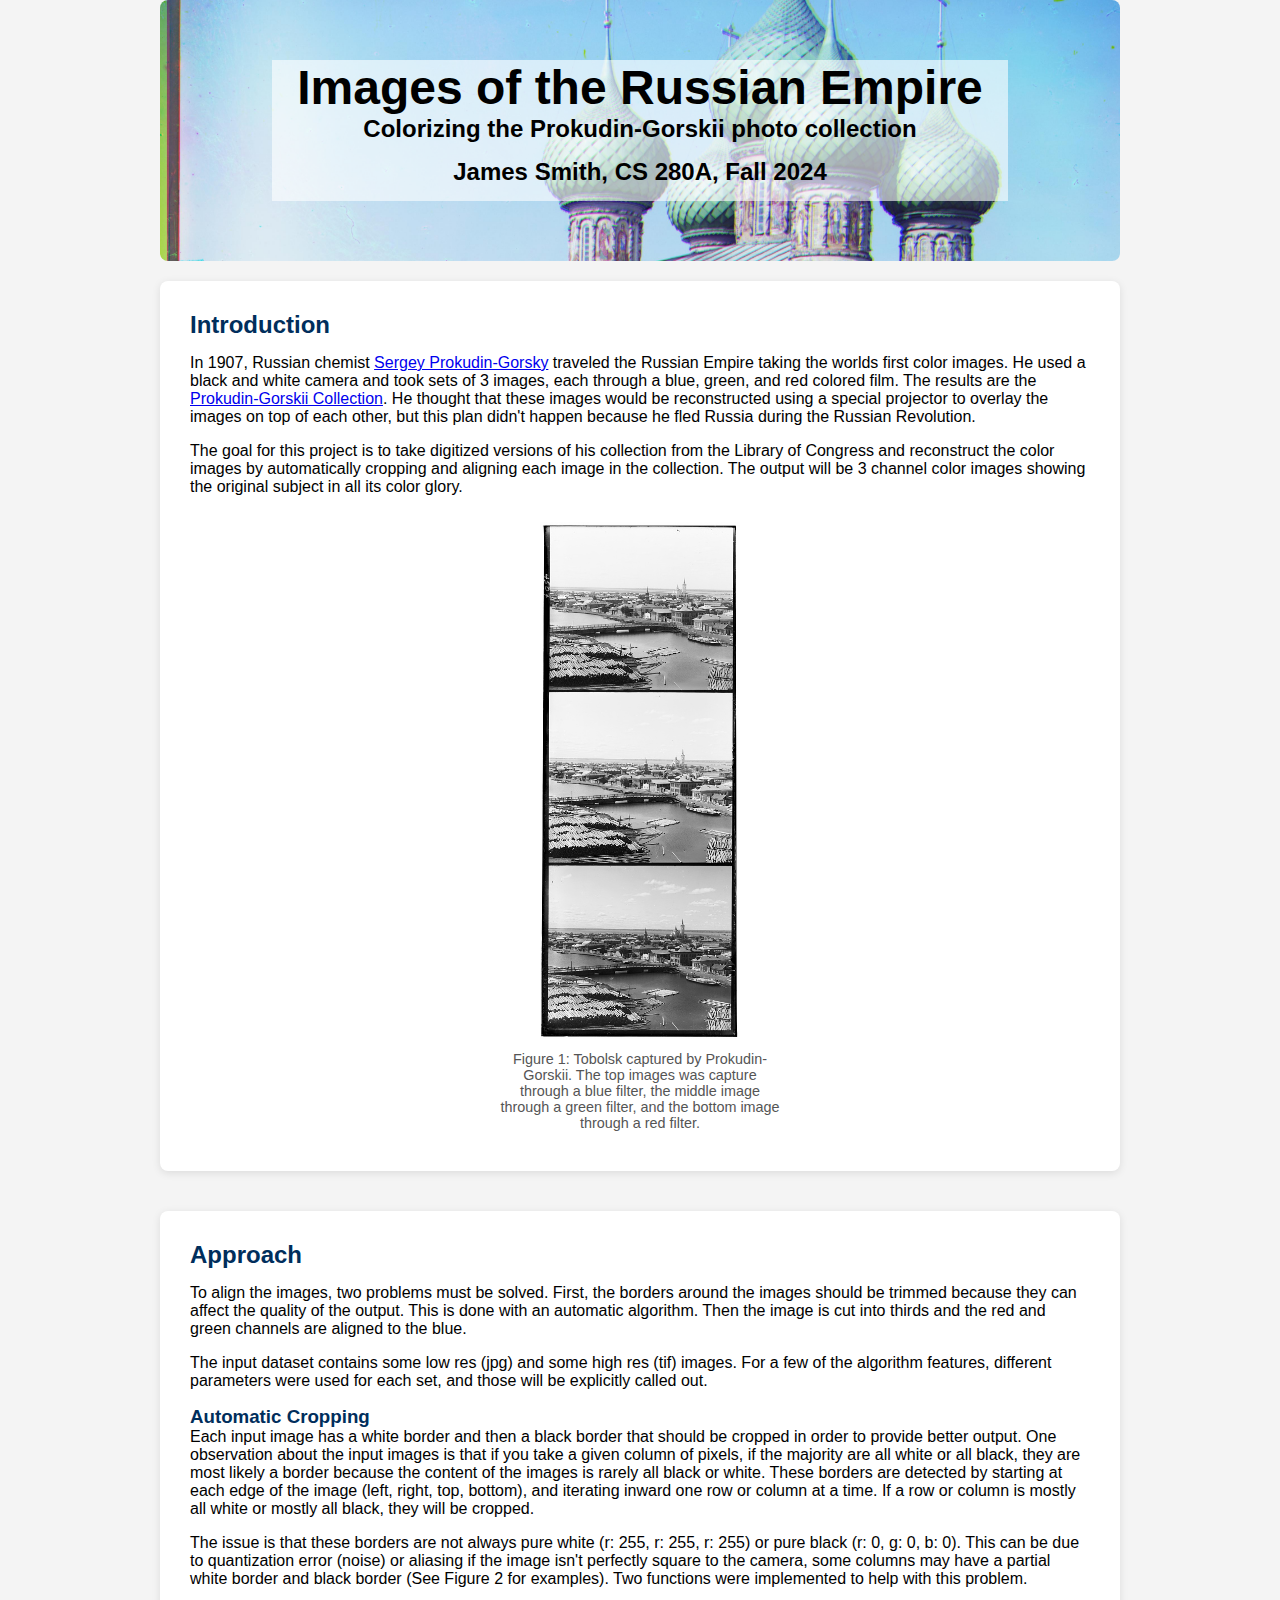
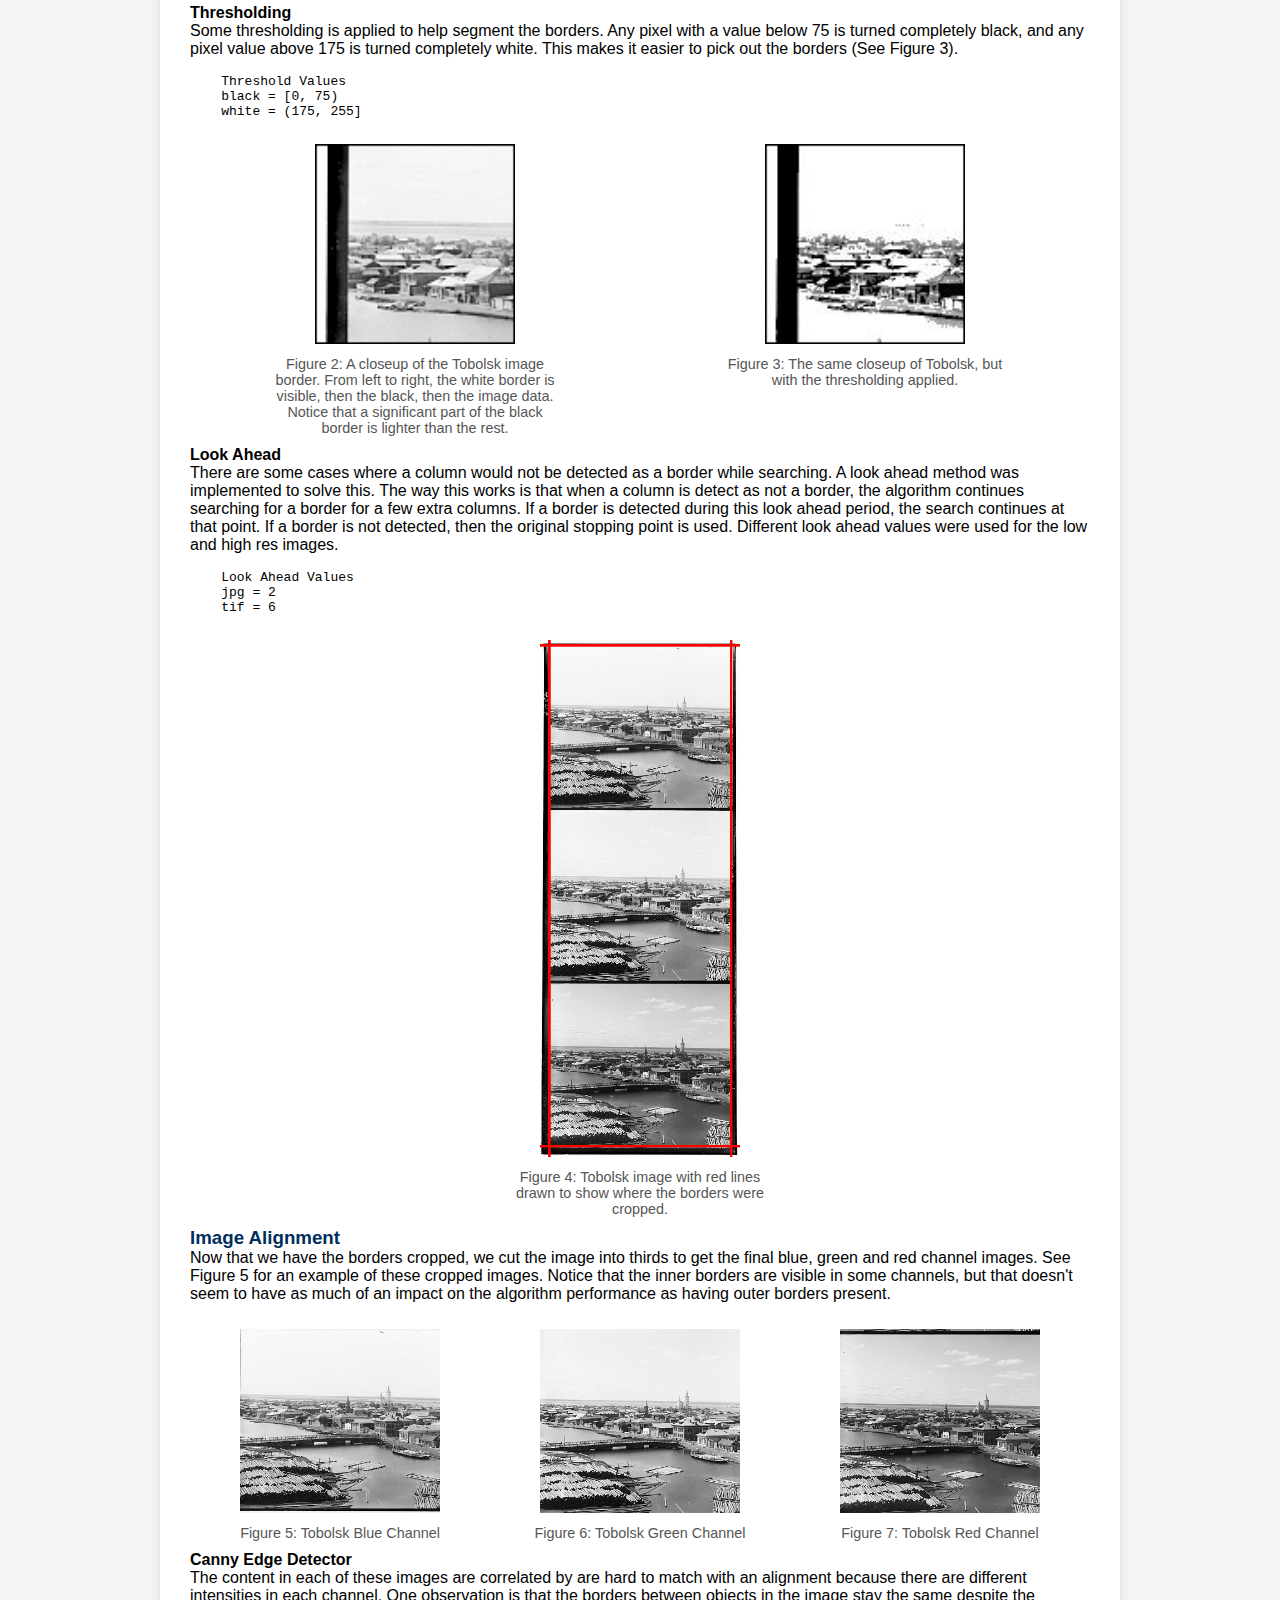
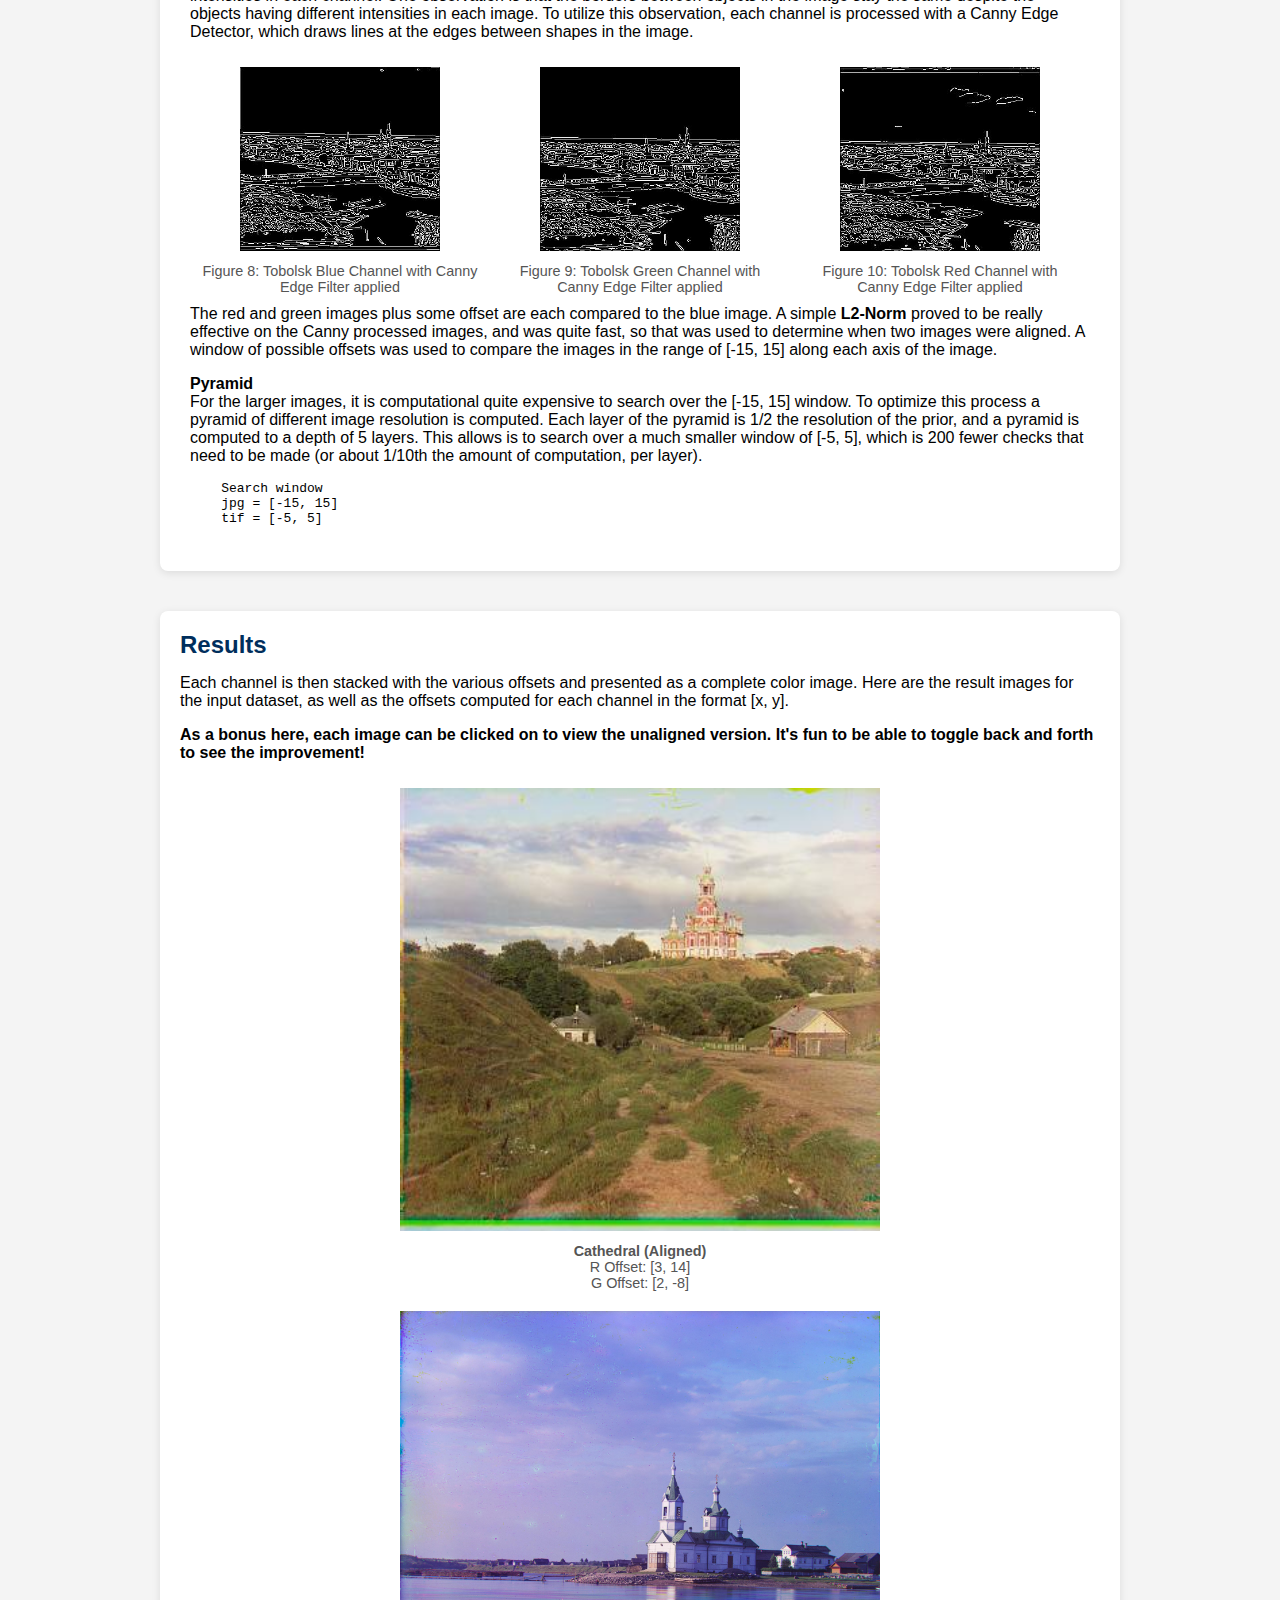
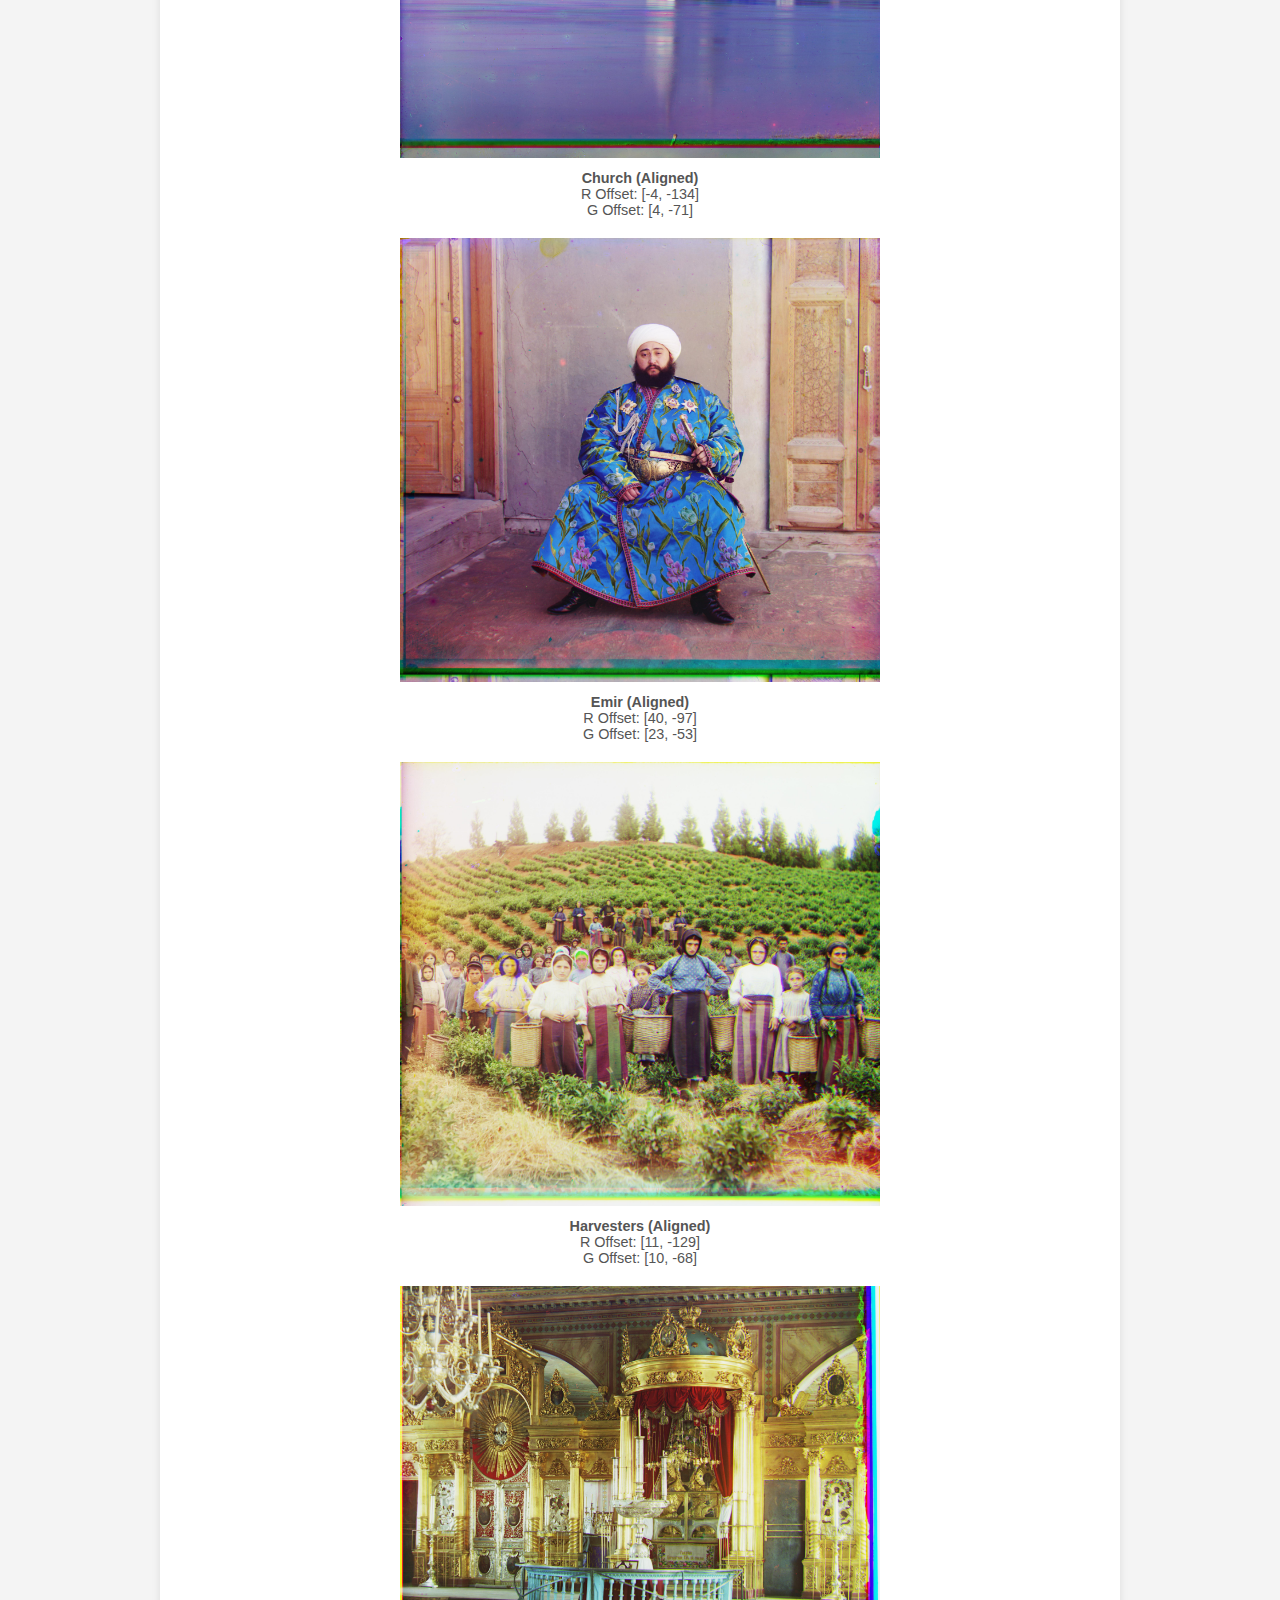
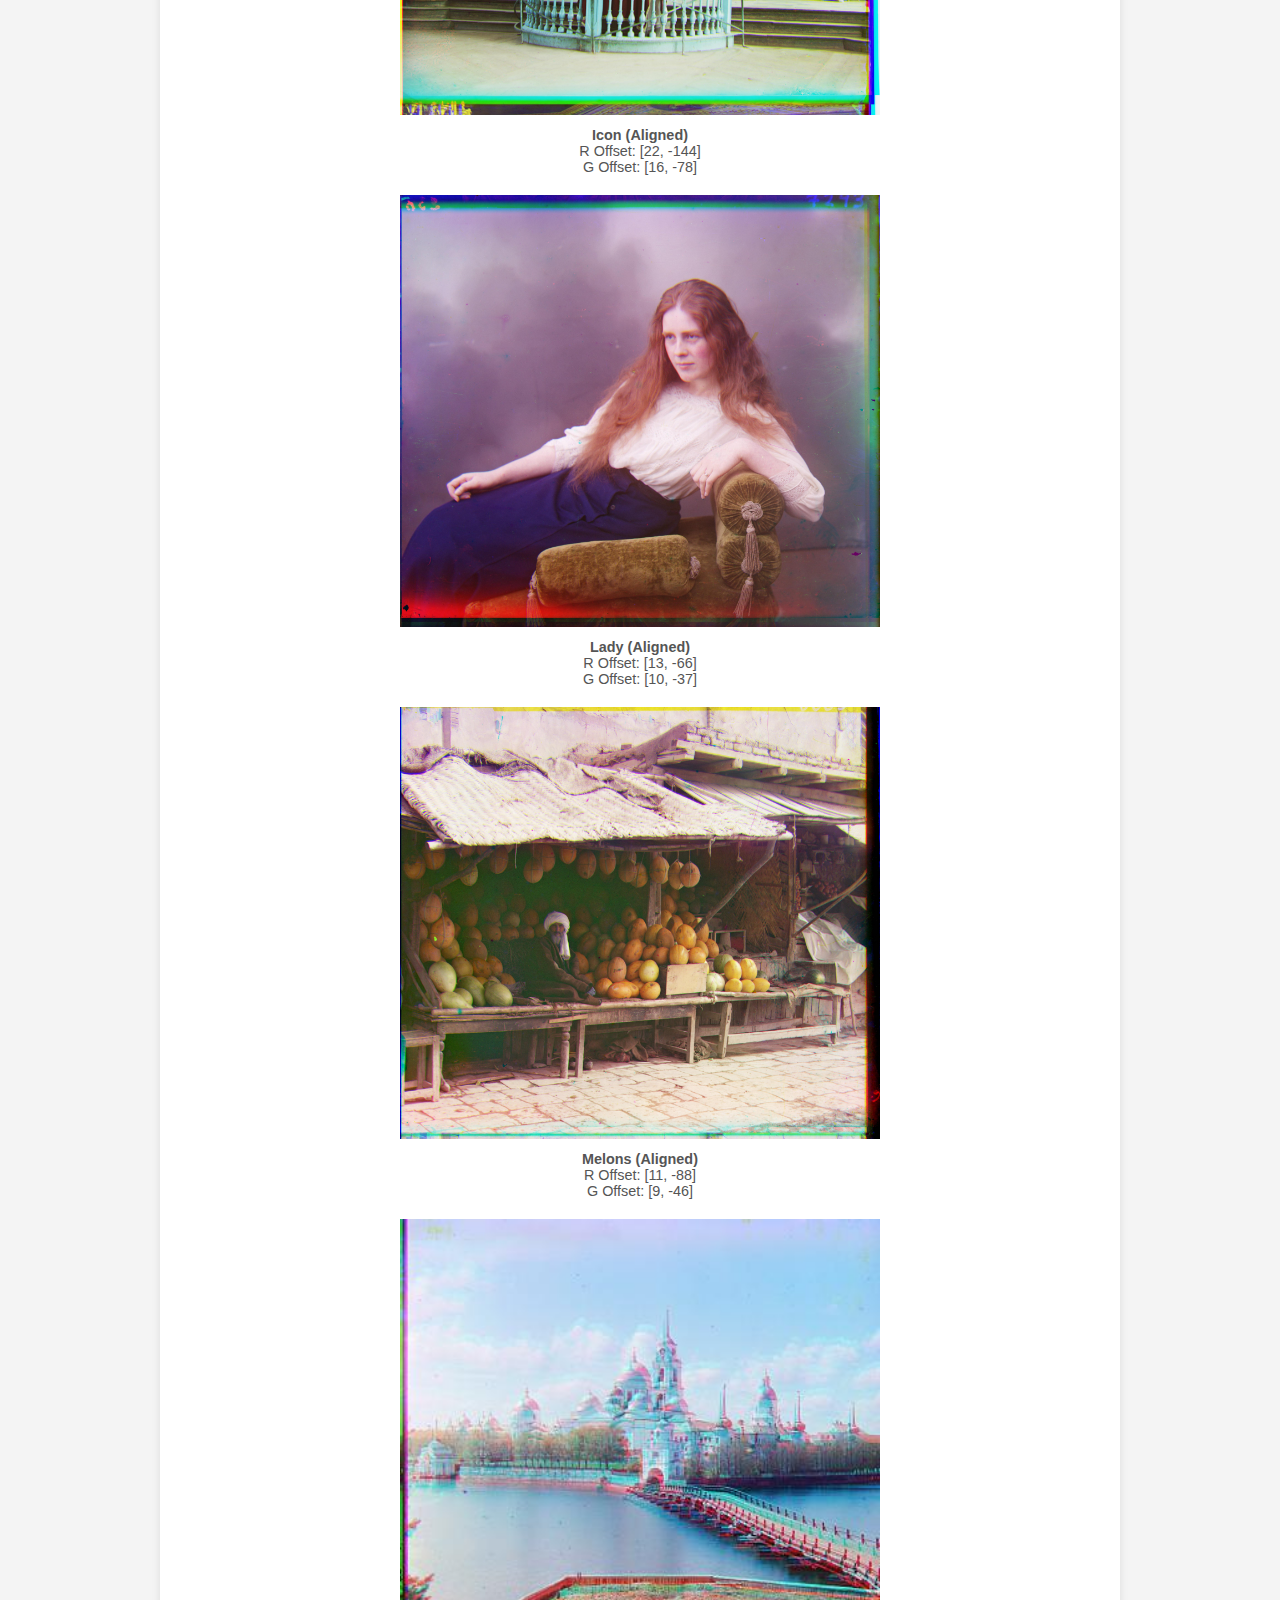
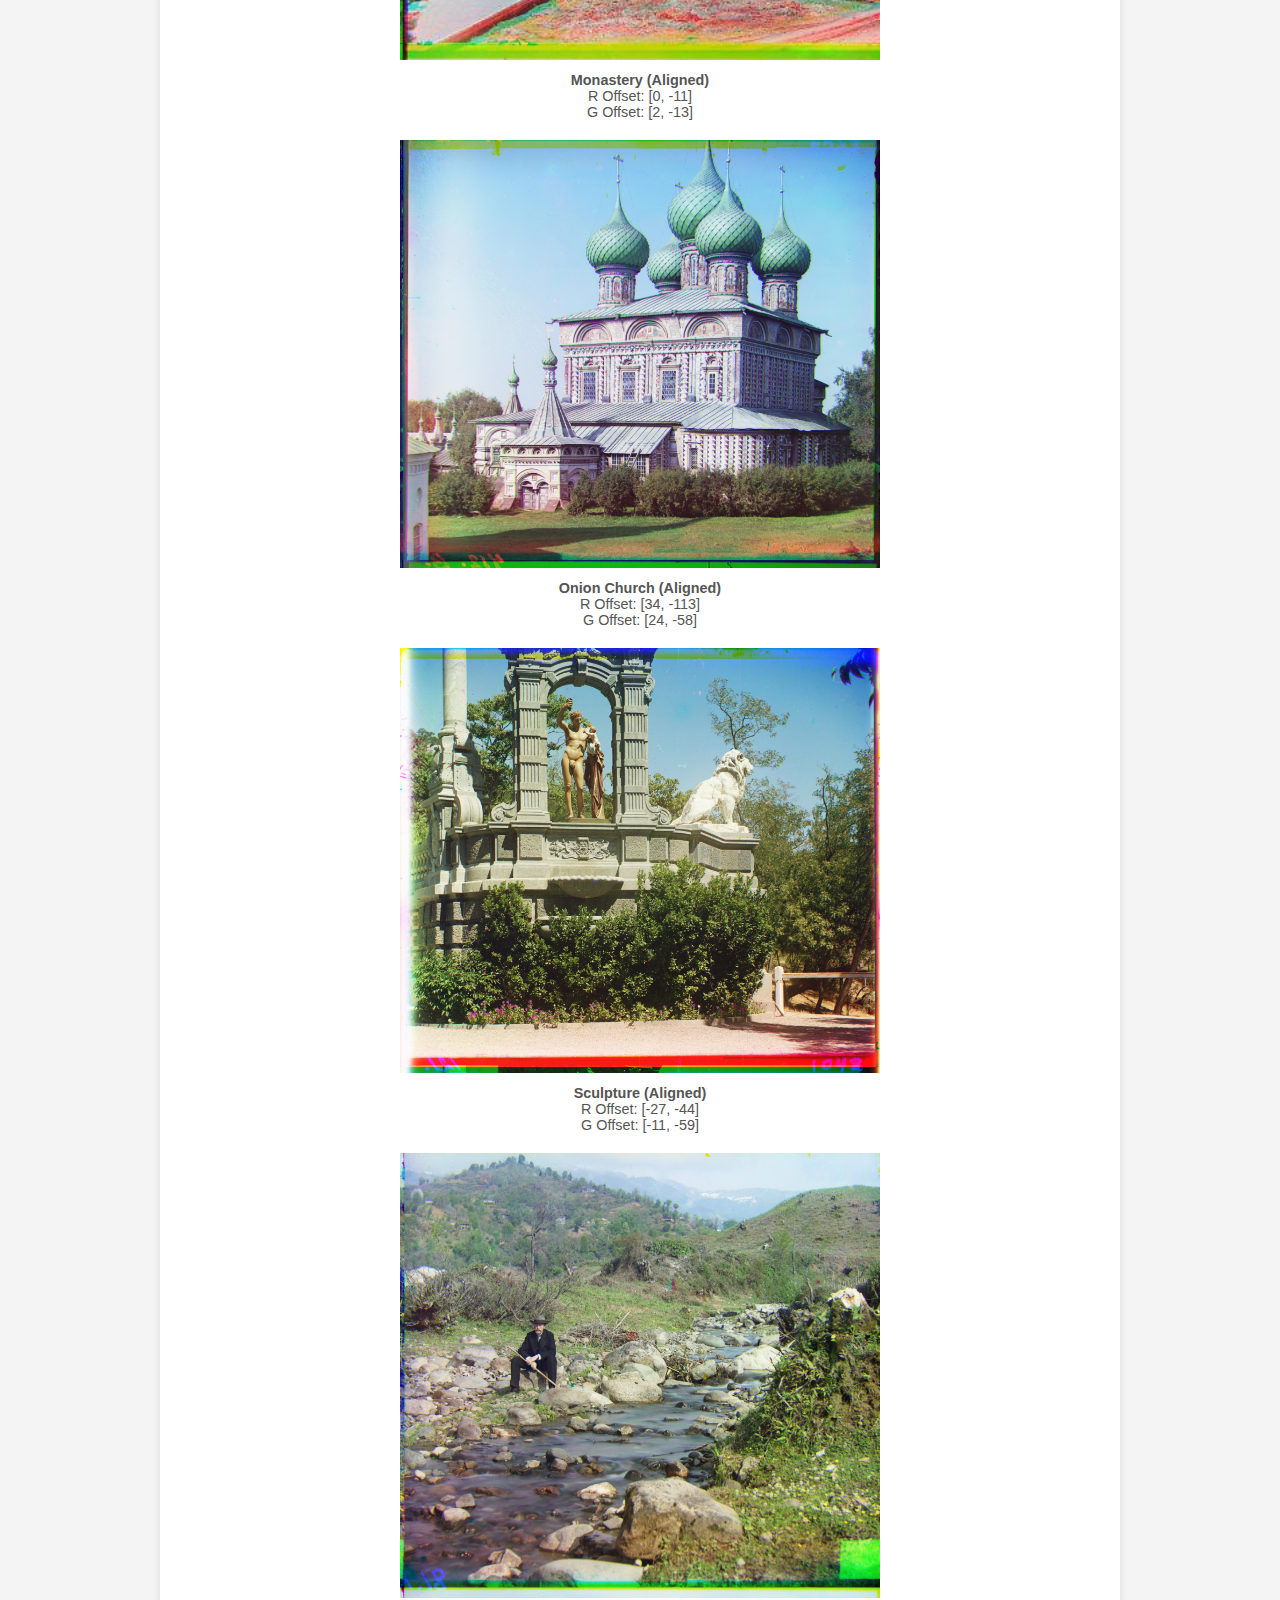
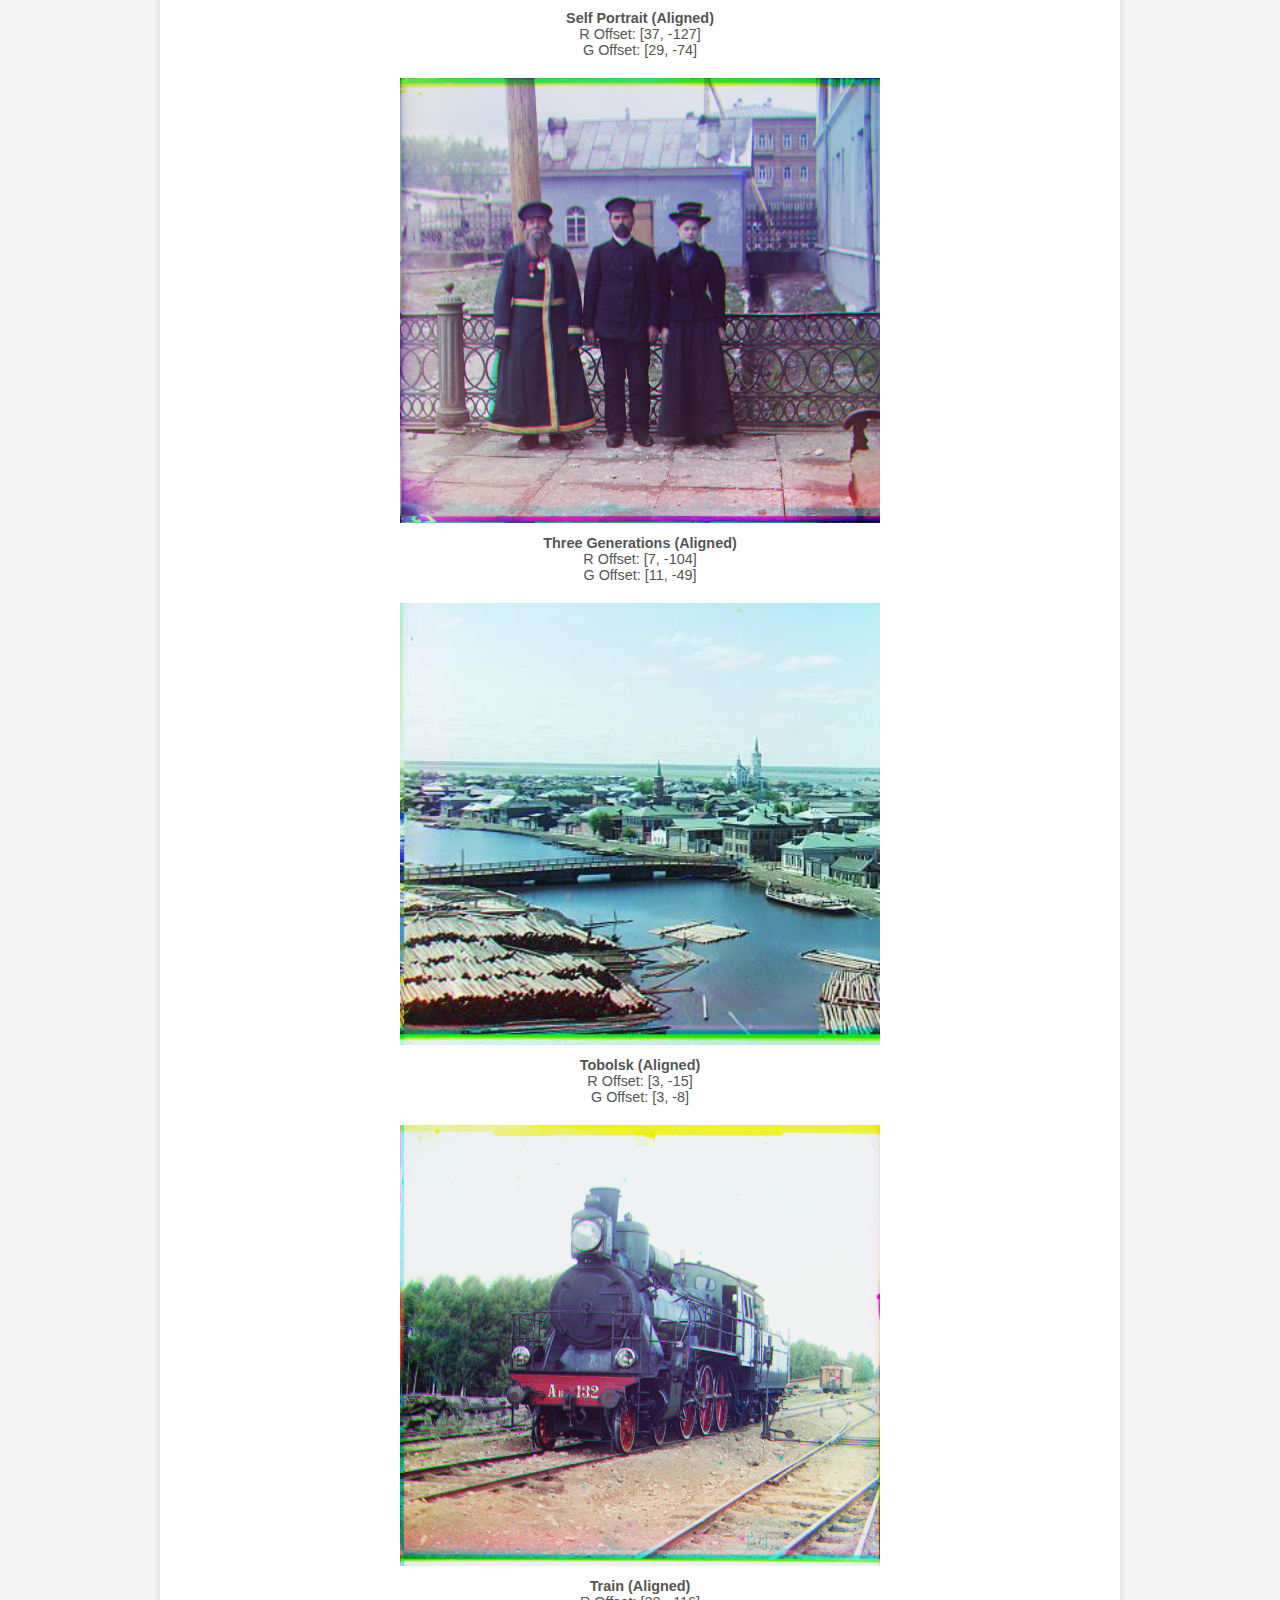
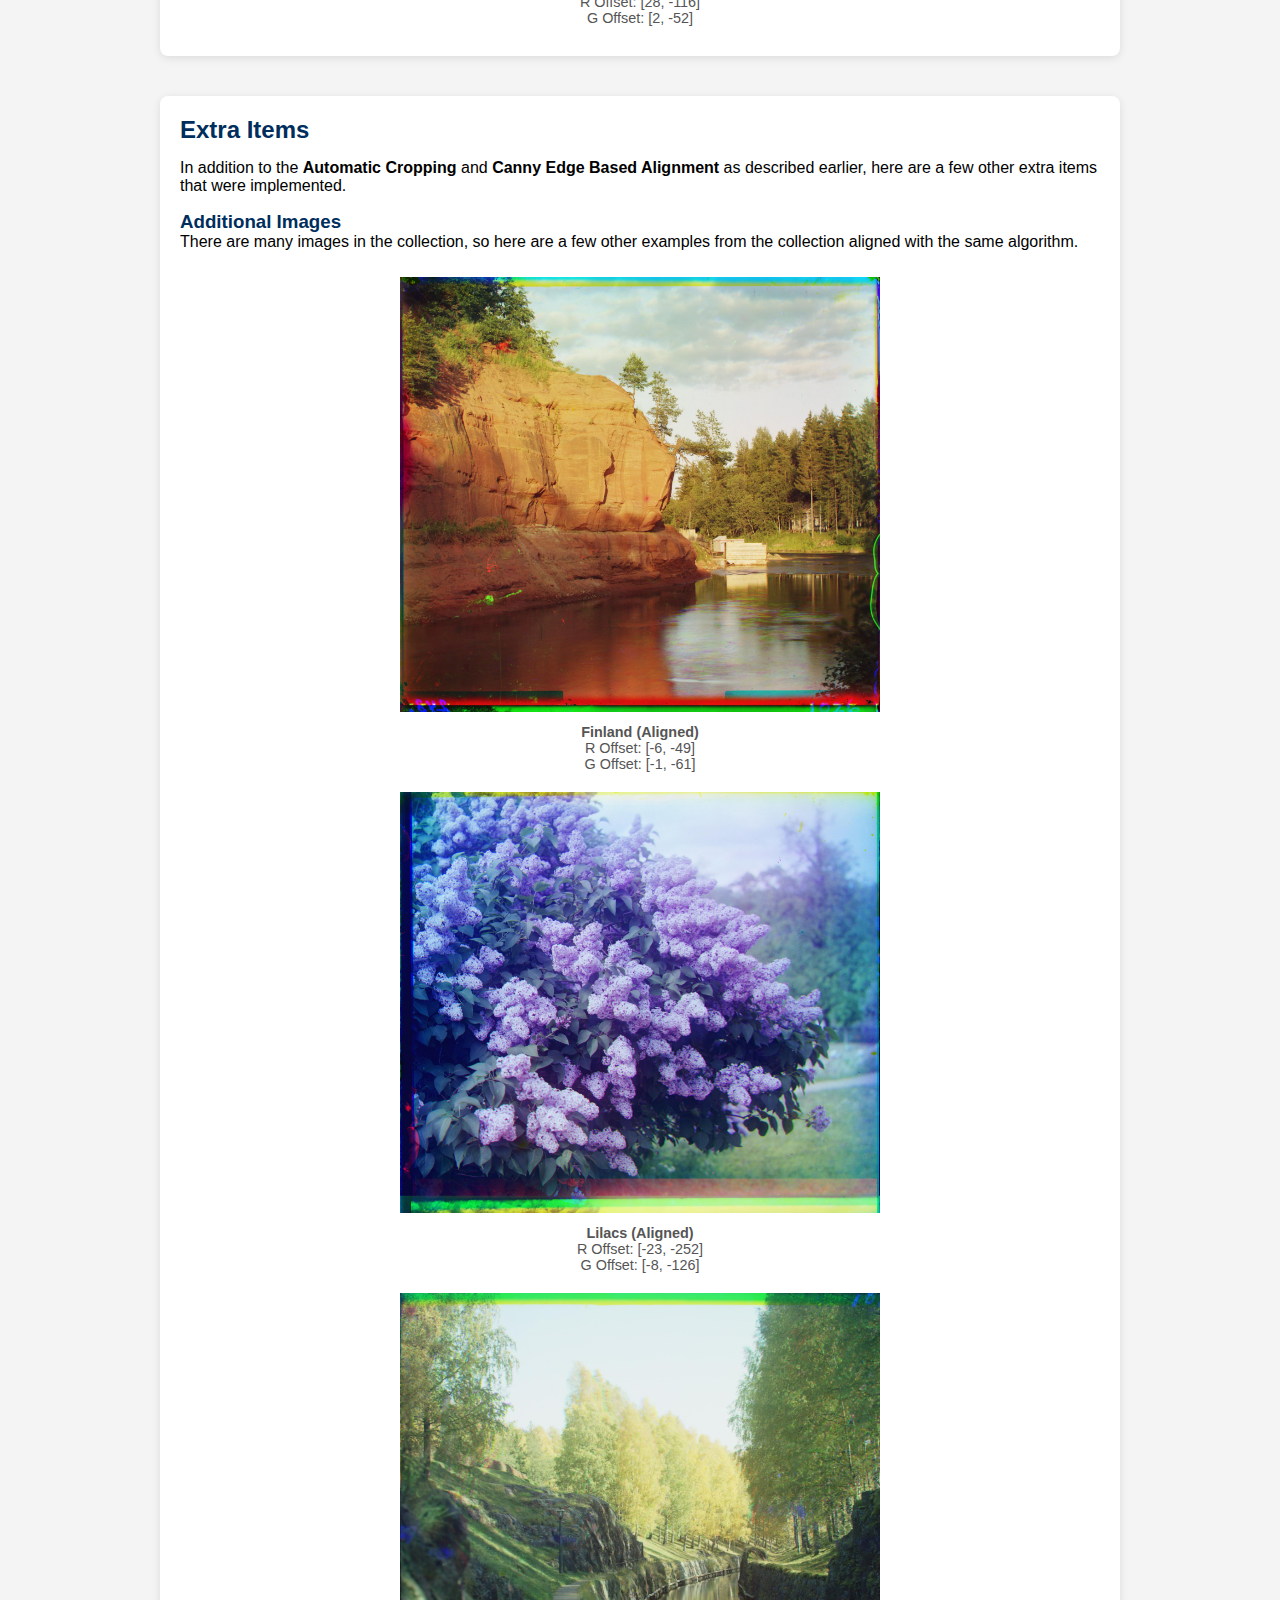
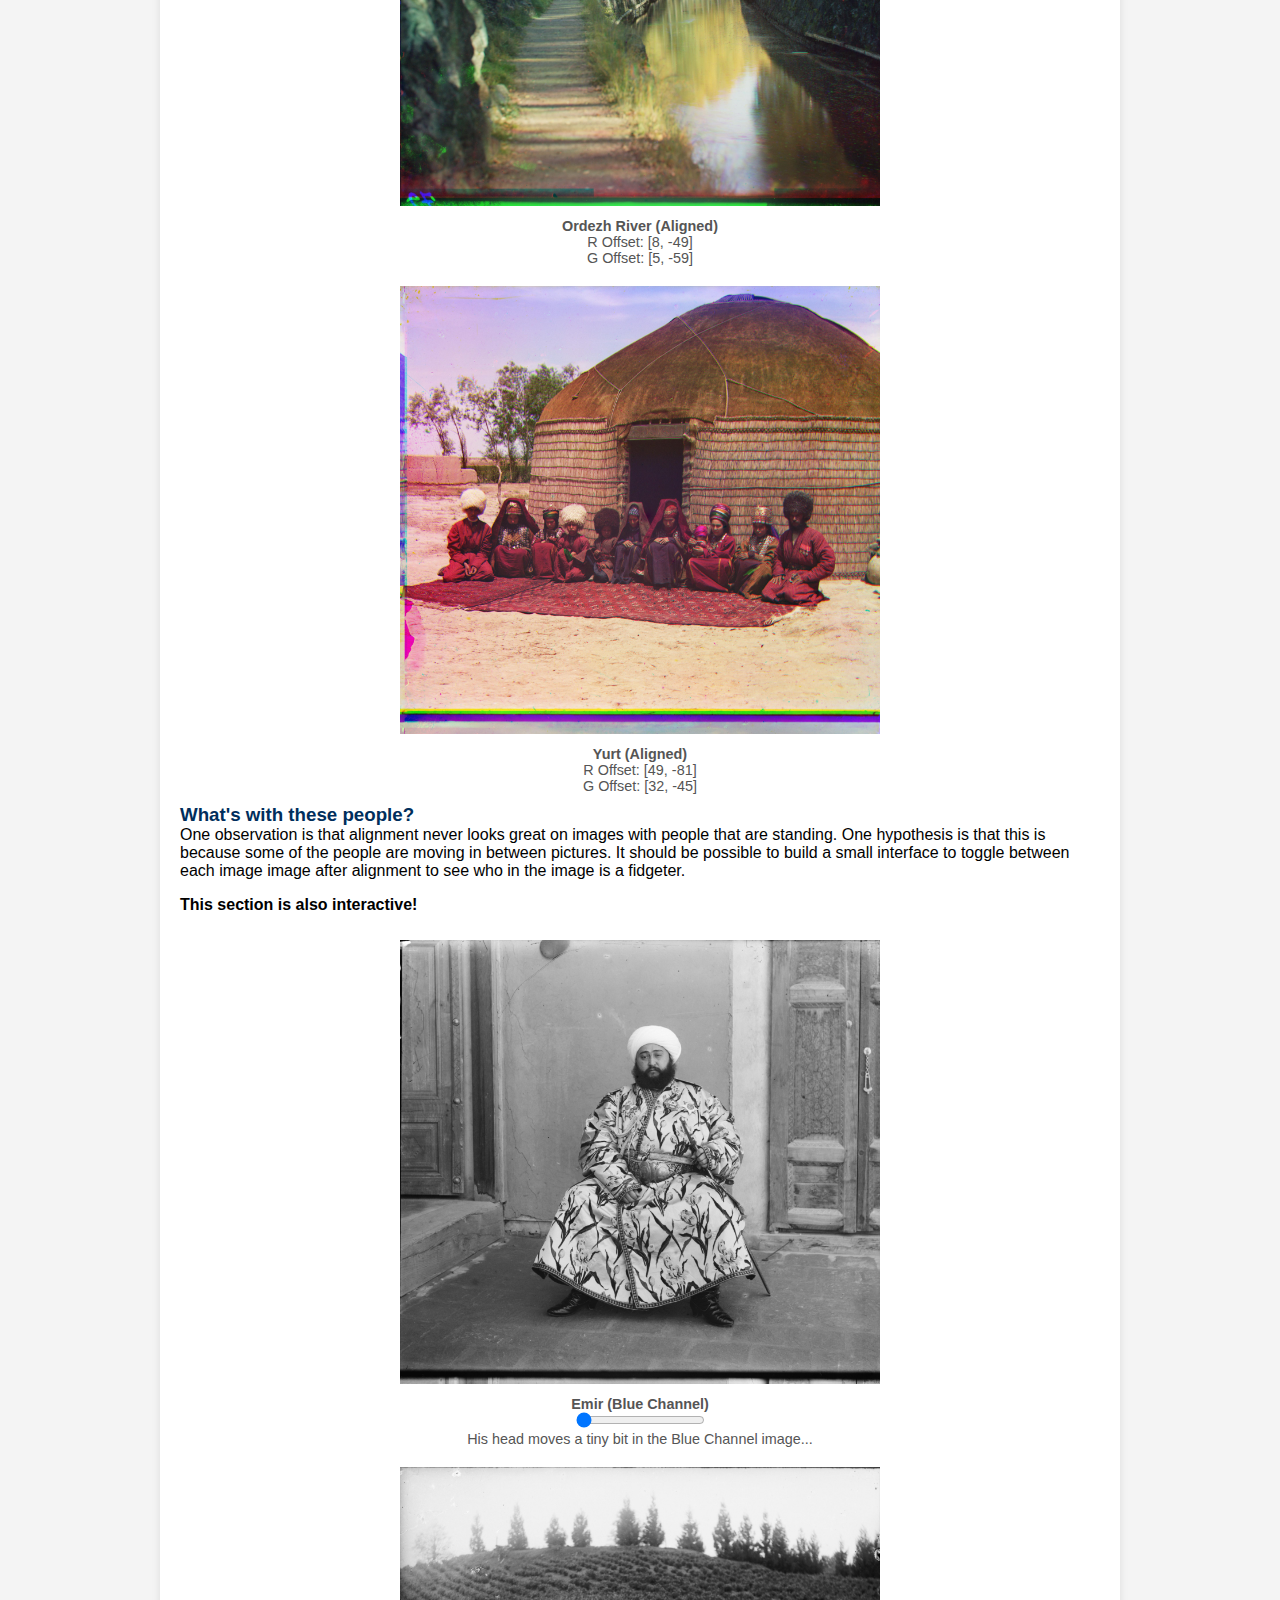
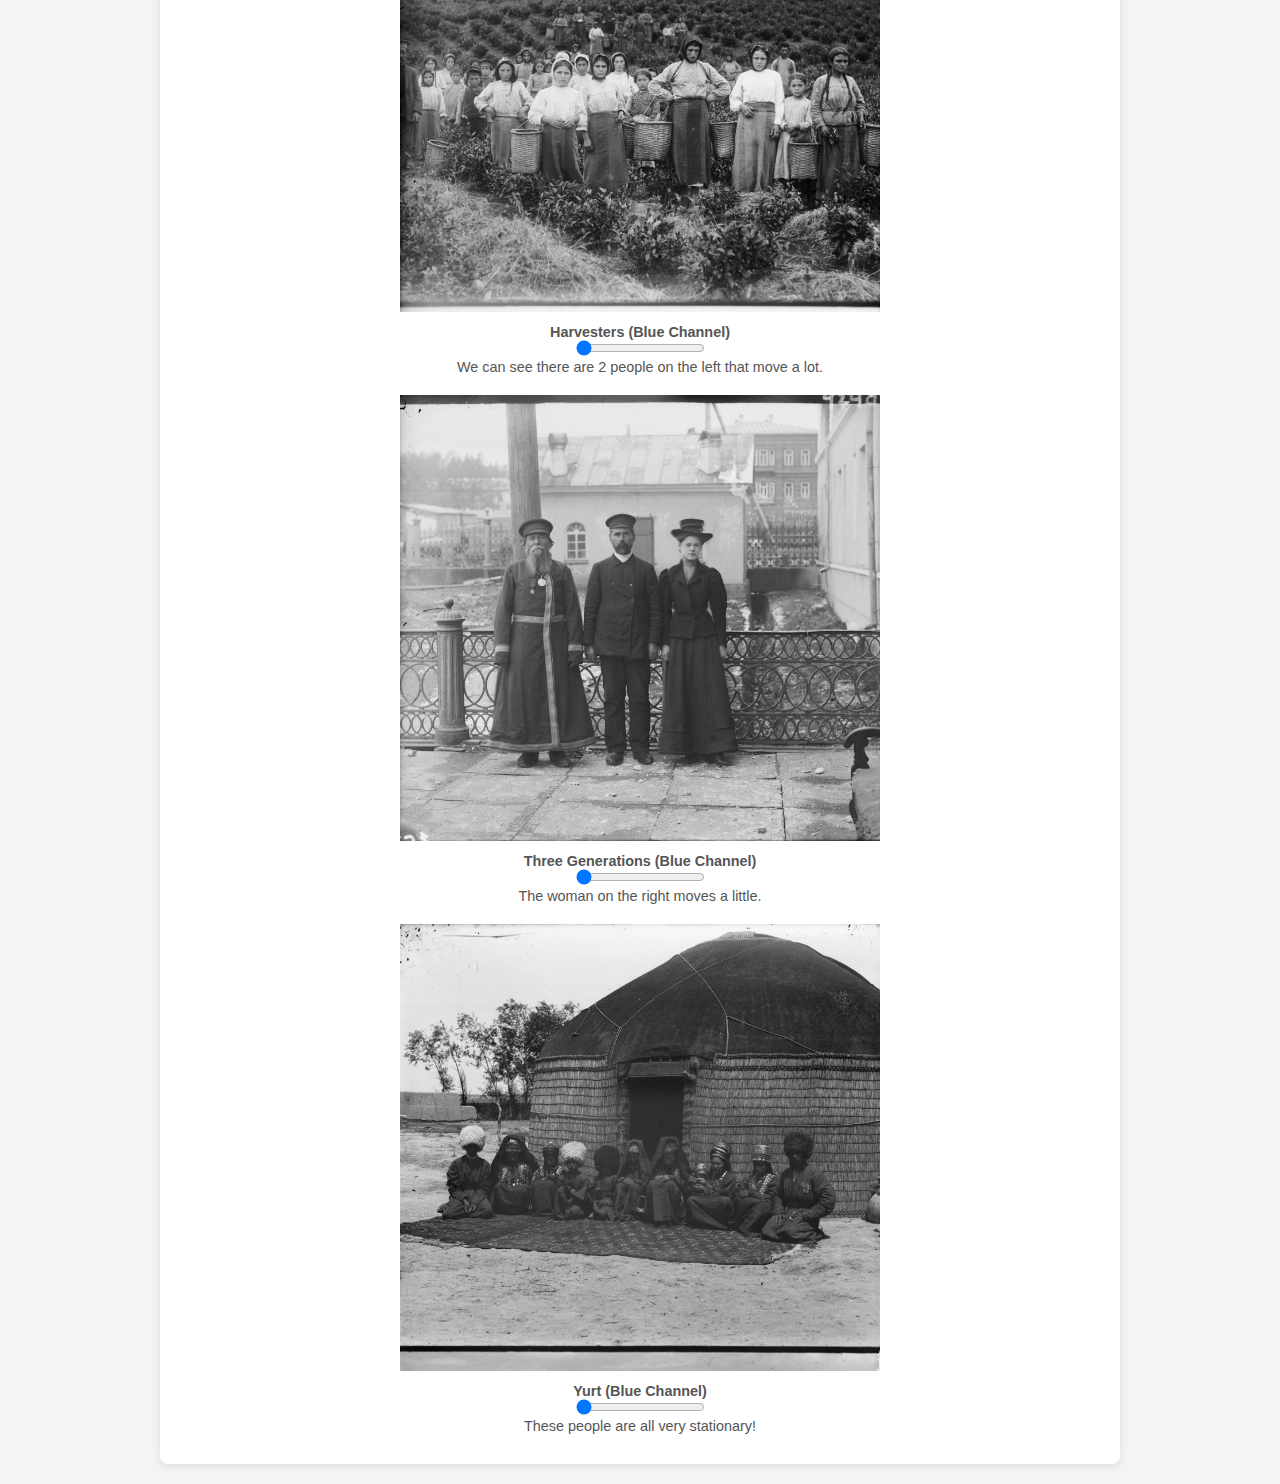
<file: 1/index.html>
<!DOCTYPE html>
<html lang="en">
  <head>
    <meta charset="UTF-8" />
    <meta name="viewport" content="width=device-width, initial-scale=1.0" />
    <title>CS280A Project 1</title>
    <link rel="stylesheet" href="styles.css" />
  </head>
  <body>
    <div class="container">
      <!-- Header / Jumbotron -->
      <header class="jumbotron">
        <div class="header">
          <h1>Images of the Russian Empire</h1>
          <h2>Colorizing the Prokudin-Gorskii photo collection</h2>
          <p></p>
          <h2>James Smith, CS 280A, Fall 2024</h2>
        </div>
      </header>

      <!-- Problem Statement Section -->
      <section class="problem">
        <div class="content-area">
          <h2>Introduction</h2>
          <p>
            In 1907, Russian chemist
            <a href="https://en.wikipedia.org/wiki/Sergey_Prokudin-Gorsky">Sergey Prokudin-Gorsky</a> traveled the
            Russian Empire taking the worlds first color images. He used a black and white camera and took sets of 3
            images, each through a blue, green, and red colored film. The results are the
            <a href="https://www.loc.gov/collections/prokudin-gorskii/">Prokudin-Gorskii Collection</a>. He thought that
            these images would be reconstructed using a special projector to overlay the images on top of each other,
            but this plan didn't happen because he fled Russia during the Russian Revolution.
          </p>
          <p>
            The goal for this project is to take digitized versions of his collection from the Library of Congress and
            reconstruct the color images by automatically cropping and aligning each image in the collection. The output
            will be 3 channel color images showing the original subject in all its color glory.
          </p>
          <div class="gallery">
            <figure>
              <img src="img/tobolsk.jpg" alt="Tobolsk captured by Prokudin-Gorskii" />
              <figcaption>
                Figure 1: Tobolsk captured by Prokudin-Gorskii. The top images was capture through a blue filter, the
                middle image through a green filter, and the bottom image through a red filter.
              </figcaption>
            </figure>
          </div>
        </div>
      </section>

      <!-- Solution Section -->
      <section class="solution">
        <div class="content-area">
          <h2>Approach</h2>
          <p>
            To align the images, two problems must be solved. First, the borders around the images should be trimmed
            because they can affect the quality of the output. This is done with an automatic algorithm. Then the image
            is cut into thirds and the red and green channels are aligned to the blue.
          </p>
          <p>
            The input dataset contains some low res (jpg) and some high res (tif) images. For a few of the algorithm
            features, different parameters were used for each set, and those will be explicitly called out.
          </p>
          <h3>Automatic Cropping</h3>
          <p>
            Each input image has a white border and then a black border that should be cropped in order to provide
            better output. One observation about the input images is that if you take a given column of pixels, if the
            majority are all white or all black, they are most likely a border because the content of the images is
            rarely all black or white. These borders are detected by starting at each edge of the image (left, right,
            top, bottom), and iterating inward one row or column at a time. If a row or column is mostly all white or
            mostly all black, they will be cropped.
          </p>
          <p>
            The issue is that these borders are not always pure white (r: 255, r: 255, r: 255) or pure black (r: 0, g:
            0, b: 0). This can be due to quantization error (noise) or aliasing if the image isn't perfectly square to
            the camera, some columns may have a partial white border and black border (See Figure 2 for examples). Two
            functions were implemented to help with this problem.
          </p>
          <h4>Thresholding</h4>
          <p>
            Some thresholding is applied to help segment the borders. Any pixel with a value below 75 is turned
            completely black, and any pixel value above 175 is turned completely white. This makes it easier to pick out
            the borders (See Figure 3).
          </p>
          <pre>
    Threshold Values
    black = [0, 75)
    white = (175, 255]
        </pre
          >
          <div class="gallery">
            <figure>
              <img src="img/border_example.png" alt="A closeup of the Tobolsk image showing the two borders" />
              <figcaption>
                Figure 2: A closeup of the Tobolsk image border. From left to right, the white border is visible, then
                the black, then the image data. Notice that a significant part of the black border is lighter than the
                rest.
              </figcaption>
            </figure>
            <figure>
              <img
                src="img/border_thresh_example.png"
                alt="The same closeup as Figure 2, but now with the thresholding applied"
              />
              <figcaption>Figure 3: The same closeup of Tobolsk, but with the thresholding applied.</figcaption>
            </figure>
          </div>
          <h4>Look Ahead</h4>
          <p>
            There are some cases where a column would not be detected as a border while searching. A look ahead method
            was implemented to solve this. The way this works is that when a column is detect as not a border, the
            algorithm continues searching for a border for a few extra columns. If a border is detected during this look
            ahead period, the search continues at that point. If a border is not detected, then the original stopping
            point is used. Different look ahead values were used for the low and high res images.
          </p>
          <pre>
    Look Ahead Values
    jpg = 2
    tif = 6
            </pre
          >
          <div class="gallery">
            <figure>
              <img src="img/tobolsk_lines.jpg" alt="Tobolsk image with crop lines added" />
              <figcaption>
                Figure 4: Tobolsk image with red lines drawn to show where the borders were cropped.
              </figcaption>
            </figure>
          </div>
          <h3>Image Alignment</h3>
          <p>
            Now that we have the borders cropped, we cut the image into thirds to get the final blue, green and red
            channel images. See Figure 5 for an example of these cropped images. Notice that the inner borders are
            visible in some channels, but that doesn't seem to have as much of an impact on the algorithm performance as
            having outer borders present.
          </p>
          <div class="gallery">
            <figure>
              <img src="img/tobolsk_trimmed_b.jpg" alt="" />
              <figcaption>Figure 5: Tobolsk Blue Channel</figcaption>
            </figure>
            <figure>
              <img src="img/tobolsk_trimmed_g.jpg" alt="" />
              <figcaption>Figure 6: Tobolsk Green Channel</figcaption>
            </figure>
            <figure>
              <img src="img/tobolsk_trimmed_r.jpg" alt="" />
              <figcaption>Figure 7: Tobolsk Red Channel</figcaption>
            </figure>
          </div>
          <h4>Canny Edge Detector</h4>
          <p>
            The content in each of these images are correlated by are hard to match with an alignment because there are
            different intensities in each channel. One observation is that the borders between objects in the image stay
            the same despite the objects having different intensities in each image. To utilize this observation, each
            channel is processed with a Canny Edge Detector, which draws lines at the edges between shapes in the image.
          </p>
          <div class="gallery">
            <figure>
              <img src="img/tobolsk_trimmed_b_canny.jpg" alt="Tobolsk image with crop lines added" />
              <figcaption>Figure 8: Tobolsk Blue Channel with Canny Edge Filter applied</figcaption>
            </figure>
            <figure>
              <img src="img/tobolsk_trimmed_g_canny.jpg" alt="Tobolsk image with crop lines added" />
              <figcaption>Figure 9: Tobolsk Green Channel with Canny Edge Filter applied</figcaption>
            </figure>
            <figure>
              <img src="img/tobolsk_trimmed_r_canny.jpg" alt="Tobolsk image with crop lines added" />
              <figcaption>Figure 10: Tobolsk Red Channel with Canny Edge Filter applied</figcaption>
            </figure>
          </div>
          <p>
            The red and green images plus some offset are each compared to the blue image. A simple
            <b>L2-Norm</b> proved to be really effective on the Canny processed images, and was quite fast, so that was
            used to determine when two images were aligned. A window of possible offsets was used to compare the images
            in the range of [-15, 15] along each axis of the image.
          </p>
          <h4>Pyramid</h4>
          <p>
            For the larger images, it is computational quite expensive to search over the [-15, 15] window. To optimize
            this process a pyramid of different image resolution is computed. Each layer of the pyramid is 1/2 the
            resolution of the prior, and a pyramid is computed to a depth of 5 layers. This allows is to search over a
            much smaller window of [-5, 5], which is 200 fewer checks that need to be made (or about 1/10th the amount
            of computation, per layer).
          </p>
          <pre>
    Search window
    jpg = [-15, 15]
    tif = [-5, 5]
          </pre>
        </div>
      </section>

      <section class="results">
        <h2>Results</h2>
        <p>
          Each channel is then stacked with the various offsets and presented as a complete color image. Here are the
          result images for the input dataset, as well as the offsets computed for each channel in the format [x, y].
        </p>
        <p>
          <b
            >As a bonus here, each image can be clicked on to view the unaligned version. It's fun to be able to toggle
            back and forth to see the improvement!</b
          >
        </p>
        <div class="gallery gallery-large">
          <figure class="align-click">
            <img src="img/out/cathedral_final.jpg" alt="" />
            <figcaption>
              <b>Cathedral</b>
              <div class="roffset">R Offset: [3, 14]</div>
              <div class="goffset">G Offset: [2, -8]</div>
            </figcaption>
          </figure>
          <figure class="align-click">
            <img src="img/out/church_final.jpg" alt="" />
            <figcaption>
              <b>Church</b>
              <div class="roffset">R Offset: [-4, -134]</div>
              <div class="goffset">G Offset: [4, -71]</div>
            </figcaption>
          </figure>
          <figure class="align-click">
            <img src="img/out/emir_final.jpg" alt="" />
            <figcaption>
              <b>Emir</b>
              <div class="roffset">R Offset: [40, -97]</div>
              <div class="goffset">G Offset: [23, -53]</div>
            </figcaption>
          </figure>
          <figure class="align-click">
            <img src="img/out/harvesters_final.jpg" alt="" />
            <figcaption>
              <b>Harvesters</b>
              <div class="roffset">R Offset: [11, -129]</div>
              <div class="goffset">G Offset: [10, -68]</div>
            </figcaption>
          </figure>
          <figure class="align-click">
            <img src="img/out/icon_final.jpg" alt="" />
            <figcaption>
              <b>Icon</b>
              <div class="roffset">R Offset: [22, -144]</div>
              <div class="goffset">G Offset: [16, -78]</div>
            </figcaption>
          </figure>
          <figure class="align-click">
            <img src="img/out/lady_final.jpg" alt="" />
            <figcaption>
              <b>Lady</b>
              <div class="roffset">R Offset: [13, -66]</div>
              <div class="goffset">G Offset: [10, -37]</div>
            </figcaption>
          </figure>
          <figure class="align-click">
            <img src="img/out/melons_final.jpg" alt="" />
            <figcaption>
              <b>Melons</b>
              <div class="roffset">R Offset: [11, -88]</div>
              <div class="goffset">G Offset: [9, -46]</div>
            </figcaption>
          </figure>
          <figure class="align-click">
            <img src="img/out/monastery_final.jpg" alt="" />
            <figcaption>
              <b>Monastery</b>
              <div class="roffset">R Offset: [0, -11]</div>
              <div class="goffset">G Offset: [2, -13]</div>
            </figcaption>
          </figure>
          <figure class="align-click">
            <img src="img/out/onion_church_final.jpg" alt="" />
            <figcaption>
              <b>Onion Church</b>
              <div class="roffset">R Offset: [34, -113]</div>
              <div class="goffset">G Offset: [24, -58]</div>
            </figcaption>
          </figure>
          <figure class="align-click">
            <img src="img/out/sculpture_final.jpg" alt="" />
            <figcaption>
              <b>Sculpture</b>
              <div class="roffset">R Offset: [-27, -44]</div>
              <div class="goffset">G Offset: [-11, -59]</div>
            </figcaption>
          </figure>
          <figure class="align-click">
            <img src="img/out/self_portrait_final.jpg" alt="" />
            <figcaption>
              <b>Self Portrait</b>
              <div class="roffset">R Offset: [37, -127]</div>
              <div class="goffset">G Offset: [29, -74]</div>
            </figcaption>
          </figure>
          <figure class="align-click">
            <img src="img/out/three_generations_final.jpg" alt="" />
            <figcaption>
              <b>Three Generations</b>
              <div class="roffset">R Offset: [7, -104]</div>
              <div class="goffset">G Offset: [11, -49]</div>
            </figcaption>
          </figure>
          <figure class="align-click">
            <img src="img/out/tobolsk_final.jpg" alt="" />
            <figcaption>
              <b>Tobolsk</b>
              <div class="roffset">R Offset: [3, -15]</div>
              <div class="goffset">G Offset: [3, -8]</div>
            </figcaption>
          </figure>
          <figure class="align-click">
            <img src="img/out/train_final.jpg" alt="" />
            <figcaption>
              <b>Train</b>
              <div class="roffset">R Offset: [28, -116]</div>
              <div class="goffset">G Offset: [2, -52]</div>
            </figcaption>
          </figure>
        </div>
      </section>

      <!-- Extra Credit Section -->
      <section class="extra-credit">
        <h2>Extra Items</h2>
        <p>
          In addition to the <b>Automatic Cropping</b> and <b>Canny Edge Based Alignment</b> as described earlier, here
          are a few other extra items that were implemented.
        </p>
        <h3>Additional Images</h3>
        <p>
          There are many images in the collection, so here are a few other examples from the collection aligned with the
          same algorithm.
        </p>
        <div class="gallery gallery-large">
          <figure class="align-click">
            <img src="img/out/finland_final.jpg" alt="" />
            <figcaption>
              <b>Finland</b>
              <div class="roffset">R Offset: [-6, -49]</div>
              <div class="goffset">G Offset: [-1, -61]</div>
            </figcaption>
          </figure>
          <figure class="align-click">
            <img src="img/out/lilacs_final.jpg" alt="" />
            <figcaption>
              <b>Lilacs</b>
              <div class="roffset">R Offset: [-23, -252]</div>
              <div class="goffset">G Offset: [-8, -126]</div>
            </figcaption>
          </figure>
          <figure class="align-click">
            <img src="img/out/ordezh_river_final.jpg" alt="" />
            <figcaption>
              <b>Ordezh River</b>
              <div class="roffset">R Offset: [8, -49]</div>
              <div class="goffset">G Offset: [5, -59]</div>
            </figcaption>
          </figure>
          <figure class="align-click">
            <img src="img/out/yurt_final.jpg" alt="" />
            <figcaption>
              <b>Yurt</b>
              <div class="roffset">R Offset: [49, -81]</div>
              <div class="goffset">G Offset: [32, -45]</div>
            </figcaption>
          </figure>
        </div>
        <h3>What's with these people?</h3>
        <p>
          One observation is that alignment never looks great on images with people that are standing. One hypothesis is
          that this is because some of the people are moving in between pictures. It should be possible to build a small
          interface to toggle between each image image after alignment to see who in the image is a fidgeter.
        </p>
        <p><b>This section is also interactive!</b></p>
        <div class="gallery gallery-large">
          <figure class="aligned">
            <img src="img/aligned/emir_aligned_b.jpg" alt="" />
            <figcaption>
              <b>Emir (Blue Channel)</b><br /><input
                type="range"
                id="slider"
                name="emir_slider"
                min="0"
                max="2"
                value="0"
              />
              <br />
              His head moves a tiny bit in the Blue Channel image...
            </figcaption>
          </figure>
          <figure class="aligned">
            <img src="img/aligned/harvesters_aligned_b.jpg" alt="" />
            <figcaption>
              <b>Harvesters (Blue Channel)</b><br /><input
                type="range"
                id="slider"
                name="harvesters_slider"
                min="0"
                max="2"
                value="0"
              />
              <br />
              We can see there are 2 people on the left that move a lot.
            </figcaption>
          </figure>
          <figure class="aligned">
            <img src="img/aligned/three_generations_aligned_b.jpg" alt="" />
            <figcaption>
              <b>Three Generations (Blue Channel)</b><br /><input
                type="range"
                id="slider"
                name="three_slider"
                min="0"
                max="2"
                value="0"
              /><br />
              The woman on the right moves a little.
            </figcaption>
          </figure>
          <figure class="aligned">
            <img src="img/aligned/yurt_aligned_b.jpg" alt="" />
            <figcaption>
              <b>Yurt (Blue Channel)</b><br /><input
                type="range"
                id="slider"
                name="yurt_slider"
                min="0"
                max="2"
                value="0"
              />
              <br />
              These people are all very stationary!
            </figcaption>
          </figure>
        </div>
      </section>
    </div>
    <script>
      // pretty quick hacks to get the interactions working. might not work for all images we would ever want to put on here

      // click on the gallery images to swap to the unaligned versions
      // const gallery_large = document.querySelectorAll(".gallery-large");

      // gallery_large.forEach((gallery) => {
      const swap_figs = document.querySelectorAll(".align-click");
      swap_figs.forEach((fig) => {
        const img = fig.querySelector("img");
        const label = fig.querySelector("figcaption b");
        const offsetR = fig.querySelector(".roffset");
        const offsetG = fig.querySelector(".goffset");

        const originalLabel = label.innerText;
        const originalOffsetR = offsetR.innerText;
        const originalOffsetG = offsetG.innerText;

        label.innerText = originalLabel + " (Aligned)";

        img.addEventListener("click", (e) => {
          const src = img.src;
          if (src.includes("final")) {
            img.src = src.replace("_final", "_base");
            label.innerText = originalLabel + " (Unaligned)";
            offsetR.innerText = "R Offset: [0, 0]";
            offsetG.innerText = "G Offset: [0, 0]";
          } else if (src.includes("base")) {
            img.src = src.replace("_base", "_final");
            label.innerText = originalLabel + " (Aligned)";
            offsetR.innerText = originalOffsetR;
            offsetG.innerText = originalOffsetG;
          }
        });
      });
      // });

      // Do the alignment extra items
      const align_figs = document.querySelectorAll(".aligned");
      align_figs.forEach((fig) => {
        const slider = fig.querySelector("input");
        const img = fig.querySelector("img");
        const label = fig.querySelector("b");
        slider.addEventListener("input", (e) => {
          img.src = img.src.replace(/_[bgr]\./, `_${["b", "g", "r"][parseInt(e.target.value)]}\.`);
          label.innerText = label.innerText.replace(
            /(Blue|Green|Red)/,
            ["Blue", "Green", "Red"][parseInt(e.target.value)]
          );
        });
      });
    </script>
  </body>
</html>
</file>
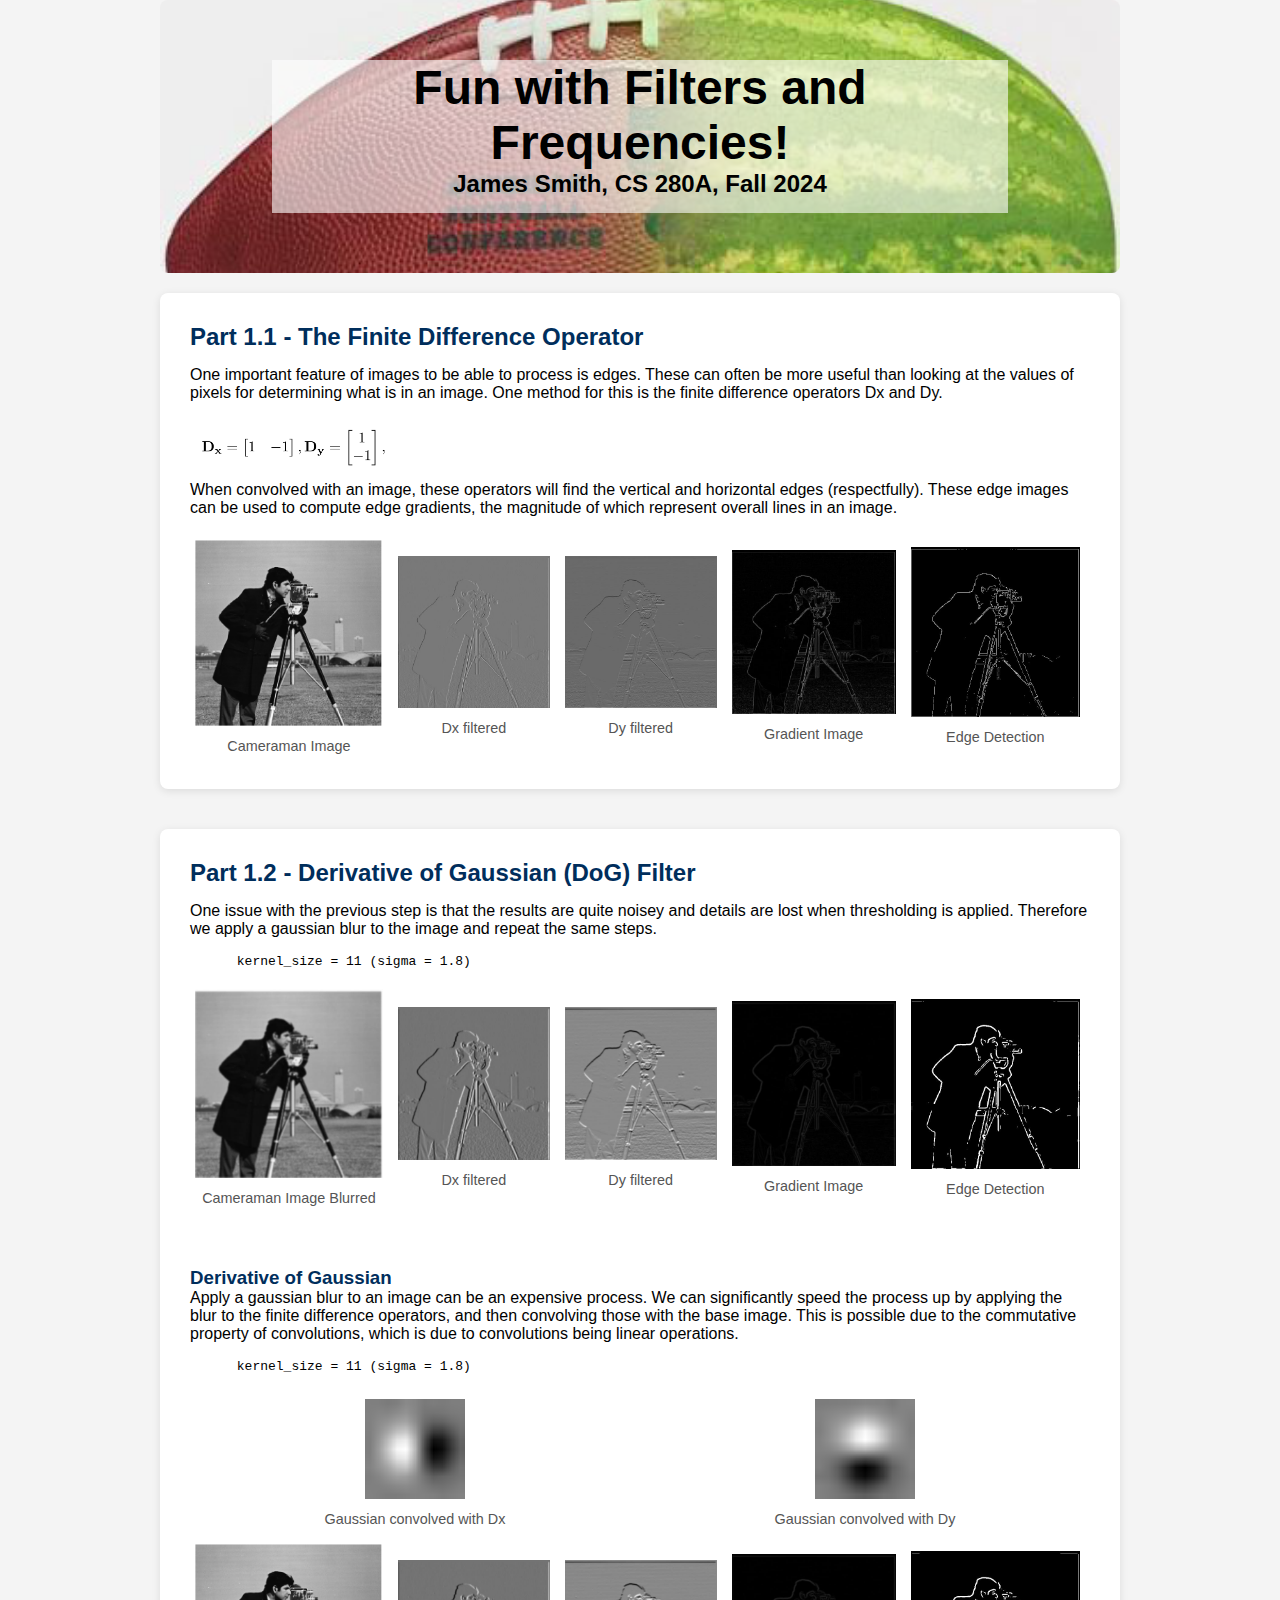
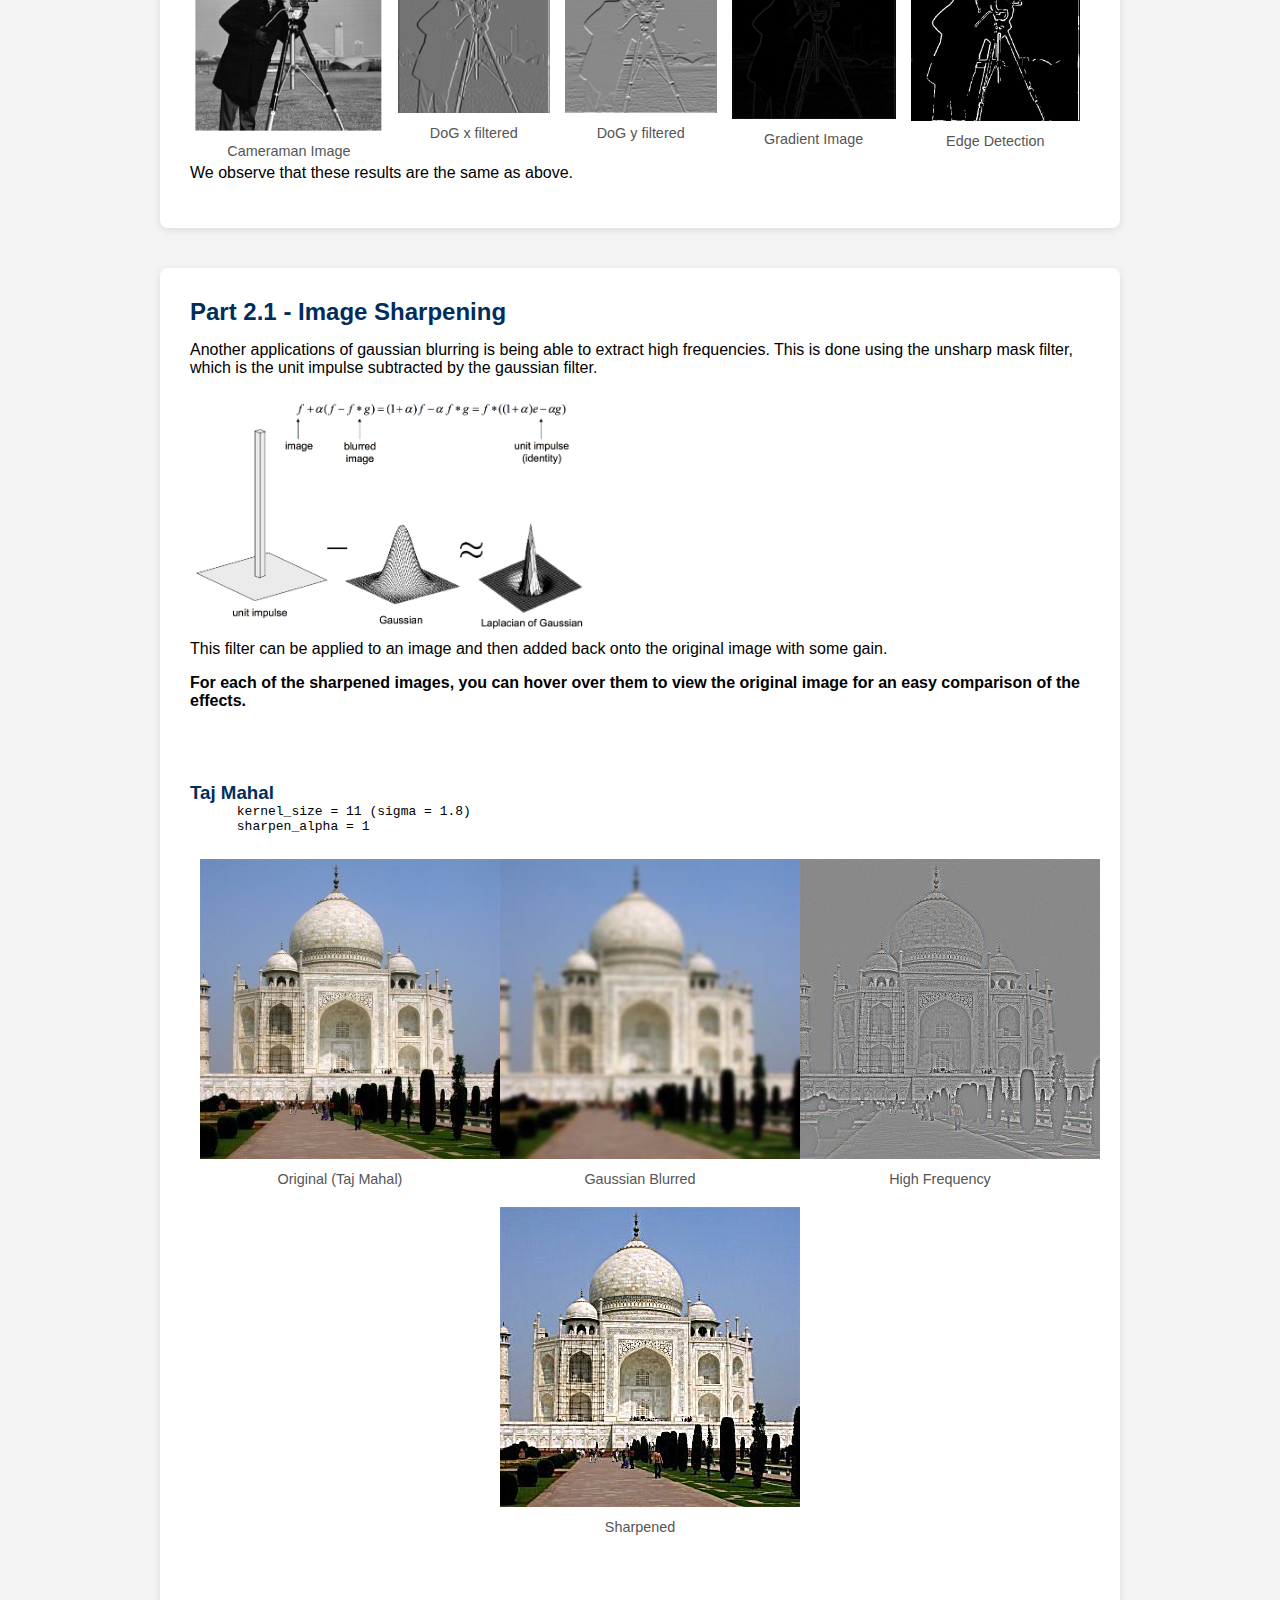
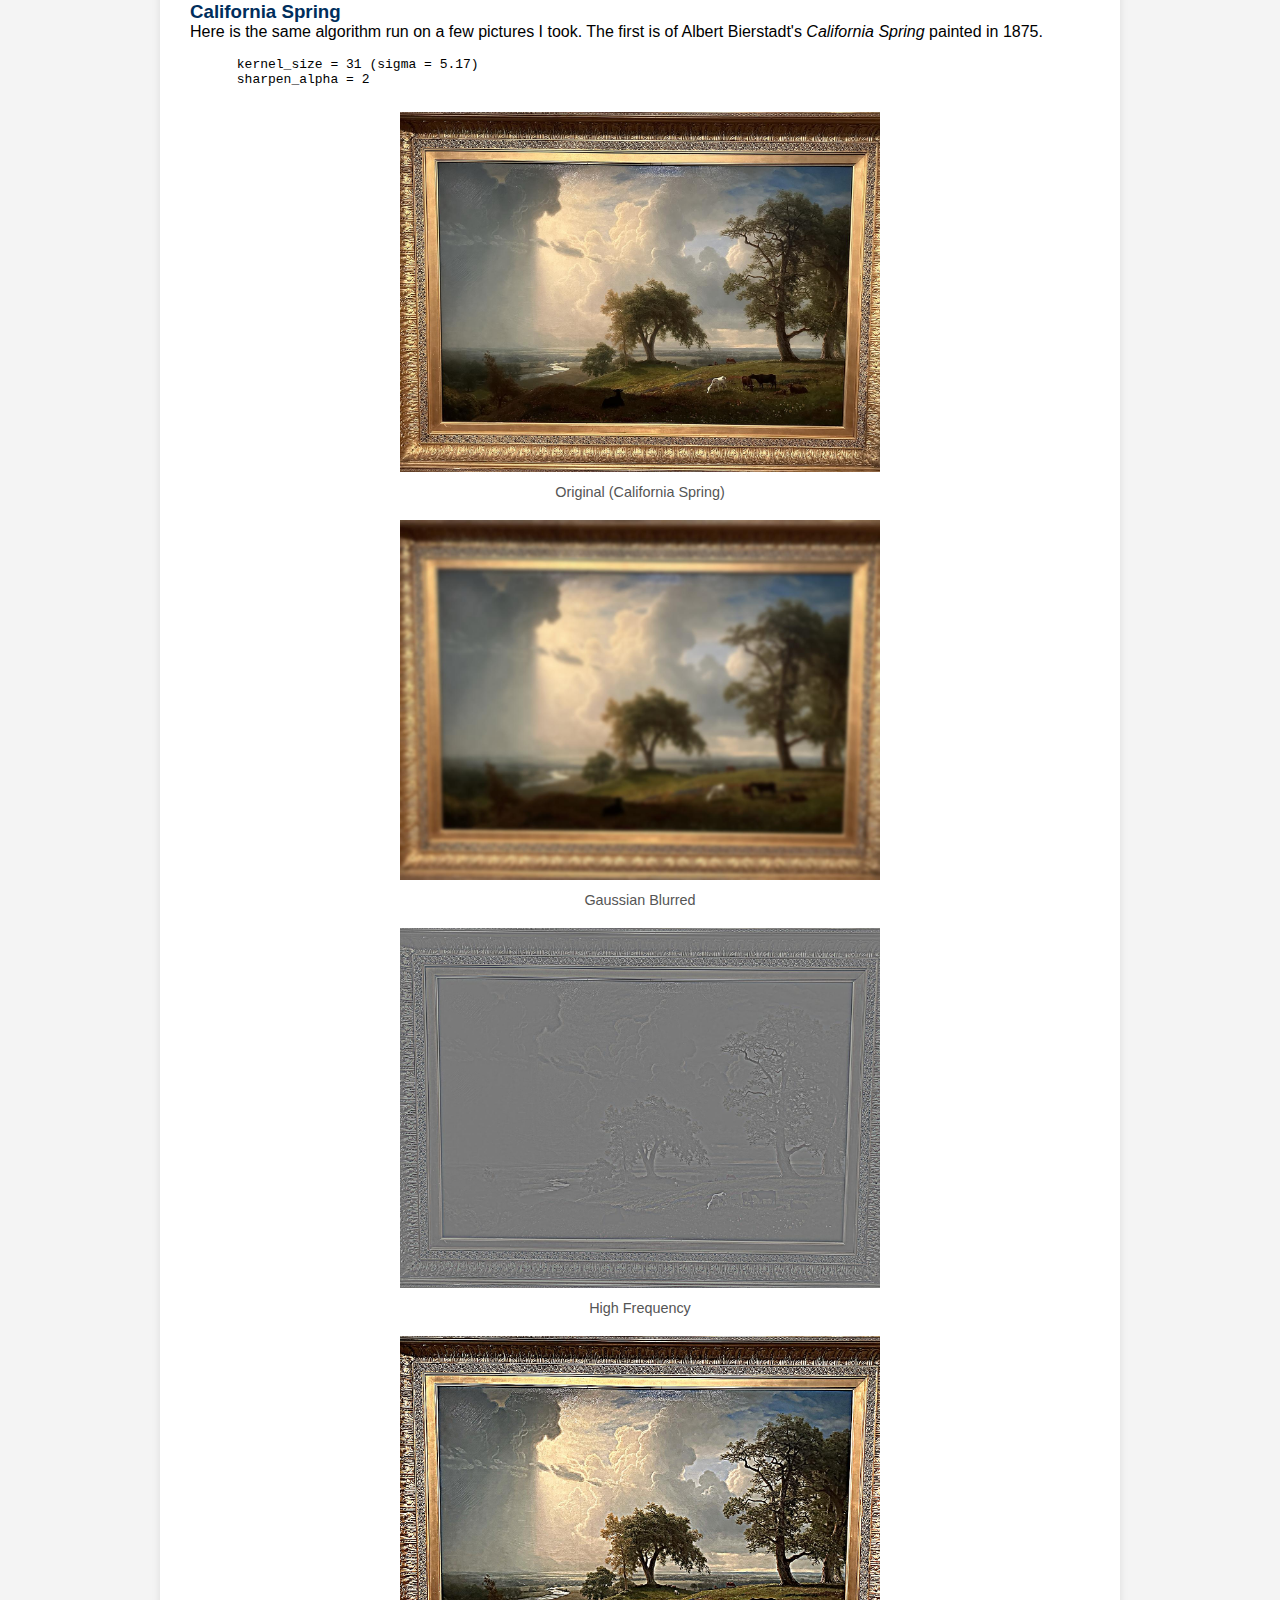
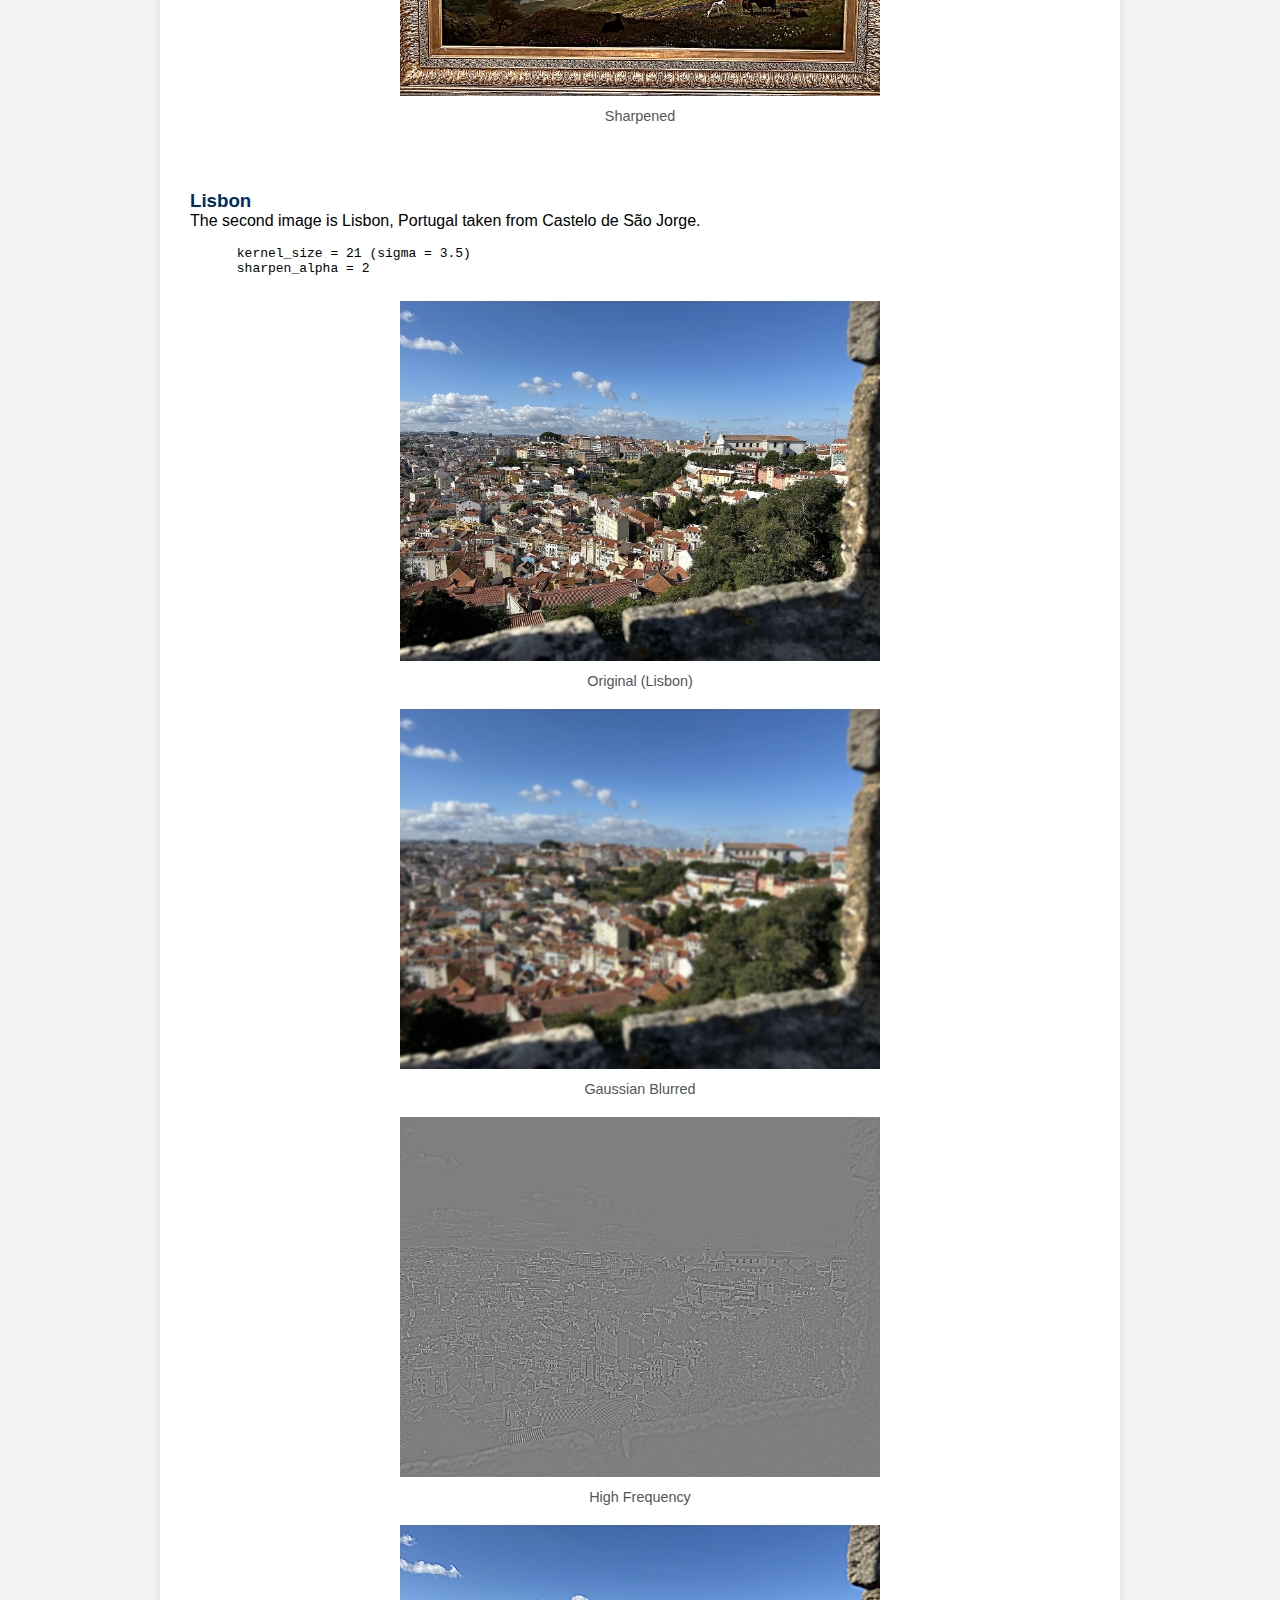
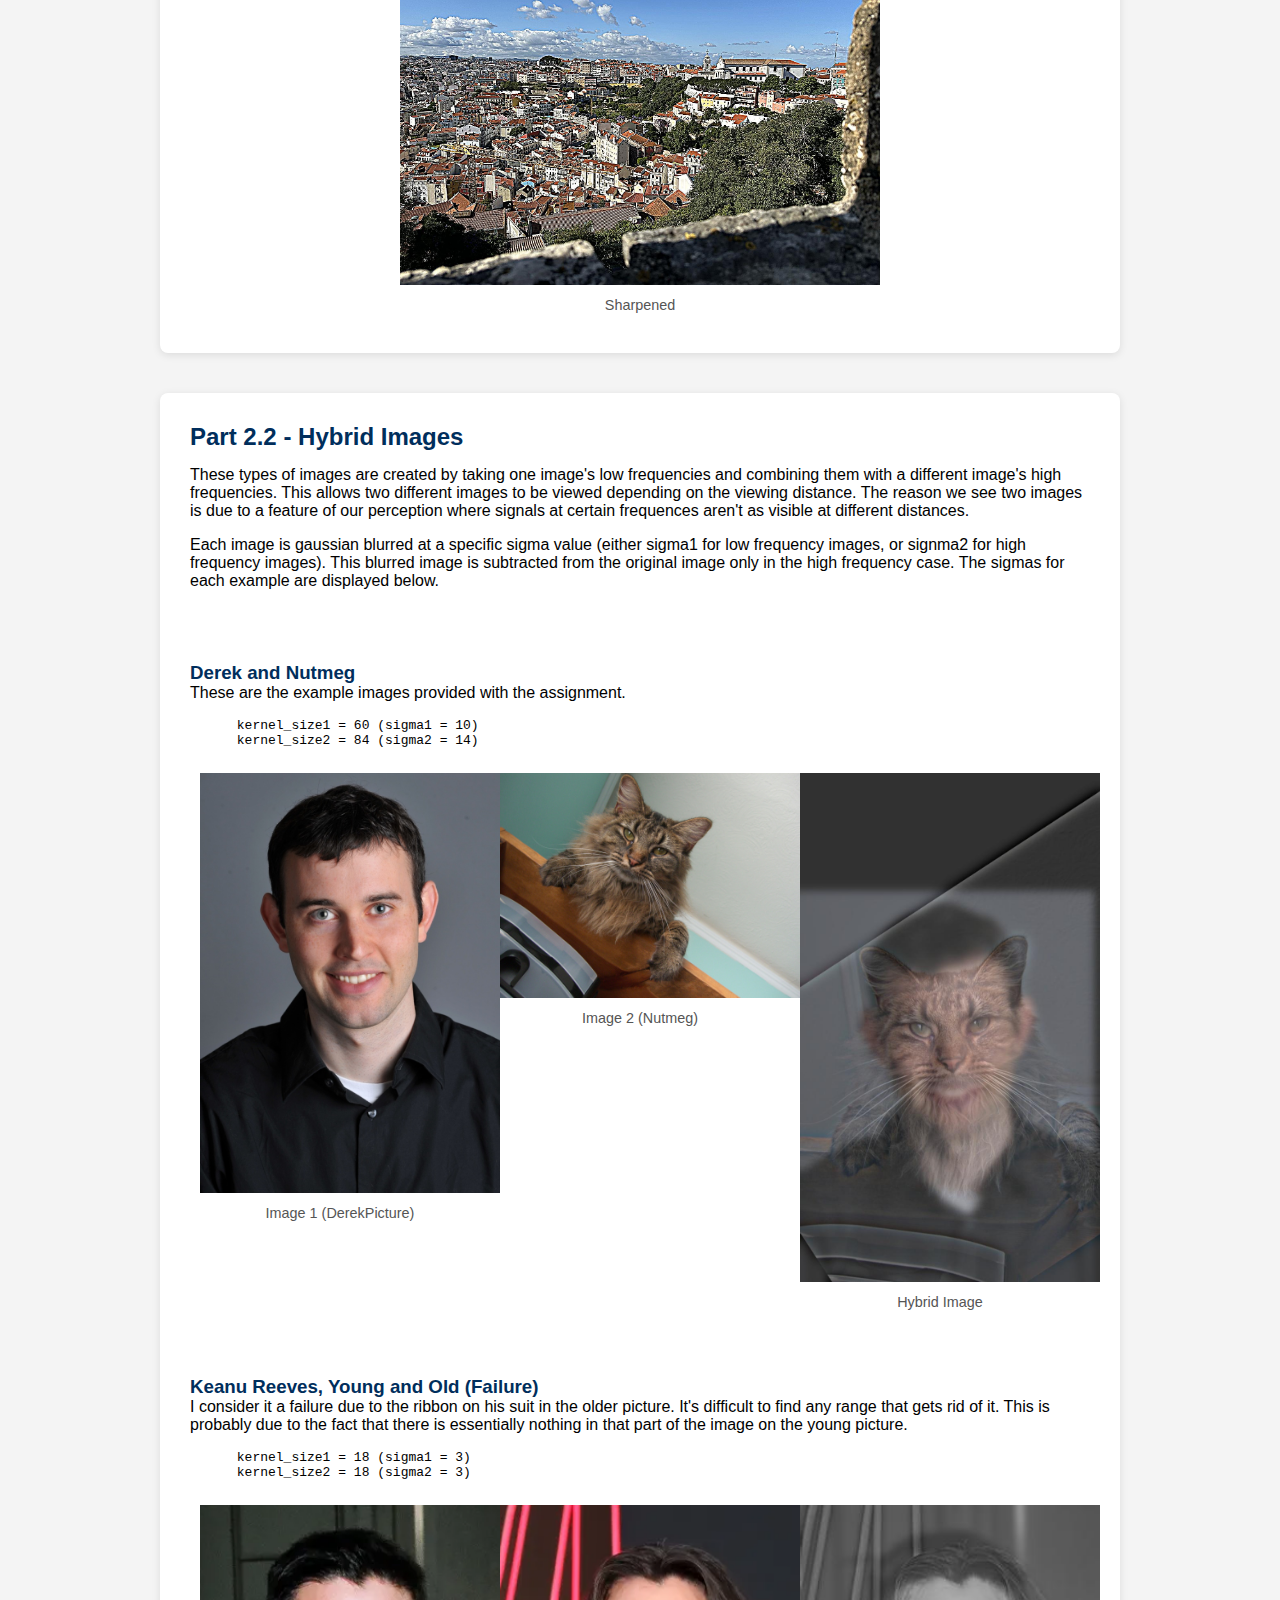
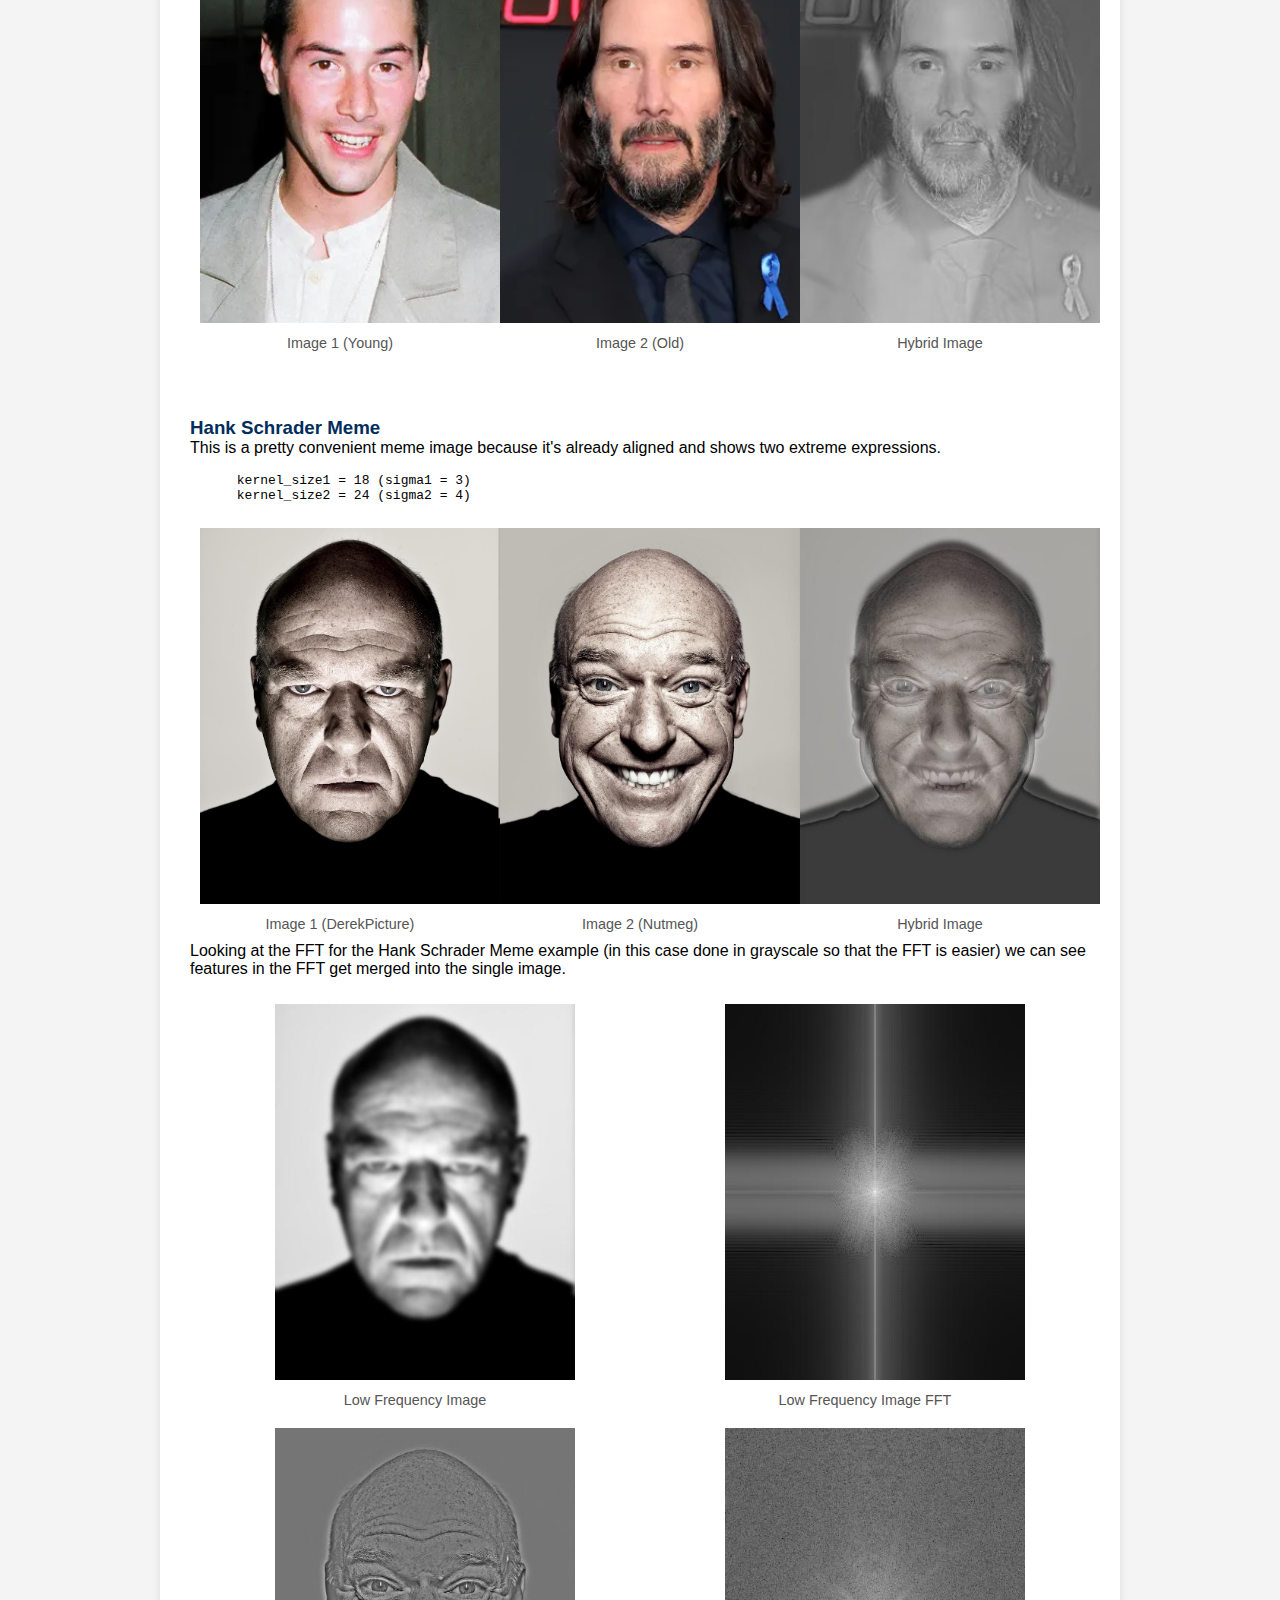
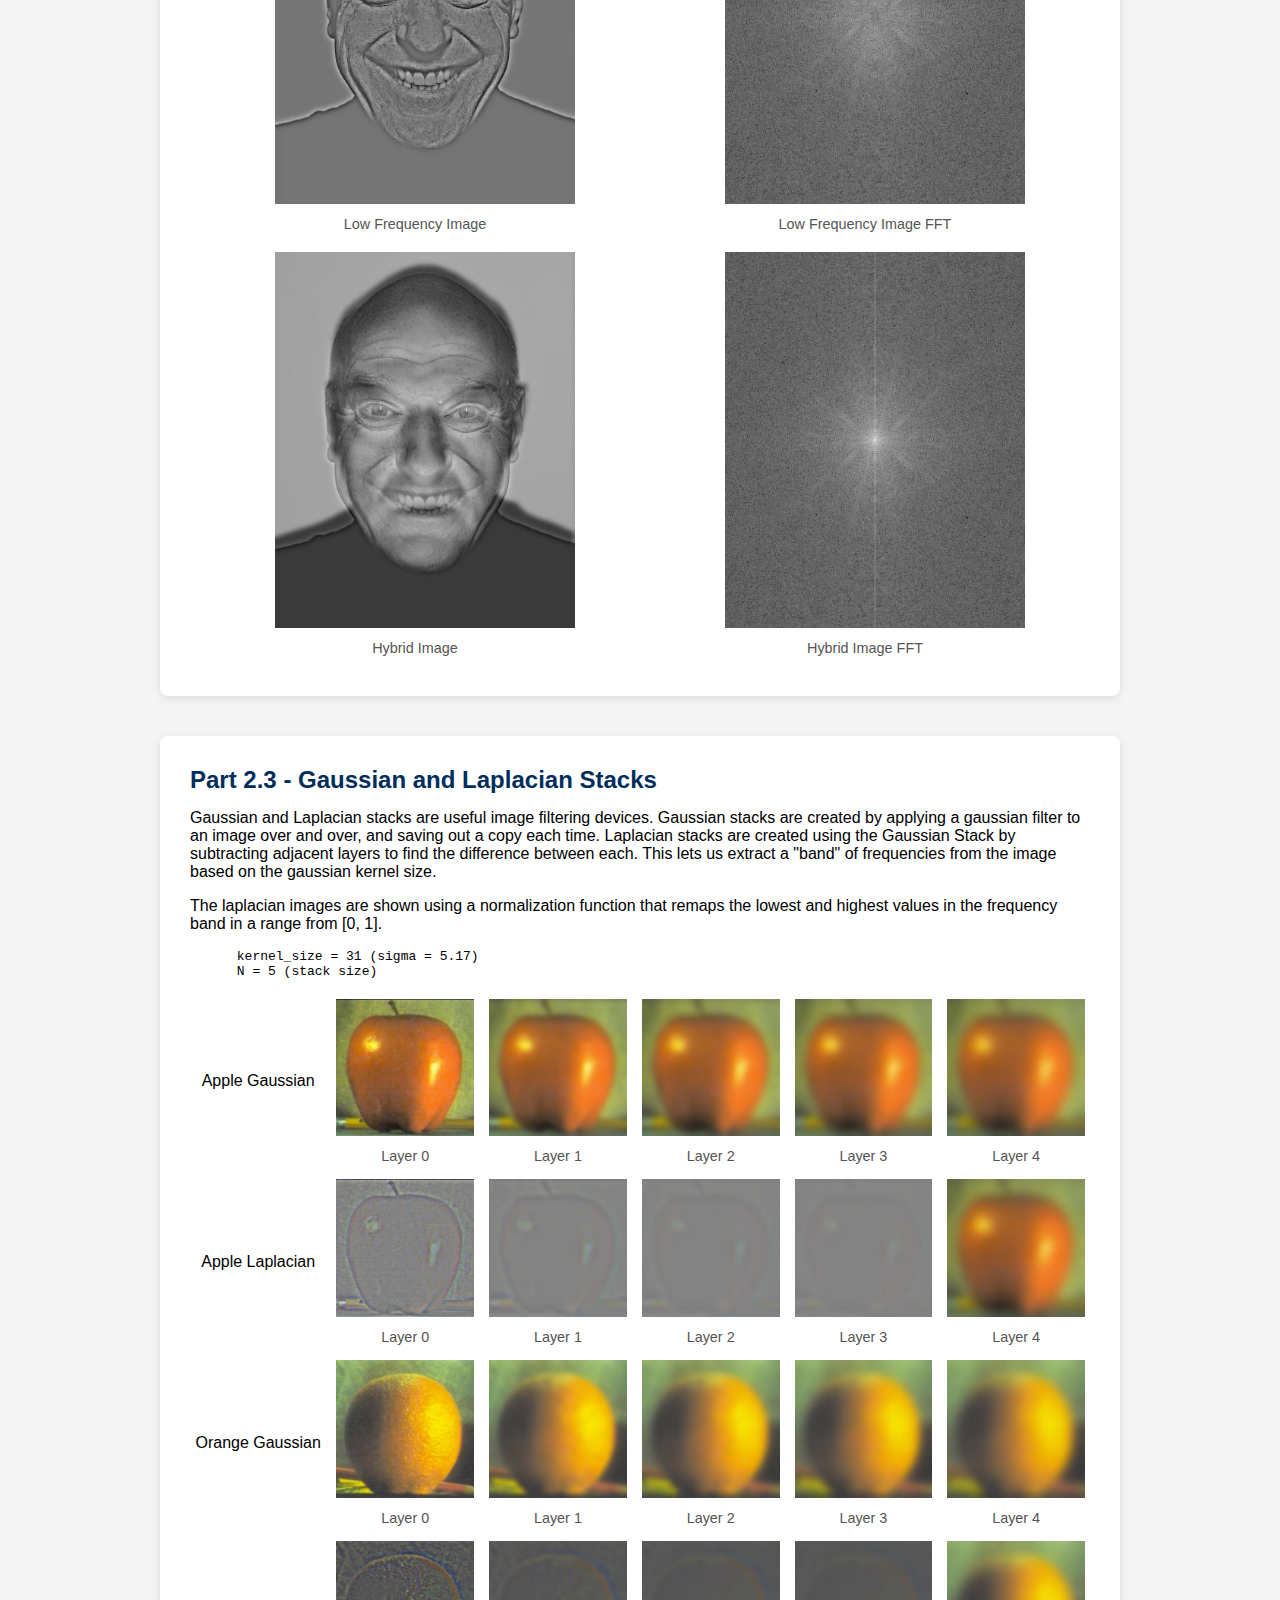
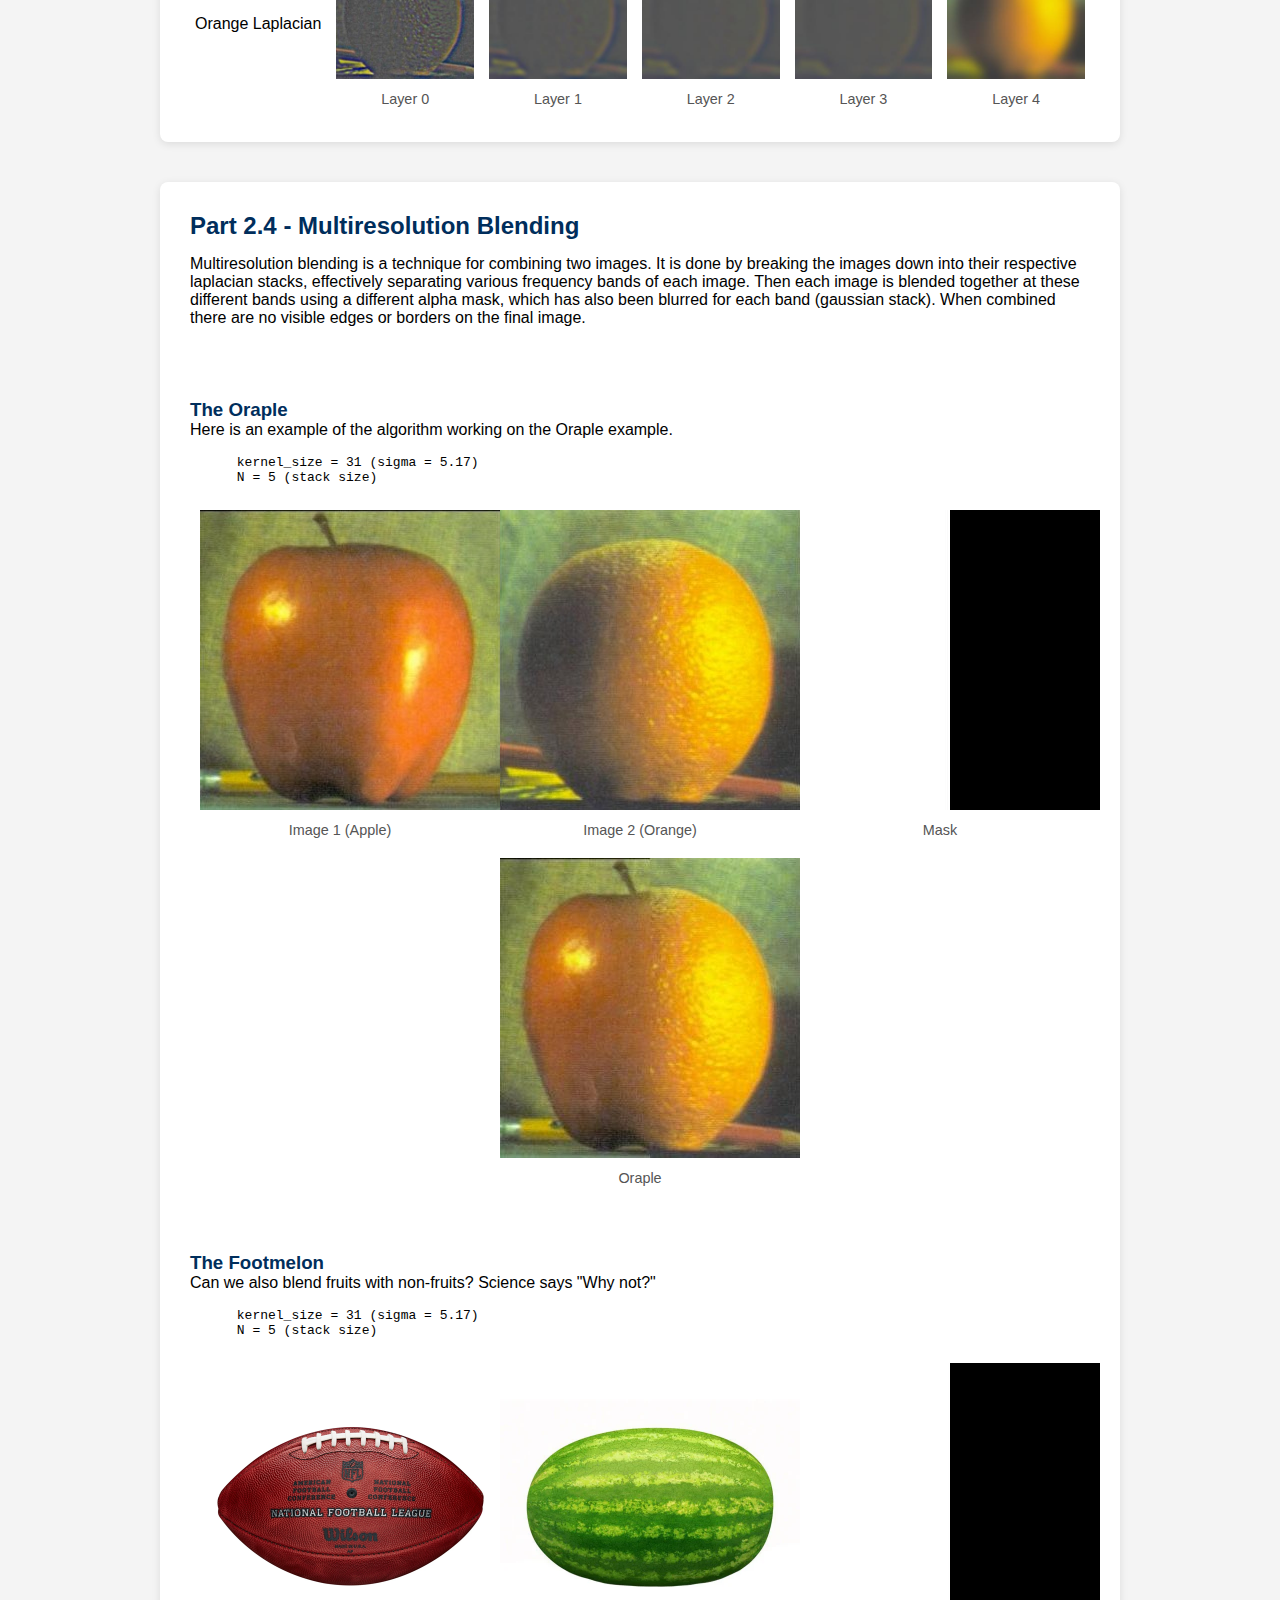
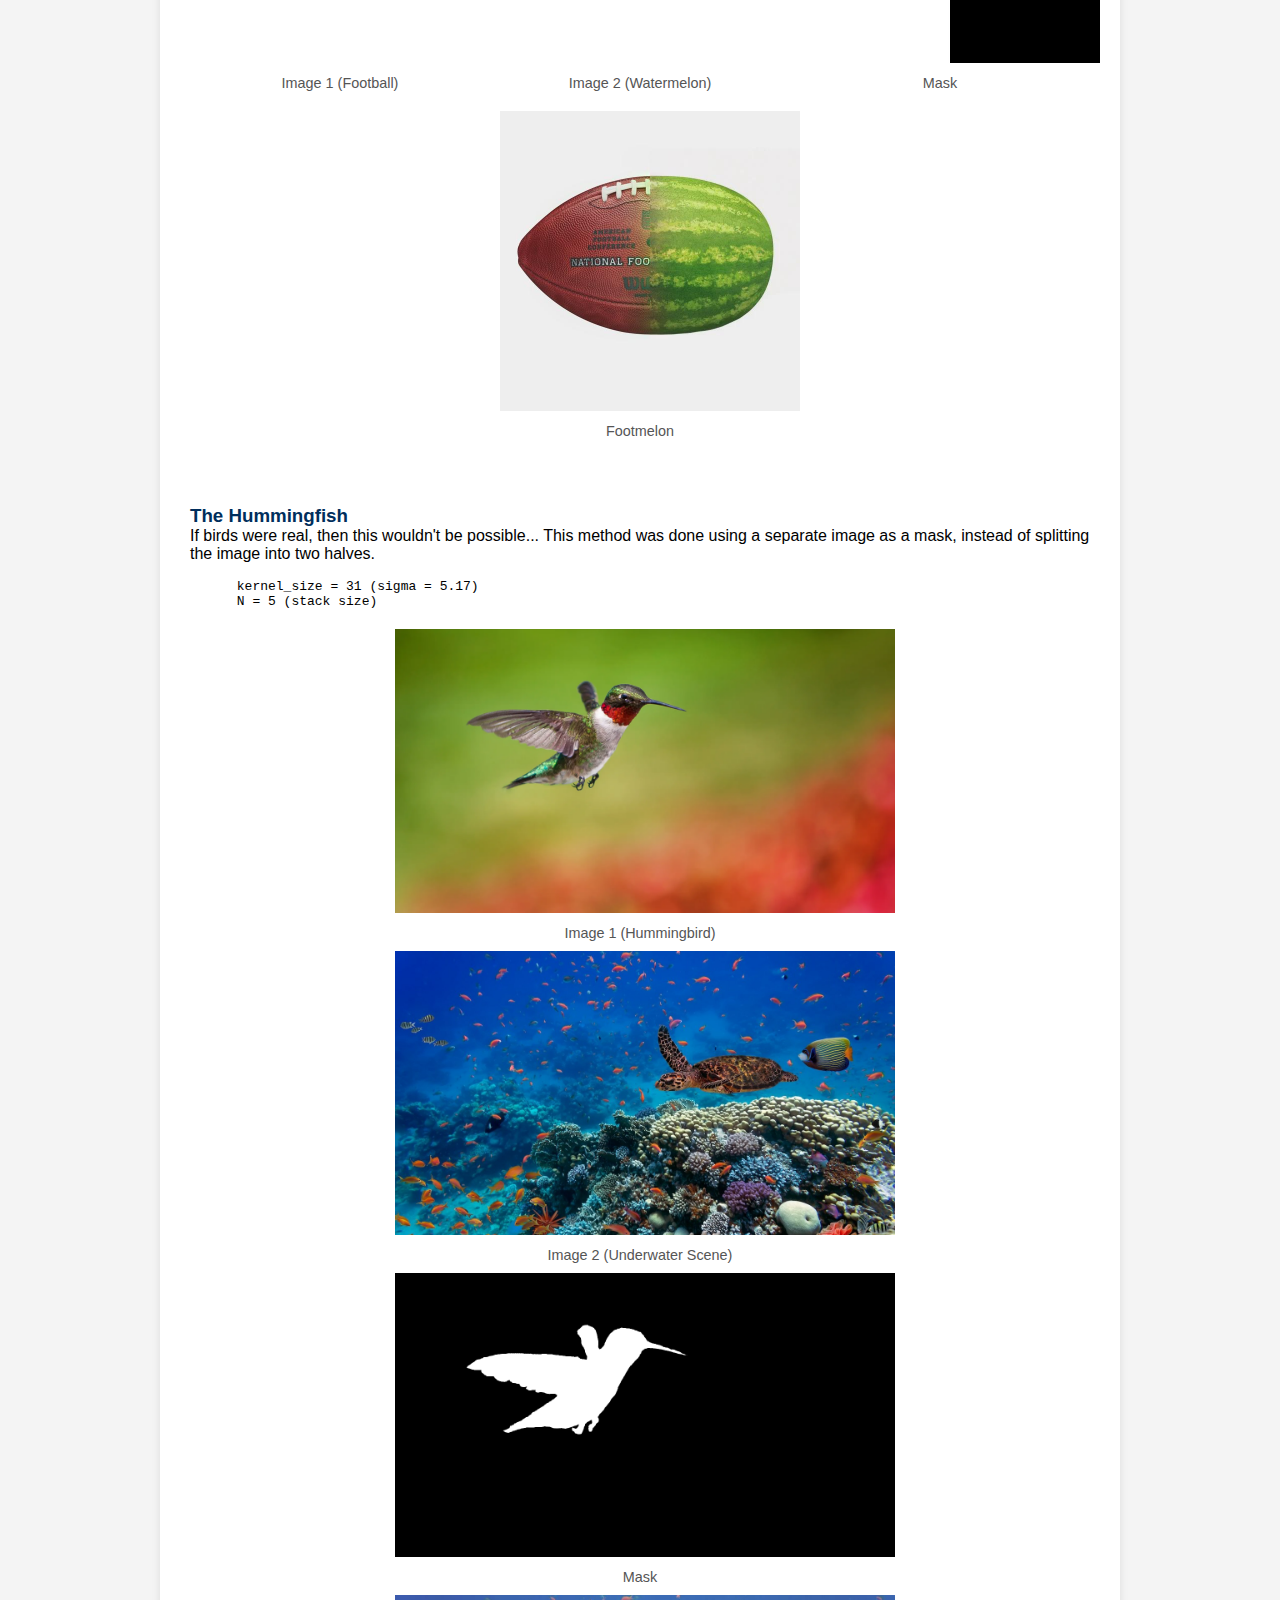
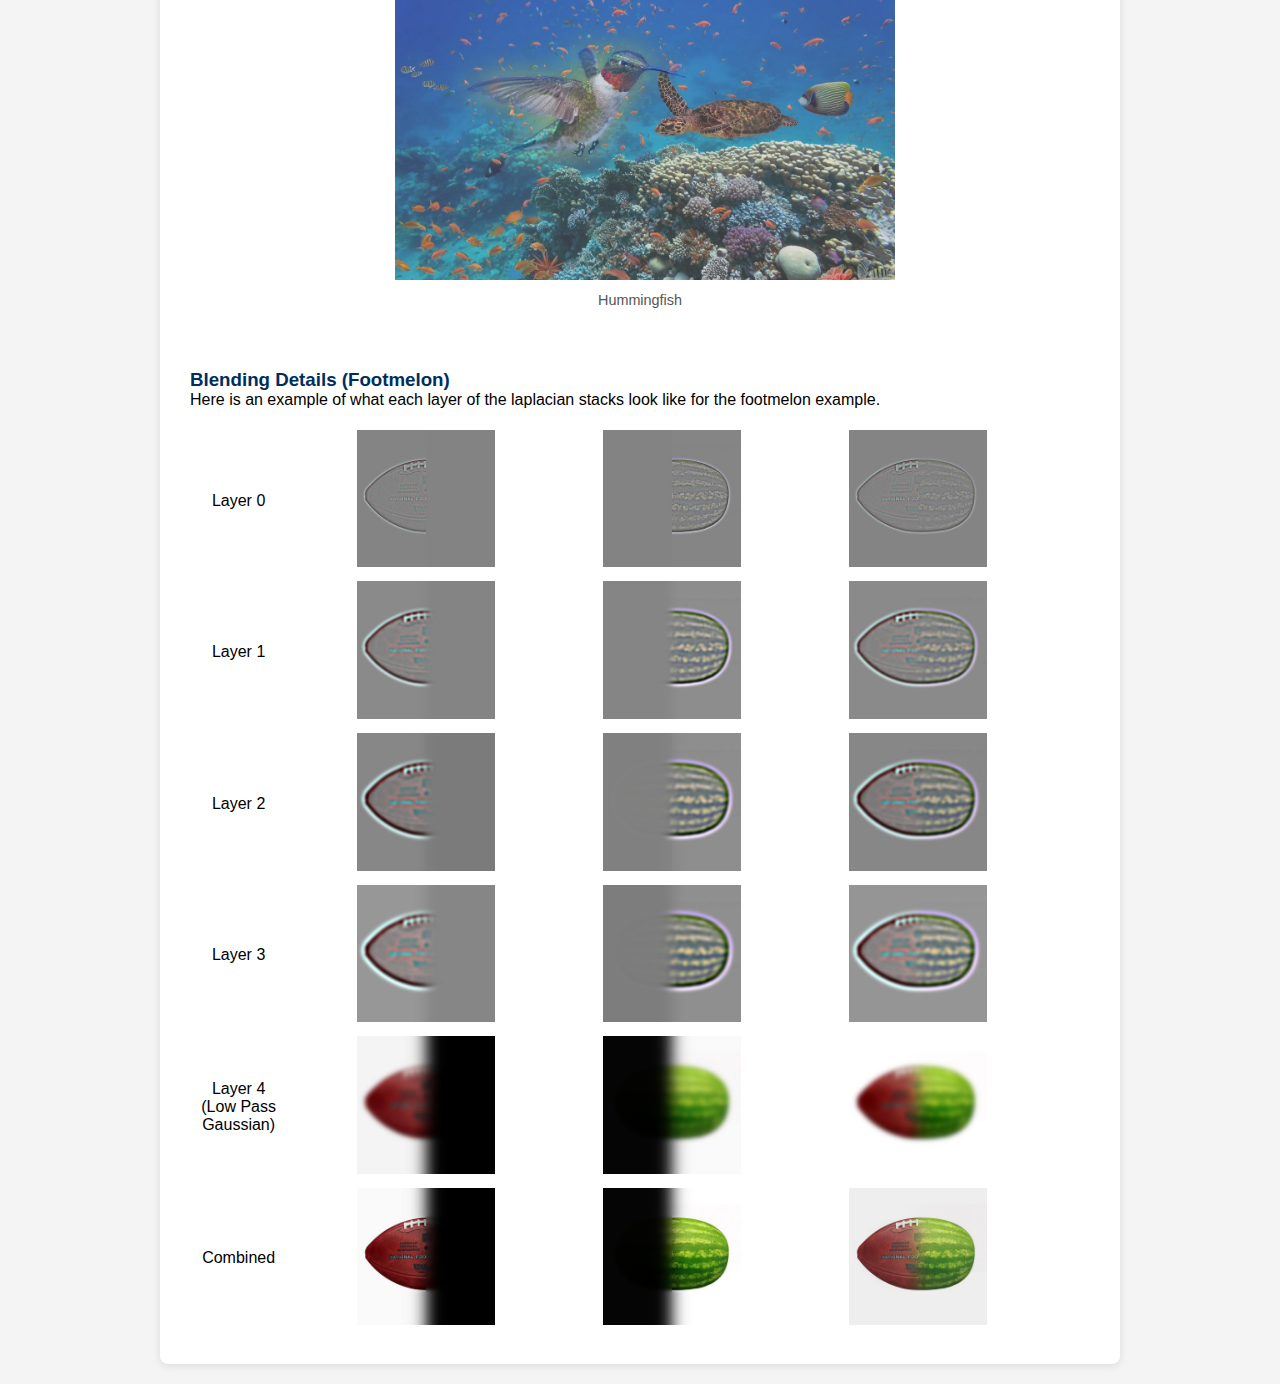
<file: 2/index.html>
<!DOCTYPE html>
<html lang="en">
  <head>
    <meta charset="UTF-8" />
    <meta name="viewport" content="width=device-width, initial-scale=1.0" />
    <title>CS280A Project 2</title>
    <link rel="stylesheet" href="styles.css" />
  </head>
  <body>
    <div class="container">
      <header class="jumbotron">
        <div class="header">
          <h1>Fun with Filters and Frequencies!</h1>
          <p></p>
          <h2>James Smith, CS 280A, Fall 2024</h2>
        </div>
      </header>

      <section class="solution">
        <div class="content-area">
          <h2>Part 1.1 - The Finite Difference Operator</h2>
          <p>One important feature of images to be able to process is edges. These can often be more useful than looking at the values of pixels for determining what is in an image. One method for this is the finite difference operators Dx and Dy.</p>
          <img class="diff" src="img/diff_op.png" />
          <p>When convolved with an image, these operators will find the vertical and horizontal edges (respectfully). These edge images can be used to compute edge gradients, the magnitude of which represent overall lines in an image.</p>
          <div class="gallery-5">
            <figure>
              <img src="img/cameraman.png" alt="" />
              <figcaption>Cameraman Image</figcaption>
            </figure>
            <figure>
              <img src="img/out/cameraman_dx.jpg" alt="" />
              <figcaption>Dx filtered</figcaption>
            </figure>
            <figure>
              <img src="img/out/cameraman_dy.jpg" alt="" />
              <figcaption>Dy filtered</figcaption>
            </figure>
            <figure>
              <img src="img/out/cameraman_combined.jpg" alt="" />
              <figcaption>Gradient Image</figcaption>
            </figure>
            <figure>
              <img src="img/out/cameraman_combined_filtered.jpg" alt="" />
              <figcaption>Edge Detection</figcaption>
            </figure>
          </div>
        </div>
      </section>

      <section class="solution">
        <div class="content-area">
          <h2>Part 1.2 - Derivative of Gaussian (DoG) Filter</h2>
          <p>One issue with the previous step is that the results are quite noisey and details are lost when thresholding is applied. Therefore we apply a gaussian blur to the image and repeat the same steps.</p>
          <pre>
      kernel_size = 11 (sigma = 1.8)
          </pre>
          <div class="gallery-5">
            <figure>
              <img src="img/out/cameraman_gaussian.jpg" alt="" />
              <figcaption>Cameraman Image Blurred</figcaption>
            </figure>
            <figure>
              <img src="img/out/cameraman_gaussian_dx.jpg" alt="" />
              <figcaption>Dx filtered</figcaption>
            </figure>
            <figure>
              <img src="img/out/cameraman_gaussian_dy.jpg" alt="" />
              <figcaption>Dy filtered</figcaption>
            </figure>
            <figure>
              <img src="img/out/cameraman_gaussian_combined.jpg" alt="" />
              <figcaption>Gradient Image</figcaption>
            </figure>
            <figure>
              <img src="img/out/cameraman_gaussian_combined_filtered.jpg" alt="" />
              <figcaption>Edge Detection</figcaption>
            </figure>
          </div>
          <h3>Derivative of Gaussian</h3>
          <p>Apply a gaussian blur to an image can be an expensive process. We can significantly speed the process up by applying the blur to the finite difference operators, and then convolving those with the base image. This is possible due to the commutative property of convolutions, which is due to convolutions being linear operations.</p>
          <pre>
      kernel_size = 11 (sigma = 1.8)
          </pre>
          <div class="gallery dog">
            <figure>
              <img class="dog" src="img/out/dogX.jpg" alt="" />
              <figcaption>Gaussian convolved with Dx</figcaption>
            </figure>
            <figure>
              <img class="dog" src="img/out/dogY.jpg" alt="" />
              <figcaption>Gaussian convolved with Dy</figcaption>
            </figure>
          </div>
          <div class="gallery-5">
            <figure>
              <img src="img/cameraman.png" alt="" />
              <figcaption>Cameraman Image</figcaption>
            </figure>
            <figure>
              <img src="img/out/cameraman_DoG_dx.jpg" alt="" />
              <figcaption>DoG x filtered</figcaption>
            </figure>
            <figure>
              <img src="img/out/cameraman_DoG_dy.jpg" alt="" />
              <figcaption>DoG y filtered</figcaption>
            </figure>
            <figure>
              <img src="img/out/cameraman_DoG_combined.jpg" alt="" />
              <figcaption>Gradient Image</figcaption>
            </figure>
            <figure>
              <img src="img/out/cameraman_DoG_combined_filtered.jpg" alt="" />
              <figcaption>Edge Detection</figcaption>
            </figure>
          </div>
          <p>We observe that these results are the same as above.</p>
        </div>
      </section>

      <section class="solution">
        <div class="content-area">
          <h2>Part 2.1 - Image Sharpening</h2>
          <p>Another applications of gaussian blurring is being able to extract high frequencies. This is done using the unsharp mask filter, which is the unit impulse subtracted by the gaussian filter.</p>
          <img class="unmask" src="img/unmask.png" />
          <p>This filter can be applied to an image and then added back onto the original image with some gain.</p>

          <p><strong>For each of the sharpened images, you can hover over them to view the original image for an easy comparison of the effects.</strong></p>

          <h3>Taj Mahal</h3>
          <pre>
      kernel_size = 11 (sigma = 1.8)
      sharpen_alpha = 1
          </pre>
          <div class="gallery">
            <figure>
              <img src="img/taj.jpg" alt="" />
              <figcaption>Original (Taj Mahal)</figcaption>
            </figure>
            <figure>
              <img src="img/out/taj_gaussian.jpg" alt="" />
              <figcaption>Gaussian Blurred</figcaption>
            </figure>
            <figure>
              <img src="img/out/taj_high_freq.jpg" alt="" />
              <figcaption>High Frequency</figcaption>
            </figure>
            <figure class="toggle-sharp">
              <img src="img/out/taj_sharpened.jpg" alt="" />
              <figcaption>Sharpened</figcaption>
            </figure>
          </div>

          <h3>California Spring</h3>
          <p>Here is the same algorithm run on a few pictures I took. The first is of Albert Bierstadt's <i>California Spring</i> painted in 1875.</p>
          <pre>
      kernel_size = 31 (sigma = 5.17)
      sharpen_alpha = 2
          </pre>
          <div class="gallery-large">
            <figure>
              <img src="img/out/painting.jpg" alt="" />
              <figcaption>Original (California Spring)</figcaption>
            </figure>
            <figure>
              <img src="img/out/painting_gaussian.jpg" alt="" />
              <figcaption>Gaussian Blurred</figcaption>
            </figure>
            <figure>
              <img src="img/out/painting_high_freq.jpg" alt="" />
              <figcaption>High Frequency</figcaption>
            </figure>
            <figure class="toggle-sharp">
              <img src="img/out/painting_sharpened.jpg" alt="" />
              <figcaption>Sharpened</figcaption>
            </figure>
          </div>

          <h3>Lisbon</h3>
          <p>The second image is Lisbon, Portugal taken from Castelo de São Jorge.</p>
          <pre>
      kernel_size = 21 (sigma = 3.5)
      sharpen_alpha = 2
          </pre>
          <div class="gallery-large">
            <figure>
              <img src="img/out/lisbon.jpg" alt="" />
              <figcaption>Original (Lisbon)</figcaption>
            </figure>
            <figure>
              <img src="img/out/lisbon_gaussian.jpg" alt="" />
              <figcaption>Gaussian Blurred</figcaption>
            </figure>
            <figure>
              <img src="img/out/lisbon_high_freq.jpg" alt="" />
              <figcaption>High Frequency</figcaption>
            </figure>
            <figure class="toggle-sharp">
              <img src="img/out/lisbon_sharpened.jpg" alt="" />
              <figcaption>Sharpened</figcaption>
            </figure>
          </div>
        </div>
      </section>

      <section class="solution">
        <div class="content-area">
          <h2>Part 2.2 - Hybrid Images</h2>
          <p>These types of images are created by taking one image's low frequencies and combining them with a different image's high frequencies. This allows two different images to be viewed depending on the viewing distance. The reason we see two images is due to a feature of our perception where signals at certain frequences aren't as visible at different distances.</p>
          <p>Each image is gaussian blurred at a specific sigma value (either sigma1 for low frequency images, or signma2 for high frequency images). This blurred image is subtracted from the original image only in the high frequency case. The sigmas for each example are displayed below.</p>
          <h3>Derek and Nutmeg</h3>
          <p>These are the example images provided with the assignment.</p>
          <pre>
      kernel_size1 = 60 (sigma1 = 10)
      kernel_size2 = 84 (sigma2 = 14)
          </pre>
          <div class="gallery">
            <figure>
              <img src="img/DerekPicture.jpg" alt="" />
              <figcaption>Image 1 (DerekPicture)</figcaption>
            </figure>
            <figure>
              <img src="img/nutmeg.jpg" alt="" />
              <figcaption>Image 2 (Nutmeg)</figcaption>
            </figure>
            <figure>
              <img src="img/out/DerekPicture_aligned_nutmeg_aligned_hybrid.jpg" alt="" />
              <figcaption>Hybrid Image</figcaption>
            </figure>
          </div>

          <h3>Keanu Reeves, Young and Old (Failure)</h3>
          <p>I consider it a failure due to the ribbon on his suit in the older picture. It's difficult to find any range that gets rid of it. This is probably due to the fact that there is essentially nothing in that part of the image on the young picture.</p>
          <pre>
      kernel_size1 = 18 (sigma1 = 3)
      kernel_size2 = 18 (sigma2 = 3)
          </pre>
          <div class="gallery">
            <figure>
              <img src="img/out/keanu_young.png" alt="" />
              <figcaption>Image 1 (Young)</figcaption>
            </figure>
            <figure>
              <img src="img/out/keanu_old.png" alt="" />
              <figcaption>Image 2 (Old)</figcaption>
            </figure>
            <figure>
              <img src="img/out/keanu_young_keanu_old_hybrid.jpg" alt="" />
              <figcaption>Hybrid Image</figcaption>
            </figure>
          </div>

          <h3>Hank Schrader Meme</h3>
          <p>This is a pretty convenient meme image because it's already aligned and shows two extreme expressions.</p>
          <pre>
      kernel_size1 = 18 (sigma1 = 3)
      kernel_size2 = 24 (sigma2 = 4)
          </pre>
          <div class="gallery">
            <figure>
              <img src="img/out/mad.png" alt="" />
              <figcaption>Image 1 (DerekPicture)</figcaption>
            </figure>
            <figure>
              <img src="img/out/glad.png" alt="" />
              <figcaption>Image 2 (Nutmeg)</figcaption>
            </figure>
            <figure>
              <img src="img/out/mad_glad_hybrid.jpg" alt="" />
              <figcaption>Hybrid Image</figcaption>
            </figure>
          </div>
          <p>Looking at the FFT for the Hank Schrader Meme example (in this case done in grayscale so that the FFT is easier) we can see features in the FFT get merged into the single image.</p>
          <div class="gallery">
            <figure>
              <img src="img/out/hybrid_low_freq.jpg" alt="" />
              <figcaption>Low Frequency Image</figcaption>
            </figure>
            <figure>
              <img src="img/out/hybrid_low_freq_fft.jpg" alt="" />
              <figcaption>Low Frequency Image FFT</figcaption>
            </figure>
          </div>
          <div class="gallery">
            <figure>
              <img src="img/out/hybrid_high_freq.jpg" alt="" />
              <figcaption>Low Frequency Image</figcaption>
            </figure>
            <figure>
              <img src="img/out/hybrid_high_freq_fft.jpg" alt="" />
              <figcaption>Low Frequency Image FFT</figcaption>
            </figure>
          </div>
          <div class="gallery">
            <figure>
              <img src="img/out/mad_glad_hybrid_bw.jpg" alt="" />
              <figcaption>Hybrid Image</figcaption>
            </figure>
            <figure>
              <img src="img/out/hybrid_out_fft.jpg" alt="" />
              <figcaption>Hybrid Image FFT</figcaption>
            </figure>
          </div>
        </div>
      </section>

      <section class="solution">
        <div class="content-area">
          <h2>Part 2.3 - Gaussian and Laplacian Stacks</h2>
          <p>Gaussian and Laplacian stacks are useful image filtering devices. Gaussian stacks are created by applying a gaussian filter to an image over and over, and saving out a copy each time. Laplacian stacks are created using the Gaussian Stack by subtracting adjacent layers to find the difference between each. This lets us extract a "band" of frequencies from the image based on the gaussian kernel size.</p>
          <p>The laplacian images are shown using a normalization function that remaps the lowest and highest values in the frequency band in a range from [0, 1].</p>
          <pre>
      kernel_size = 31 (sigma = 5.17)
      N = 5 (stack size)
          </pre>
          <div class="gallery-5">
            <div class="side-label">Apple Gaussian</div>
            <figure>
              <img src="img/out/pyramids/apple_gaussian_0.jpg" alt="" />
              <figcaption>Layer 0</figcaption>
            </figure>
            <figure>
              <img src="img/out/pyramids/apple_gaussian_1.jpg" alt="" />
              <figcaption>Layer 1</figcaption>
            </figure>
            <figure>
              <img src="img/out/pyramids/apple_gaussian_2.jpg" alt="" />
              <figcaption>Layer 2</figcaption>
            </figure>
            <figure>
              <img src="img/out/pyramids/apple_gaussian_3.jpg" alt="" />
              <figcaption>Layer 3</figcaption>
            </figure>
            <figure>
              <img src="img/out/pyramids/apple_gaussian_4.jpg" alt="" />
              <figcaption>Layer 4</figcaption>
            </figure>

            <div class="side-label">Apple Laplacian</div>
            <figure>
              <img src="img/out/pyramids/apple_laplacian_0.jpg" alt="" />
              <figcaption>Layer 0</figcaption>
            </figure>
            <figure>
              <img src="img/out/pyramids/apple_laplacian_1.jpg" alt="" />
              <figcaption>Layer 1</figcaption>
            </figure>
            <figure>
              <img src="img/out/pyramids/apple_laplacian_2.jpg" alt="" />
              <figcaption>Layer 2</figcaption>
            </figure>
            <figure>
              <img src="img/out/pyramids/apple_laplacian_3.jpg" alt="" />
              <figcaption>Layer 3</figcaption>
            </figure>
            <figure>
              <img src="img/out/pyramids/apple_laplacian_4.jpg" alt="" />
              <figcaption>Layer 4</figcaption>
            </figure>

            <div class="side-label">Orange Gaussian</div>
            <figure>
              <img src="img/out/pyramids/orange_gaussian_0.jpg" alt="" />
              <figcaption>Layer 0</figcaption>
            </figure>
            <figure>
              <img src="img/out/pyramids/orange_gaussian_1.jpg" alt="" />
              <figcaption>Layer 1</figcaption>
            </figure>
            <figure>
              <img src="img/out/pyramids/orange_gaussian_2.jpg" alt="" />
              <figcaption>Layer 2</figcaption>
            </figure>
            <figure>
              <img src="img/out/pyramids/orange_gaussian_3.jpg" alt="" />
              <figcaption>Layer 3</figcaption>
            </figure>
            <figure>
              <img src="img/out/pyramids/orange_gaussian_4.jpg" alt="" />
              <figcaption>Layer 4</figcaption>
            </figure>

            <div class="side-label">Orange Laplacian</div>
            <figure>
              <img src="img/out/pyramids/orange_laplacian_0.jpg" alt="" />
              <figcaption>Layer 0</figcaption>
            </figure>
            <figure>
              <img src="img/out/pyramids/orange_laplacian_1.jpg" alt="" />
              <figcaption>Layer 1</figcaption>
            </figure>
            <figure>
              <img src="img/out/pyramids/orange_laplacian_2.jpg" alt="" />
              <figcaption>Layer 2</figcaption>
            </figure>
            <figure>
              <img src="img/out/pyramids/orange_laplacian_3.jpg" alt="" />
              <figcaption>Layer 3</figcaption>
            </figure>
            <figure>
              <img src="img/out/pyramids/orange_laplacian_4.jpg" alt="" />
              <figcaption>Layer 4</figcaption>
            </figure>
          </div>
        </div>
      </section>

      <section class="solution">
        <div class="content-area">
          <h2>Part 2.4 - Multiresolution Blending</h2>
          <p>Multiresolution blending is a technique for combining two images. It is done by breaking the images down into their respective laplacian stacks, effectively separating various frequency bands of each image. Then each image is blended together at these different bands using a different alpha mask, which has also been blurred for each band (gaussian stack). When combined there are no visible edges or borders on the final image.</p>
          <h3>The Oraple</h3>
          <p>Here is an example of the algorithm working on the Oraple example.</p>
          <pre>
      kernel_size = 31 (sigma = 5.17)
      N = 5 (stack size)
          </pre>
          <div class="gallery">
            <figure>
              <img src="img/apple.jpeg" alt="" />
              <figcaption>Image 1 (Apple)</figcaption>
            </figure>
            <figure>
              <img src="img/orange.jpeg" alt="" />
              <figcaption>Image 2 (Orange)</figcaption>
            </figure>
            <figure>
              <img src="img/out/blended/mask_0.jpg" alt="" />
              <figcaption>Mask</figcaption>
            </figure>
            <figure>
              <img src="img/out/blended/blended.jpg" alt="" />
              <figcaption>Oraple</figcaption>
            </figure>
          </div>
          <h3>The Footmelon</h3>
          <p>Can we also blend fruits with non-fruits? Science says "Why not?"</p>
          <pre>
      kernel_size = 31 (sigma = 5.17)
      N = 5 (stack size)
          </pre>
          <div class="gallery">
            <figure>
              <img src="img/out/blended/football.png" alt="" />
              <figcaption>Image 1 (Football)</figcaption>
            </figure>
            <figure>
              <img src="img/out/blended/watermelon.png" alt="" />
              <figcaption>Image 2 (Watermelon)</figcaption>
            </figure>
            <figure>
              <img src="img/out/blended/football_mask_0.jpg" alt="" />
              <figcaption>Mask</figcaption>
            </figure>
            <figure>
              <img src="img/out/blended/blended_football_watermelon.jpg" alt="" />
              <figcaption>Footmelon</figcaption>
            </figure>
          </div>
          <h3>The Hummingfish</h3>
          <p>If birds were real, then this wouldn't be possible... This method was done using a separate image as a mask, instead of splitting the image into two halves.</p>
          <pre>
      kernel_size = 31 (sigma = 5.17)
      N = 5 (stack size)
          </pre>
          <div class="gallery-wide large">
            <figure>
              <img src="img/out/blended/bird.png" alt="" />
              <figcaption>Image 1 (Hummingbird)</figcaption>
            </figure>
            <figure>
              <img src="img/out/blended/turtle.png" alt="" />
              <figcaption>Image 2 (Underwater Scene)</figcaption>
            </figure>
            <figure>
              <img src="img/out/blended/bird_mask.png" alt="" />
              <figcaption>Mask</figcaption>
            </figure>
            <figure>
              <img src="img/out/blended/blended_bird_turtle.jpg" alt="" />
              <figcaption>Hummingfish</figcaption>
            </figure>
          </div>
          <h3>Blending Details (Footmelon)</h3>
          <p>Here is an example of what each layer of the laplacian stacks look like for the footmelon example.</p>
          <div class="gallery-3">
            <div class="side-label">Layer 0</div>
            <figure>
              <img src="img/out/blended/football_0.jpg" alt="" />
            </figure>
            <figure>
              <img src="img/out/blended/watermelon_0.jpg" alt="" />
            </figure>
            <figure>
              <img src="img/out/blended/football_watermelon_0.jpg" alt="" />
            </figure>

            <div class="side-label">Layer 1</div>
            <figure>
              <img src="img/out/blended/football_1.jpg" alt="" />
            </figure>
            <figure>
              <img src="img/out/blended/watermelon_1.jpg" alt="" />
            </figure>
            <figure>
              <img src="img/out/blended/football_watermelon_1.jpg" alt="" />
            </figure>

            <div class="side-label">Layer 2</div>
            <figure>
              <img src="img/out/blended/football_2.jpg" alt="" />
            </figure>
            <figure>
              <img src="img/out/blended/watermelon_2.jpg" alt="" />
            </figure>
            <figure>
              <img src="img/out/blended/football_watermelon_2.jpg" alt="" />
            </figure>

            <div class="side-label">Layer 3</div>
            <figure>
              <img src="img/out/blended/football_3.jpg" alt="" />
            </figure>
            <figure>
              <img src="img/out/blended/watermelon_3.jpg" alt="" />
            </figure>
            <figure>
              <img src="img/out/blended/football_watermelon_3.jpg" alt="" />
            </figure>

            <div class="side-label">Layer 4<br /> (Low Pass Gaussian)</div>
            <figure>
              <img src="img/out/blended/football_5.jpg" alt="" />
            </figure>
            <figure>
              <img src="img/out/blended/watermelon_5.jpg" alt="" />
            </figure>
            <figure>
              <img src="img/out/blended/football_watermelon_5.jpg" alt="" />
            </figure>

            <div class="side-label">Combined</div>
            <figure>
              <img src="img/out/blended/football_collapsed.jpg" alt="" />
            </figure>
            <figure>
              <img src="img/out/blended/watermelon_collapsed.jpg" alt="" />
            </figure>
            <figure>
              <img src="img/out/blended/blended_football_watermelon.jpg" alt="" />
            </figure>
          </div>
        </div>
      </section>
      <script>
        const figs = document.querySelectorAll(".toggle-sharp");
        figs.forEach((fig) => {
          const img = fig.querySelector("img");
          const label = fig.querySelector("figcaption");

          const originalLabel = label.innerText;

          const imgSrc = img.src;
          const imgSrcOriginal = imgSrc.replace("_sharpened", "");

          img.addEventListener("mouseover", (e) => {
            img.src = imgSrcOriginal;
            label.innerText = "Original";
          });
          img.addEventListener("mouseout", (e) => {
            img.src = imgSrc;
            label.innerText = originalLabel;
          });
        });
      </script>
  </body>
</html>
</file>
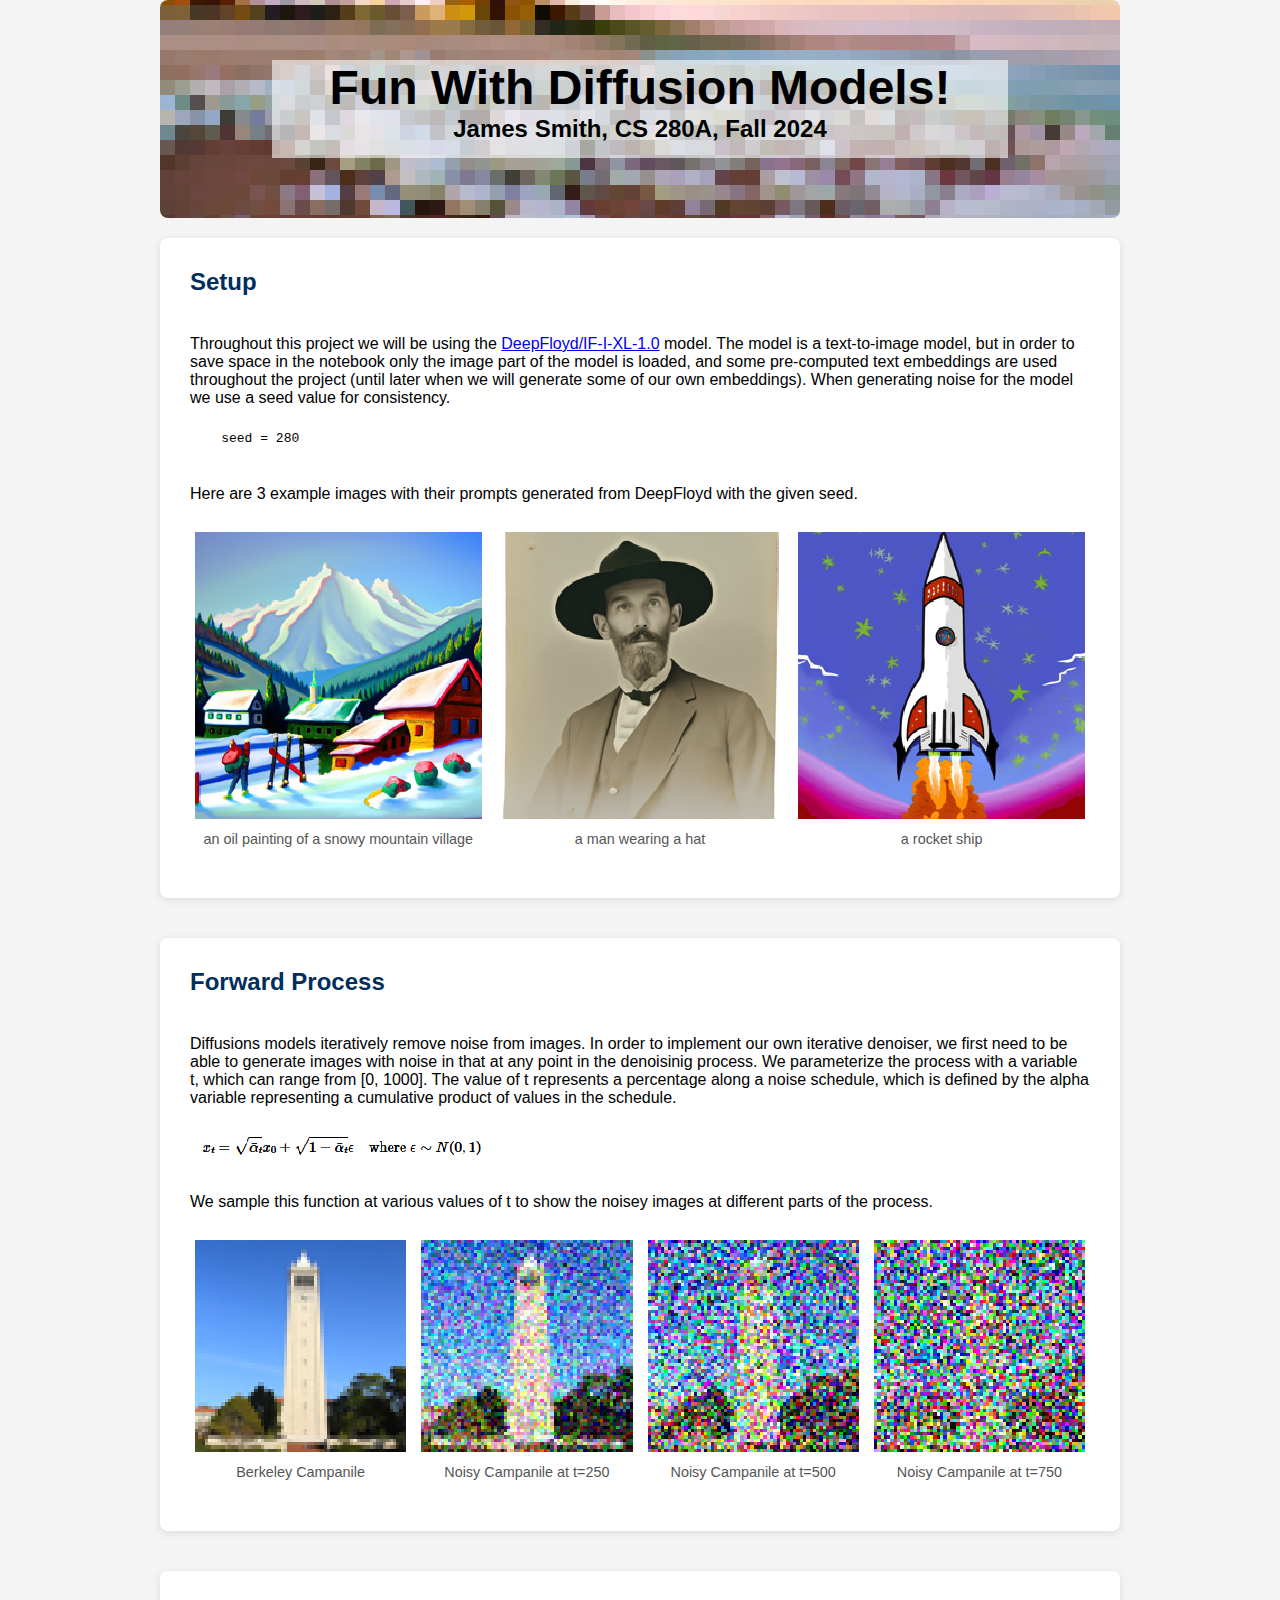
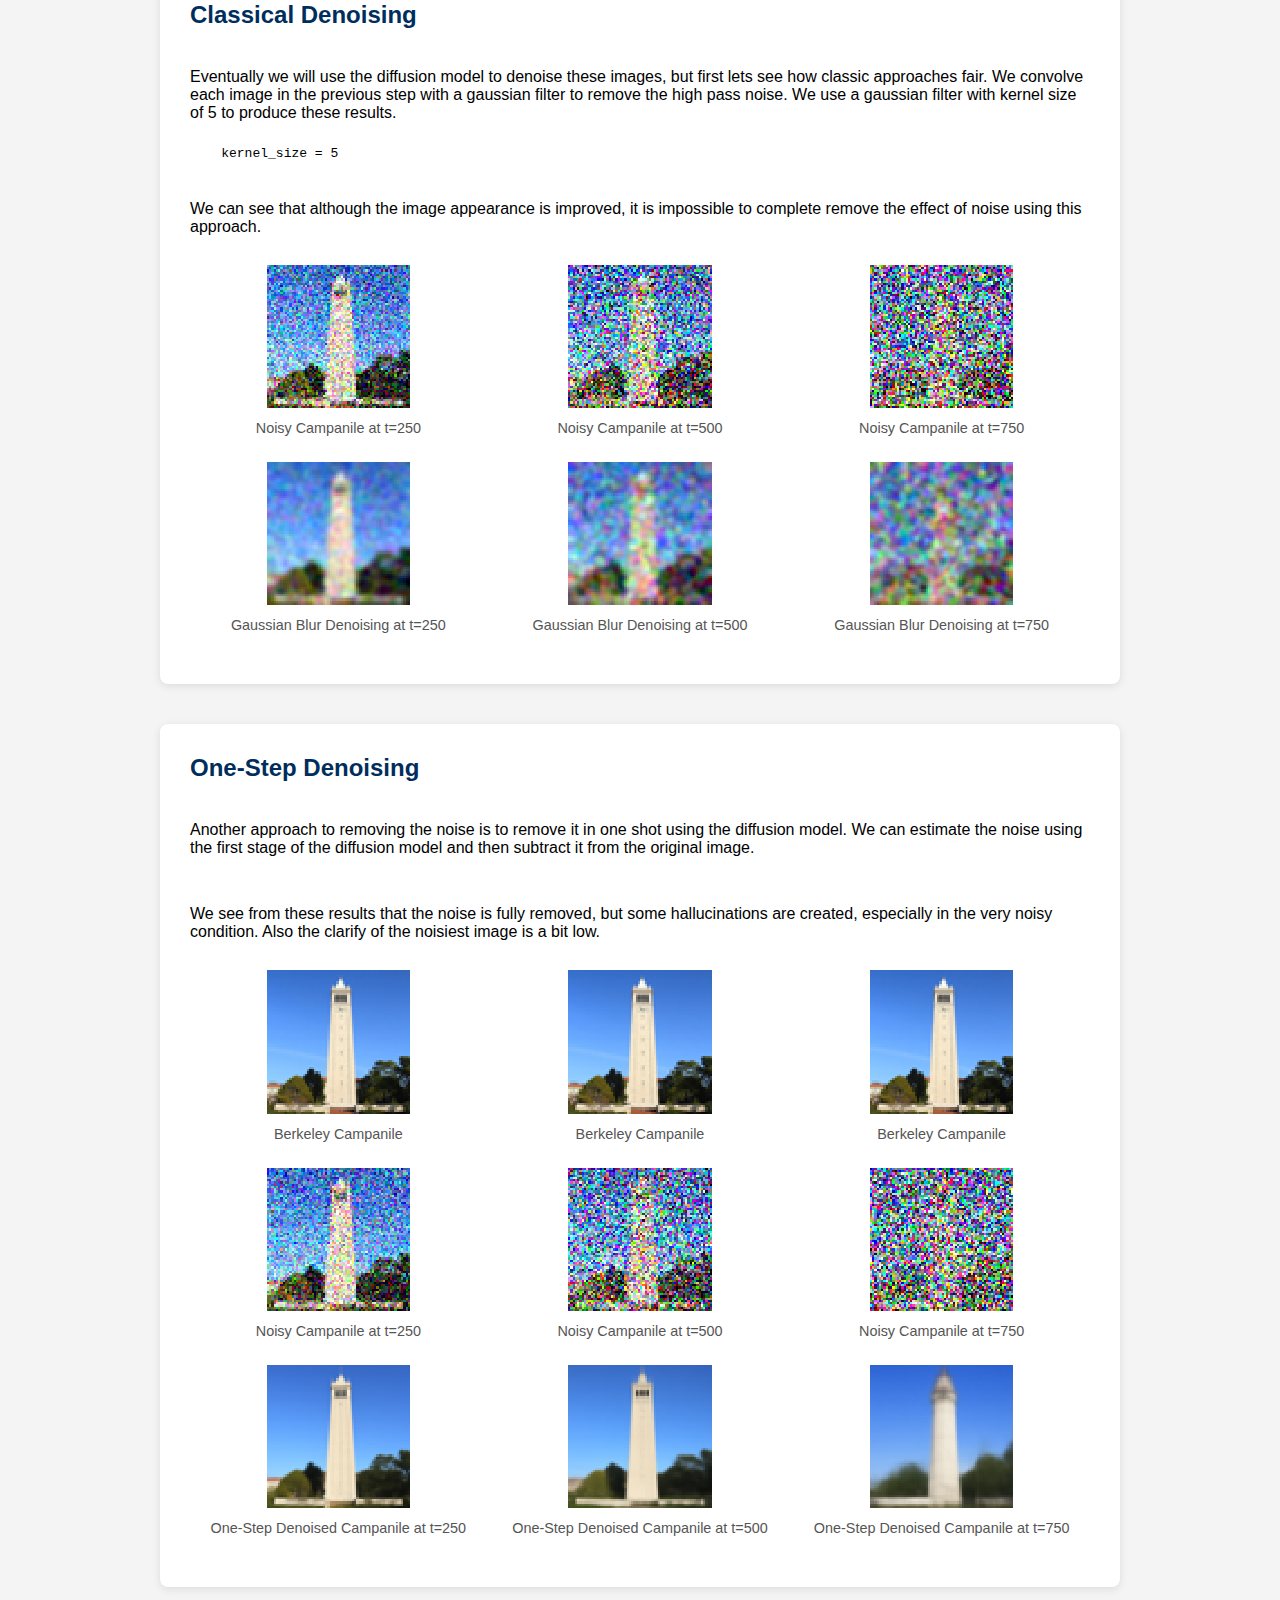
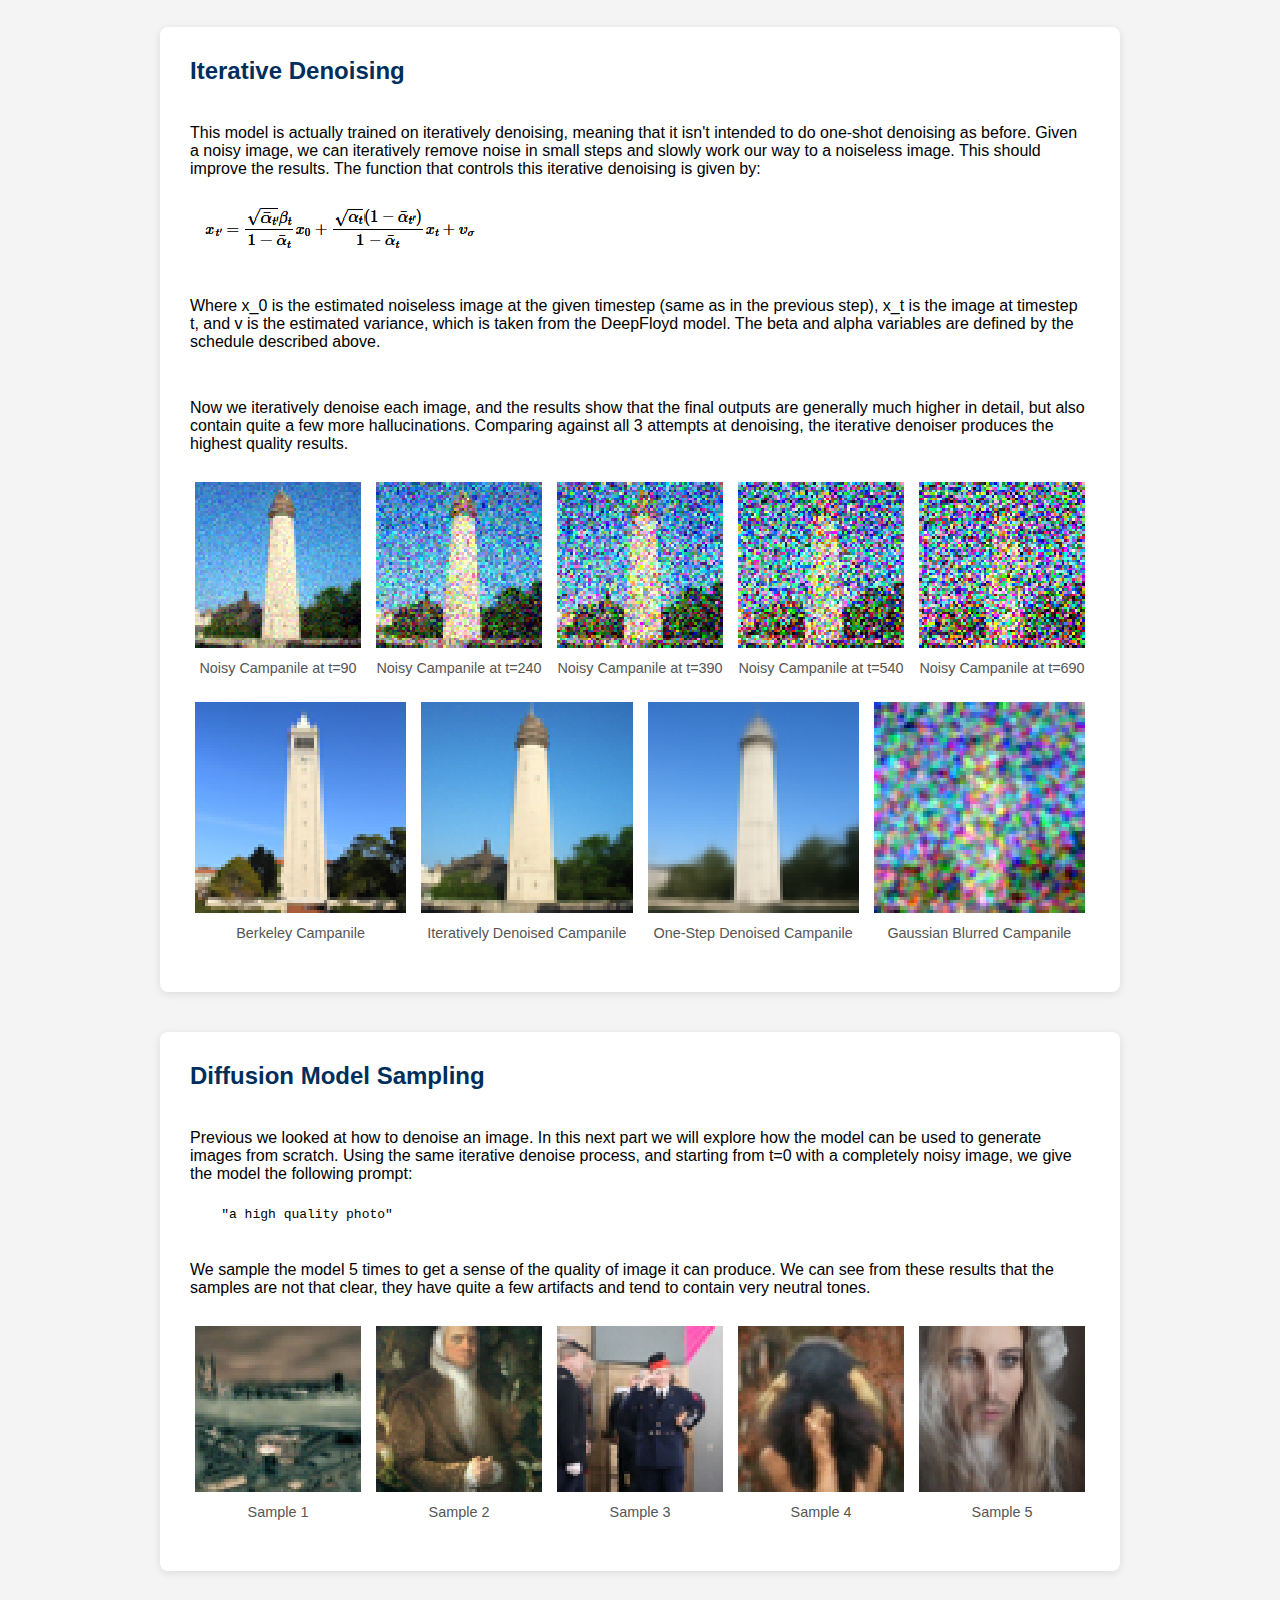
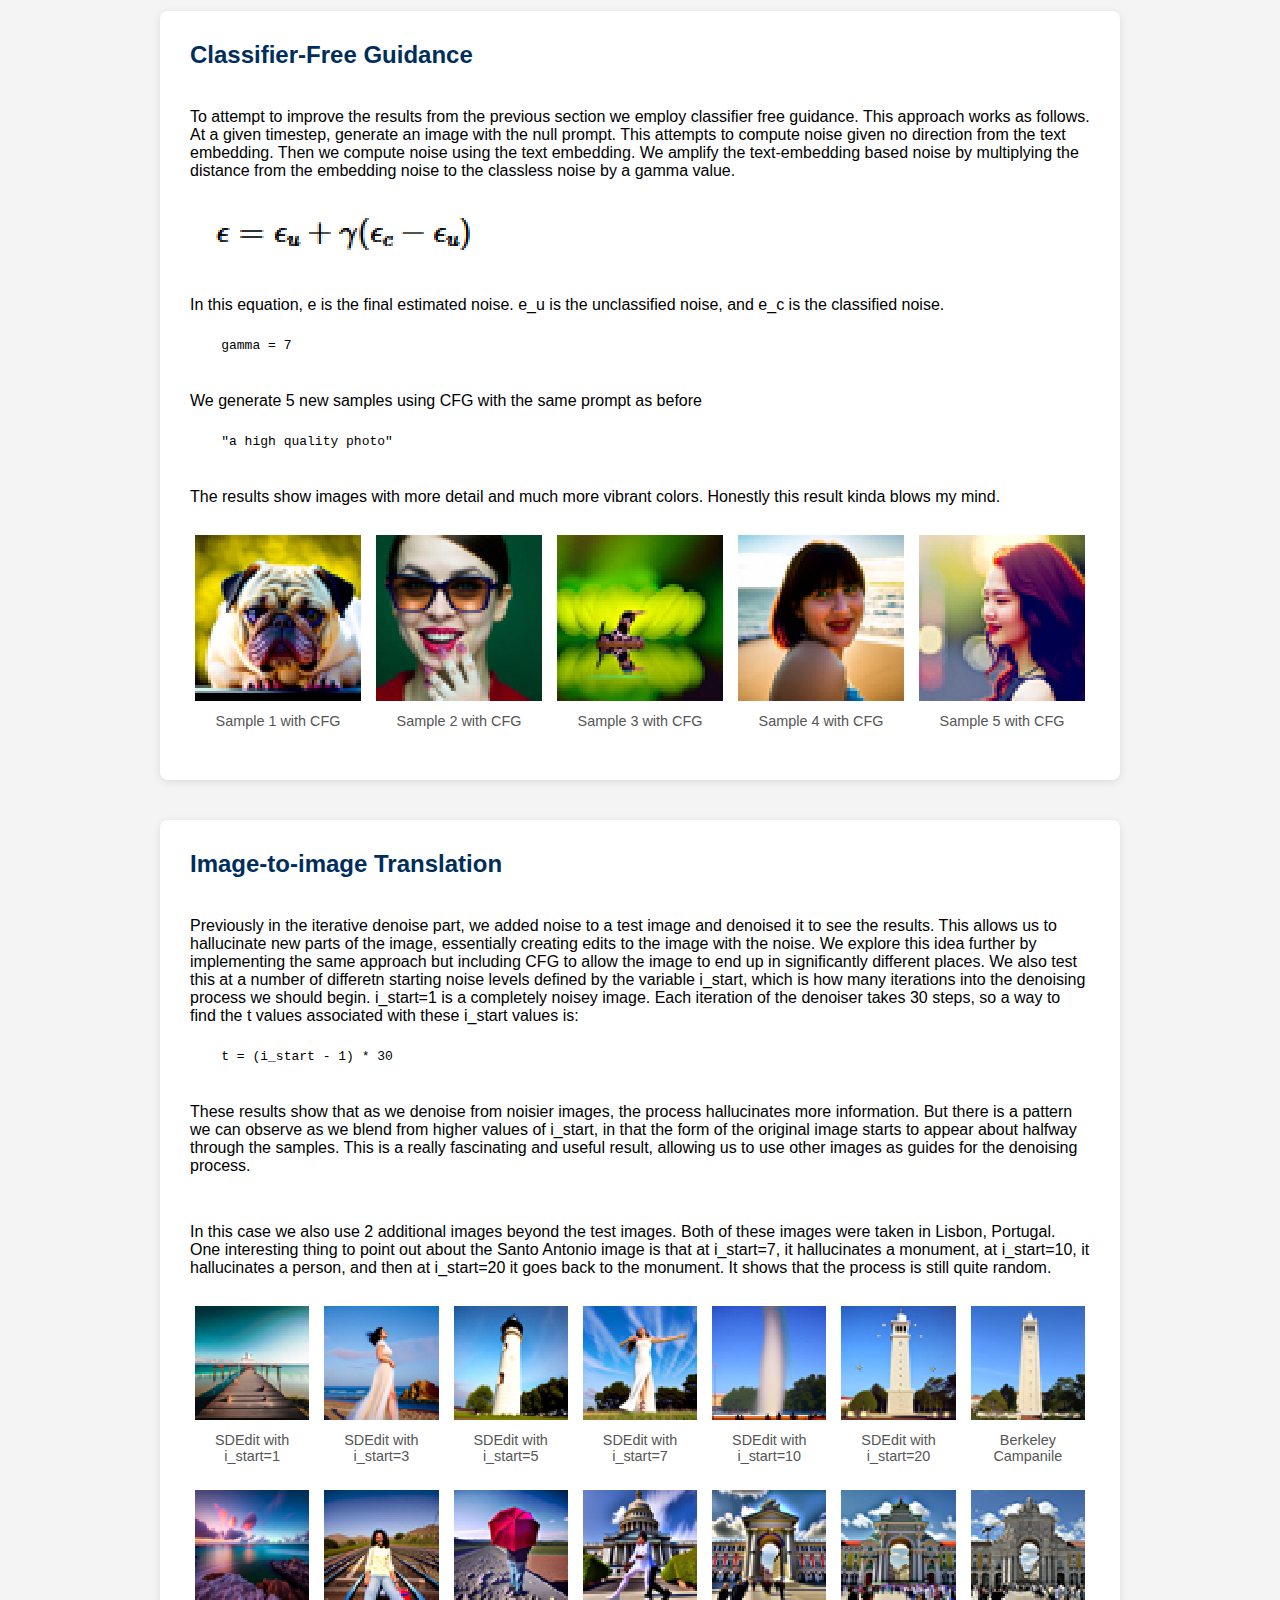
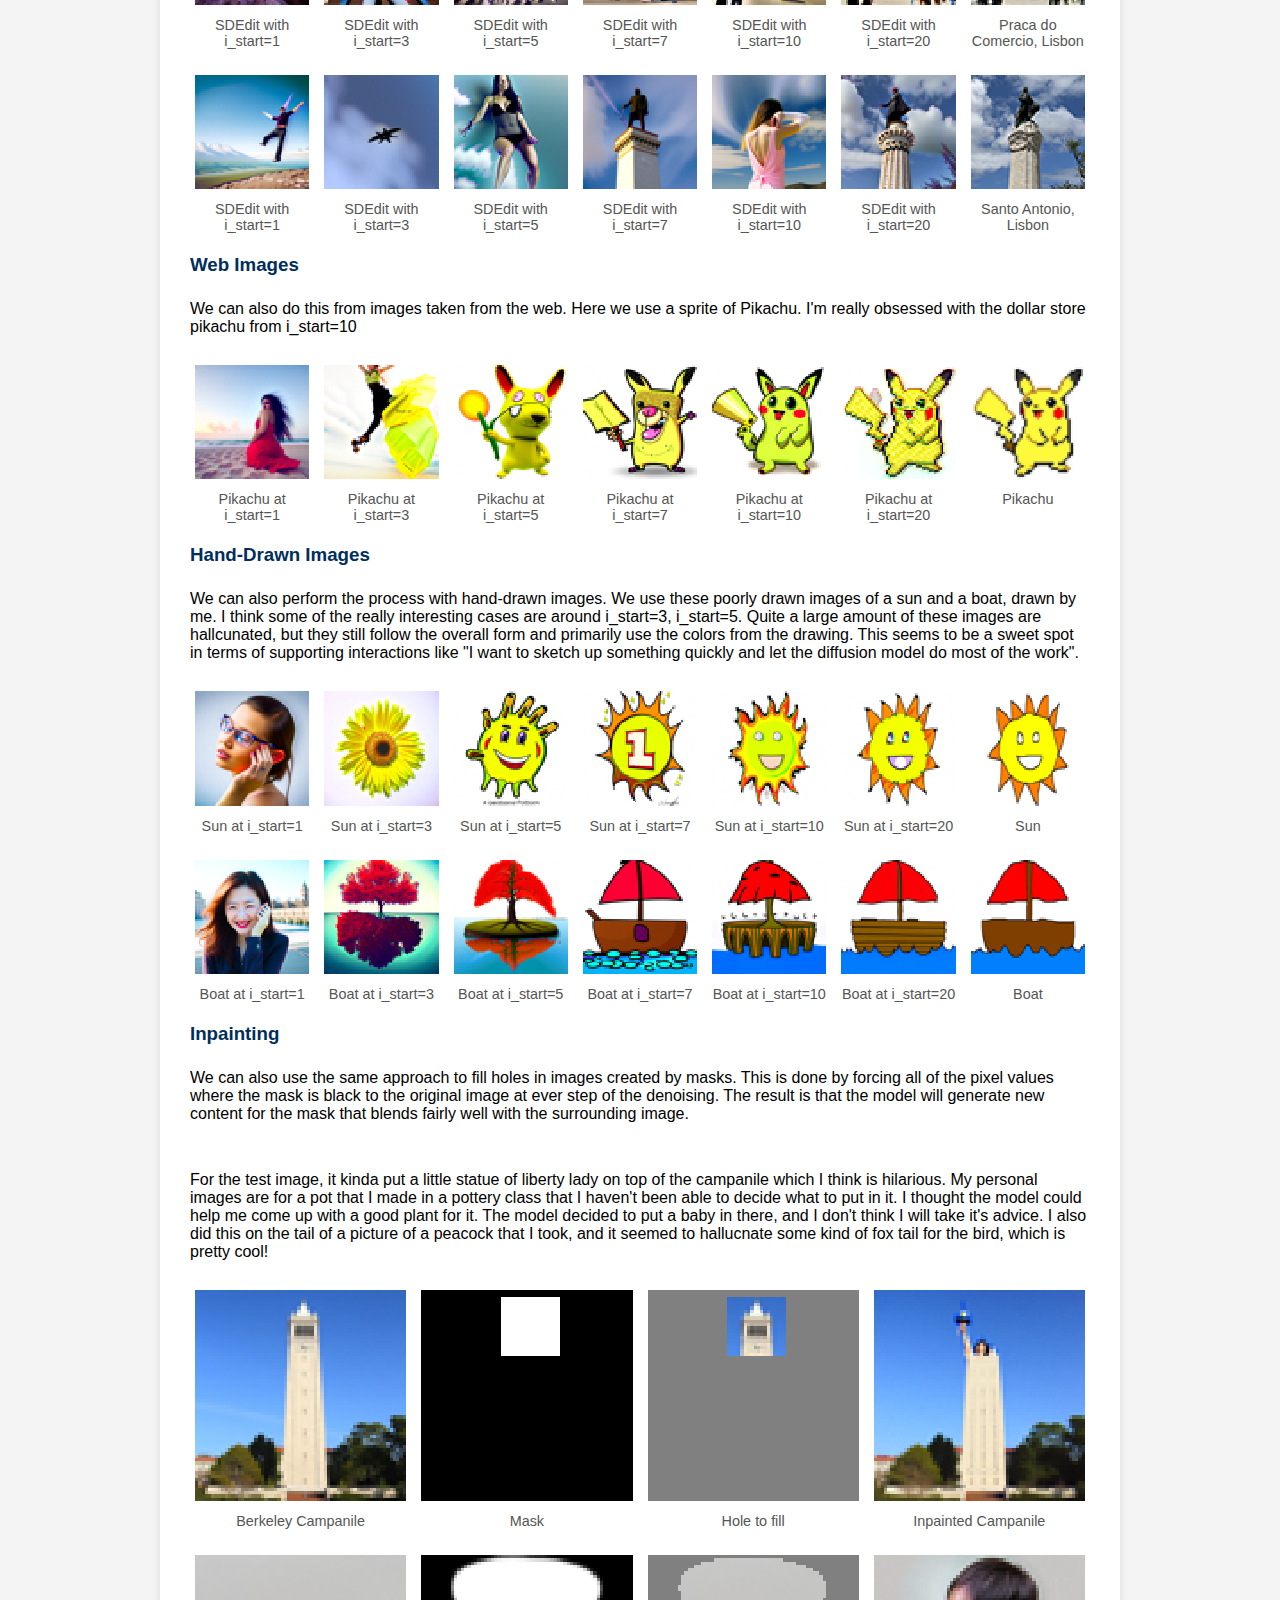
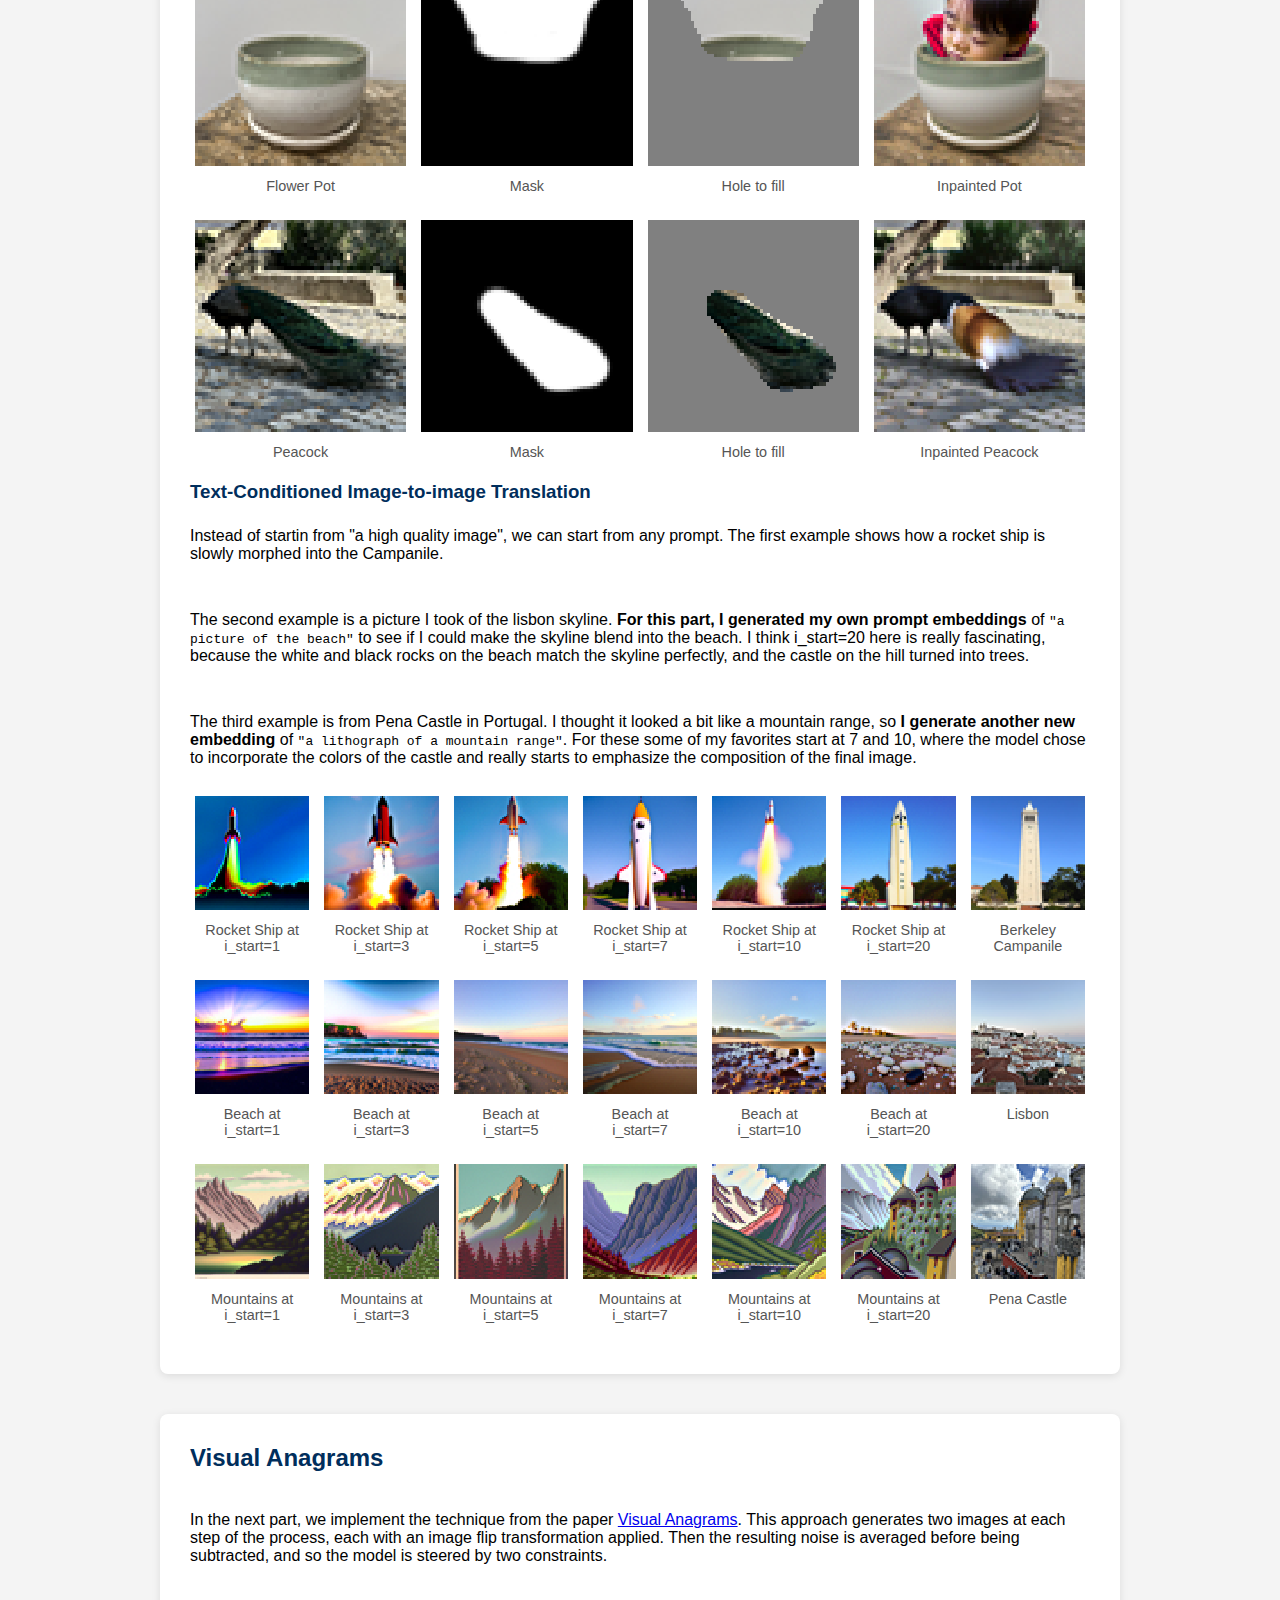
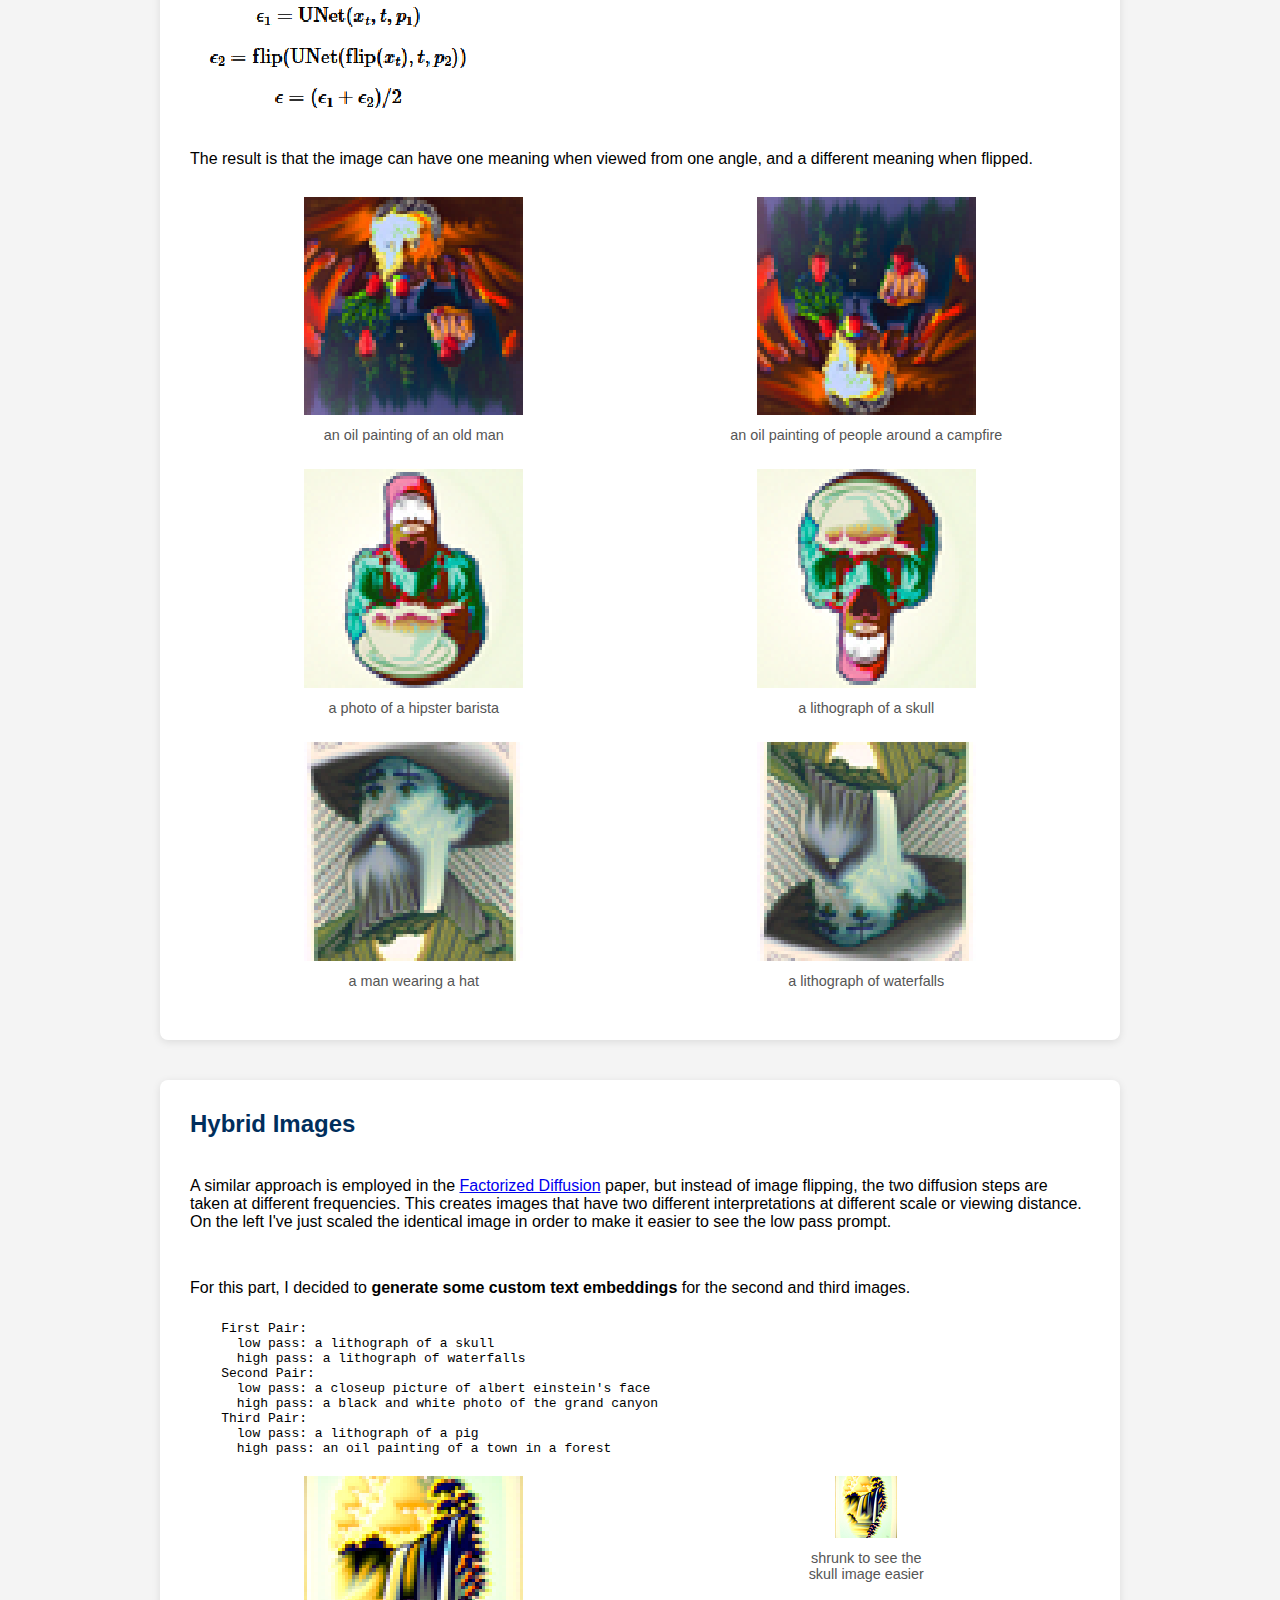
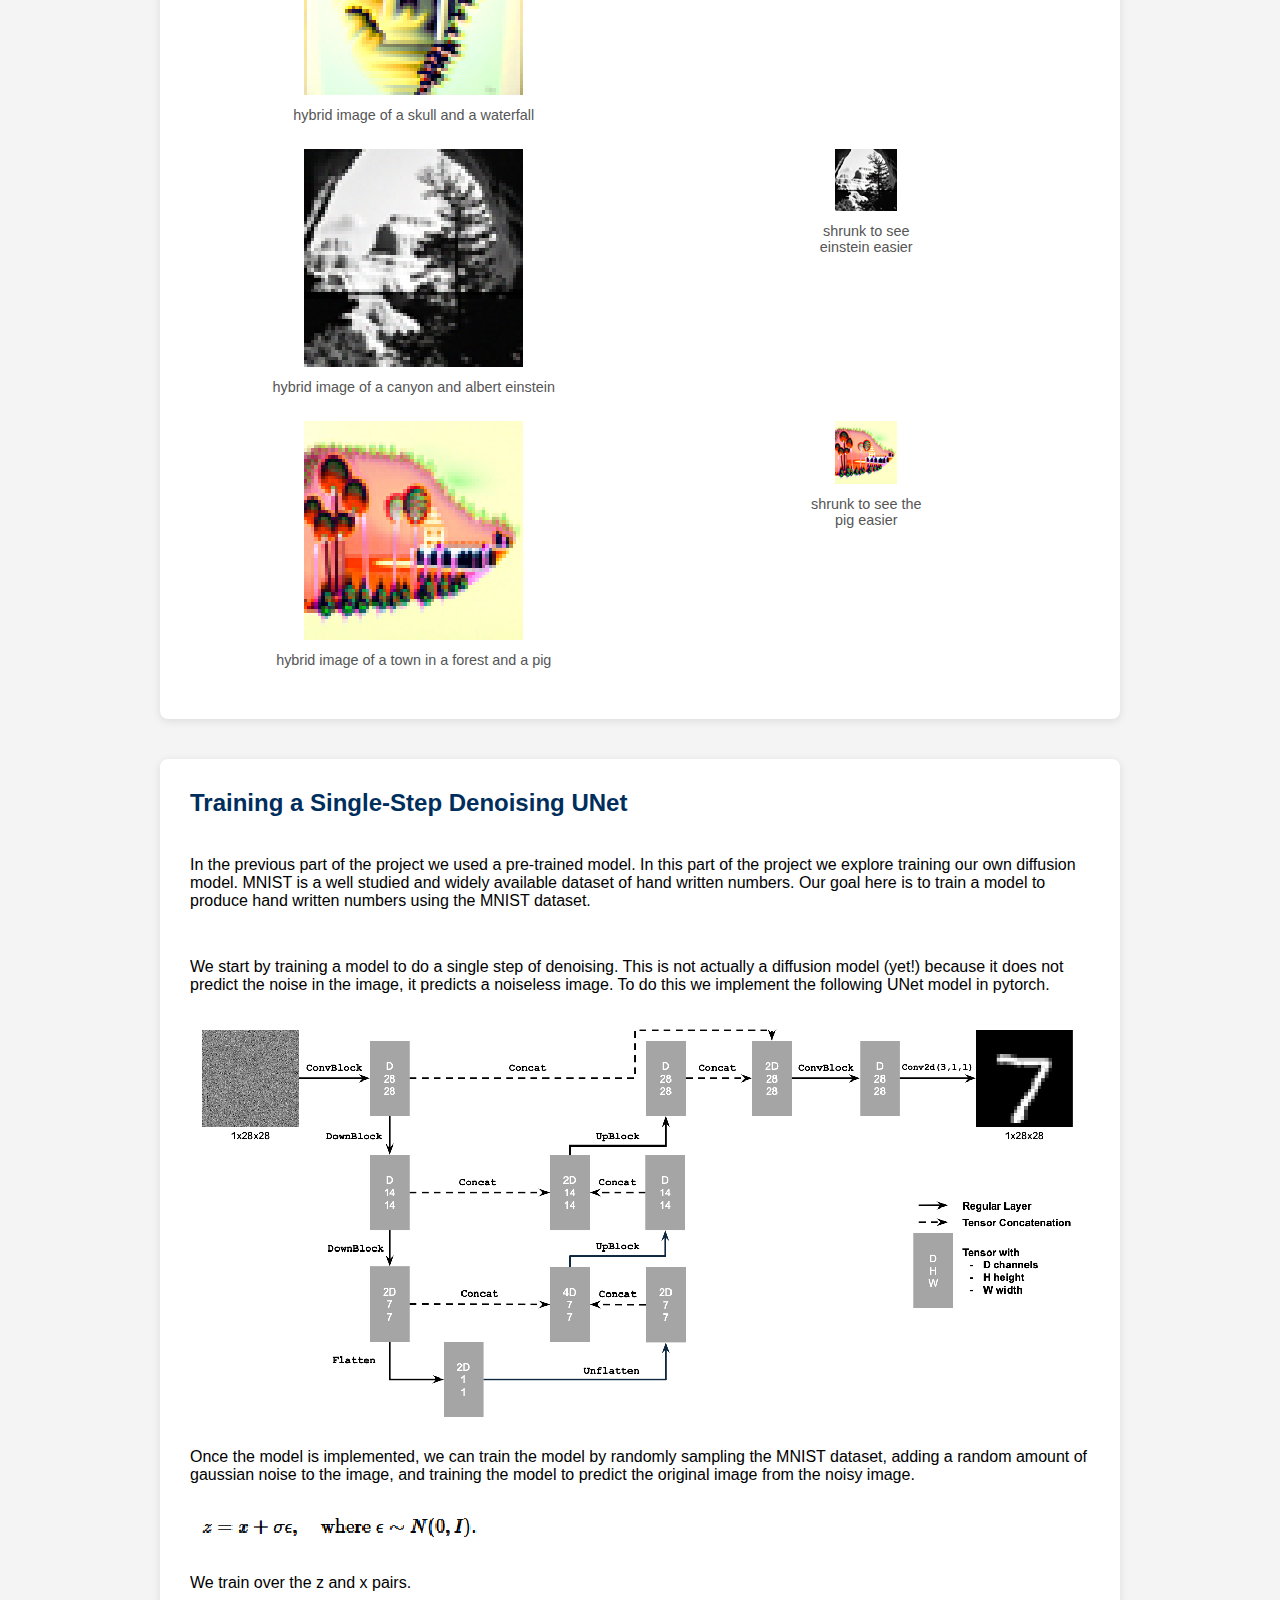
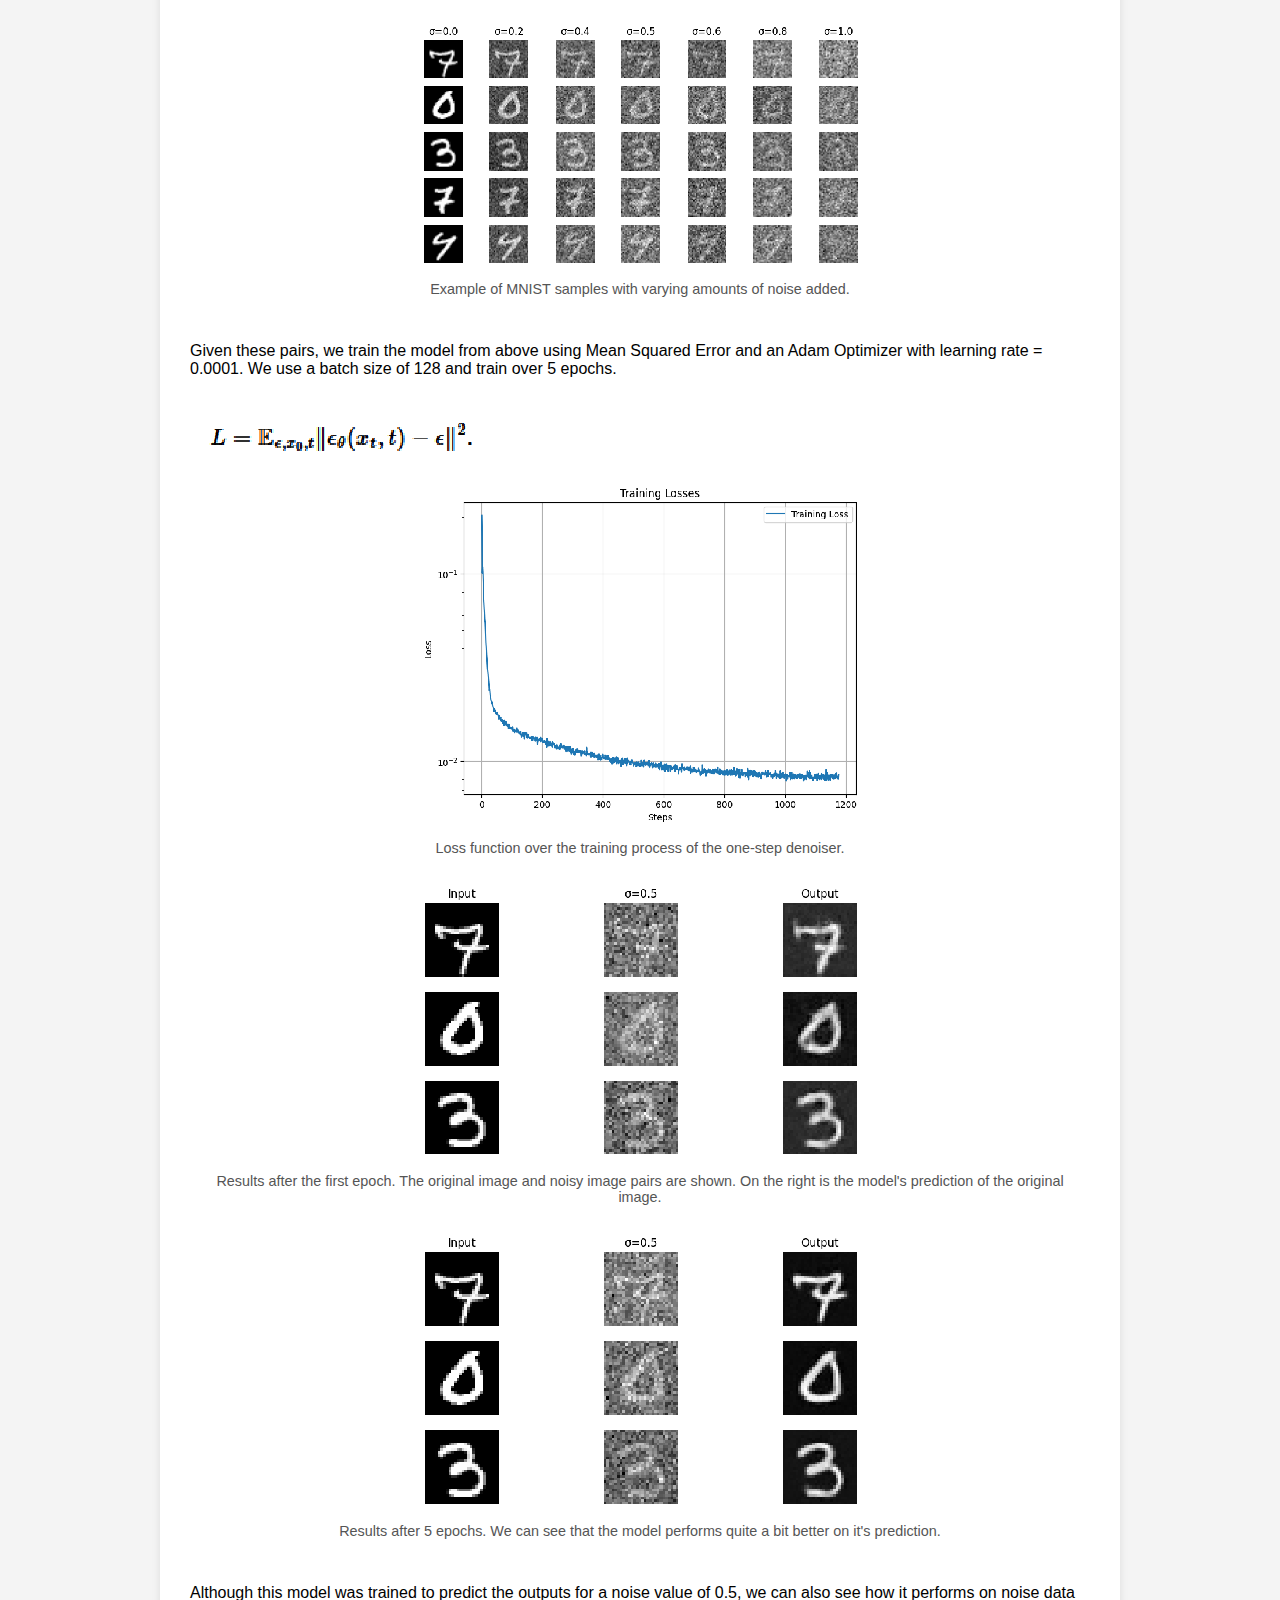
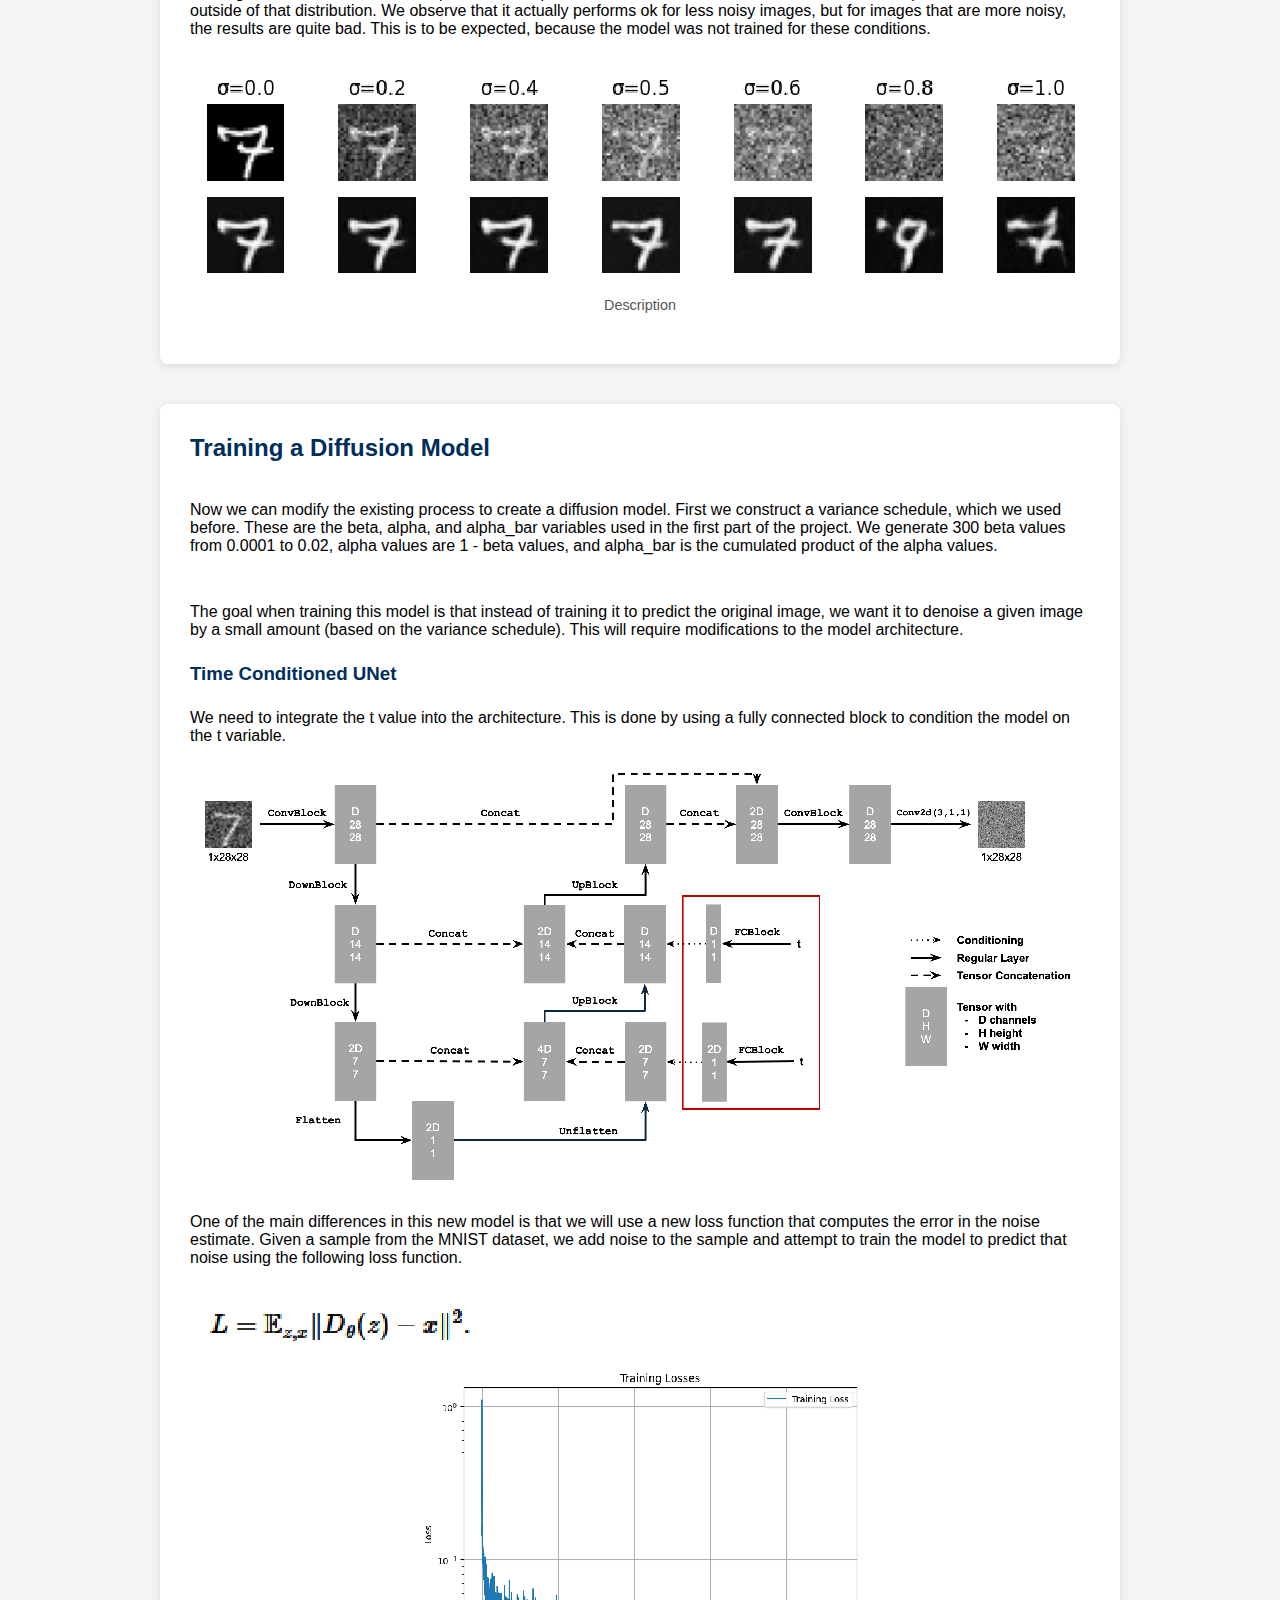
<file: 5/index.html>
<!DOCTYPE html>
<html lang="en">
  <head>
    <meta charset="UTF-8" />
    <meta name="viewport" content="width=device-width, initial-scale=1.0" />
    <title>CS280A Project 5</title>
    <link rel="stylesheet" href="styles.css" />
  </head>
  <body>
    <div class="container">
      <header class="jumbotron">
        <div class="header">
          <h1>Fun With Diffusion Models!</h1>
          <p></p>
          <h2>James Smith, CS 280A, Fall 2024</h2>
        </div>
      </header>

      <section class="solution">
        <div class="content-area">
          <h2>Setup</h2>
          <p>
            Throughout this project we will be using the
            <a href="https://huggingface.co/DeepFloyd/IF-I-XL-v1.0">DeepFloyd/IF-I-XL-1.0</a> model. The model is a
            text-to-image model, but in order to save space in the notebook only the image part of the model is loaded,
            and some pre-computed text embeddings are used throughout the project (until later when we will generate
            some of our own embeddings). When generating noise for the model we use a seed value for consistency.
          </p>

          <pre>
    seed = 280
          </pre>

          <p>Here are 3 example images with their prompts generated from DeepFloyd with the given seed.</p>
          <div class="gallery-3">
            <figure>
              <img src="img/setup1.png" alt="" />
              <figcaption>an oil painting of a snowy mountain village</figcaption>
            </figure>
            <figure>
              <img src="img/setup2.png" alt="" />
              <figcaption>a man wearing a hat</figcaption>
            </figure>
            <figure>
              <img src="img/setup3.png" alt="" />
              <figcaption>a rocket ship</figcaption>
            </figure>
          </div>
        </div>
      </section>

      <section class="solution">
        <div class="content-area">
          <h2>Forward Process</h2>
          <p>
            Diffusions models iteratively remove noise from images. In order to implement our own iterative denoiser, we
            first need to be able to generate images with noise in that at any point in the denoisinig process. We
            parameterize the process with a variable t, which can range from [0, 1000]. The value of t represents a
            percentage along a noise schedule, which is defined by the alpha variable representing a cumulative product
            of values in the schedule.
          </p>
          <img class="inline-img" src="img/eqn/eqn1.png" alt="" />
          <p>
            We sample this function at various values of t to show the noisey images at different parts of the process.
          </p>

          <div class="gallery-4">
            <figure>
              <img src="img/noise_original.png" alt="" />
              <figcaption>Berkeley Campanile</figcaption>
            </figure>
            <figure>
              <img src="img/noise_250.png" alt="" />
              <figcaption>Noisy Campanile at t=250</figcaption>
            </figure>
            <figure>
              <img src="img/noise_500.png" alt="" />
              <figcaption>Noisy Campanile at t=500</figcaption>
            </figure>
            <figure>
              <img src="img/noise_750.png" alt="" />
              <figcaption>Noisy Campanile at t=750</figcaption>
            </figure>
          </div>
        </div>
      </section>

      <section class="solution">
        <div class="content-area">
          <h2>Classical Denoising</h2>
          <p>
            Eventually we will use the diffusion model to denoise these images, but first lets see how classic
            approaches fair. We convolve each image in the previous step with a gaussian filter to remove the high pass
            noise. We use a gaussian filter with kernel size of 5 to produce these results.
          </p>
          <pre>
    kernel_size = 5
          </pre>
          <p>
            We can see that although the image appearance is improved, it is impossible to complete remove the effect of
            noise using this approach.
          </p>
          <div class="gallery-3 half">
            <figure>
              <img src="img/classic_denoise_250.png" alt="" />
              <figcaption>Noisy Campanile at t=250</figcaption>
            </figure>
            <figure>
              <img src="img/classic_denoise_500.png" alt="" />
              <figcaption>Noisy Campanile at t=500</figcaption>
            </figure>
            <figure>
              <img src="img/classic_denoise_750.png" alt="" />
              <figcaption>Noisy Campanile at t=750</figcaption>
            </figure>
          </div>
          <div class="gallery-3 half">
            <figure>
              <img src="img/classic_denoise_250_blur.png" alt="" />
              <figcaption>Gaussian Blur Denoising at t=250</figcaption>
            </figure>
            <figure>
              <img src="img/classic_denoise_500_blur.png" alt="" />
              <figcaption>Gaussian Blur Denoising at t=500</figcaption>
            </figure>
            <figure>
              <img src="img/classic_denoise_750_blur.png" alt="" />
              <figcaption>Gaussian Blur Denoising at t=750</figcaption>
            </figure>
          </div>
        </div>
      </section>

      <section class="solution">
        <div class="content-area">
          <h2>One-Step Denoising</h2>
          <p>
            Another approach to removing the noise is to remove it in one shot using the diffusion model. We can
            estimate the noise using the first stage of the diffusion model and then subtract it from the original
            image.
          </p>
          <p>
            We see from these results that the noise is fully removed, but some hallucinations are created, especially
            in the very noisy condition. Also the clarify of the noisiest image is a bit low.
          </p>
          <div class="gallery-3 half">
            <figure>
              <img src="img/noise_original.png" alt="" />
              <figcaption>Berkeley Campanile</figcaption>
            </figure>
            <figure>
              <img src="img/noise_original.png" alt="" />
              <figcaption>Berkeley Campanile</figcaption>
            </figure>
            <figure>
              <img src="img/noise_original.png" alt="" />
              <figcaption>Berkeley Campanile</figcaption>
            </figure>
          </div>
          <div class="gallery-3 half">
            <figure>
              <img src="img/onestep_denoise_250.png" alt="" />
              <figcaption>Noisy Campanile at t=250</figcaption>
            </figure>
            <figure>
              <img src="img/onestep_denoise_500.png" alt="" />
              <figcaption>Noisy Campanile at t=500</figcaption>
            </figure>
            <figure>
              <img src="img/onestep_denoise_750.png" alt="" />
              <figcaption>Noisy Campanile at t=750</figcaption>
            </figure>
          </div>
          <div class="gallery-3 half">
            <figure>
              <img src="img/onestep_denoise_250_clean.png" alt="" />
              <figcaption>One-Step Denoised Campanile at t=250</figcaption>
            </figure>
            <figure>
              <img src="img/onestep_denoise_500_clean.png" alt="" />
              <figcaption>One-Step Denoised Campanile at t=500</figcaption>
            </figure>
            <figure>
              <img src="img/onestep_denoise_750_clean.png" alt="" />
              <figcaption>One-Step Denoised Campanile at t=750</figcaption>
            </figure>
          </div>
        </div>
      </section>

      <section class="solution">
        <div class="content-area">
          <h2>Iterative Denoising</h2>
          <p>
            This model is actually trained on iteratively denoising, meaning that it isn't intended to do one-shot
            denoising as before. Given a noisy image, we can iteratively remove noise in small steps and slowly work our
            way to a noiseless image. This should improve the results. The function that controls this iterative
            denoising is given by:
          </p>
          <img class="inline-img" src="img/eqn/eqn2.png" alt="" />
          <p>
            Where x_0 is the estimated noiseless image at the given timestep (same as in the previous step), x_t is the
            image at timestep t, and v is the estimated variance, which is taken from the DeepFloyd model. The beta and
            alpha variables are defined by the schedule described above.
          </p>
          <p>
            Now we iteratively denoise each image, and the results show that the final outputs are generally much higher
            in detail, but also contain quite a few more hallucinations. Comparing against all 3 attempts at denoising,
            the iterative denoiser produces the highest quality results.
          </p>
          <div class="gallery-5">
            <figure>
              <img src="img/iterative_noise_90.png" alt="" />
              <figcaption>Noisy Campanile at t=90</figcaption>
            </figure>
            <figure>
              <img src="img/iterative_noise_240.png" alt="" />
              <figcaption>Noisy Campanile at t=240</figcaption>
            </figure>
            <figure>
              <img src="img/iterative_noise_390.png" alt="" />
              <figcaption>Noisy Campanile at t=390</figcaption>
            </figure>
            <figure>
              <img src="img/iterative_noise_540.png" alt="" />
              <figcaption>Noisy Campanile at t=540</figcaption>
            </figure>
            <figure>
              <img src="img/iterative_noise_690.png" alt="" />
              <figcaption>Noisy Campanile at t=690</figcaption>
            </figure>
          </div>
          <div class="gallery-4">
            <figure>
              <img src="img/noise_original.png" alt="" />
              <figcaption>Berkeley Campanile</figcaption>
            </figure>
            <figure>
              <img src="img/iterative_noise_clean.png" alt="" />
              <figcaption>Iteratively Denoised Campanile</figcaption>
            </figure>
            <figure>
              <img src="img/iterative_noise_onestep.png" alt="" />
              <figcaption>One-Step Denoised Campanile</figcaption>
            </figure>
            <figure>
              <img src="img/iterative_noise_blur.png" alt="" />
              <figcaption>Gaussian Blurred Campanile</figcaption>
            </figure>
          </div>
        </div>
      </section>

      <section class="solution">
        <div class="content-area">
          <h2>Diffusion Model Sampling</h2>
          <p>
            Previous we looked at how to denoise an image. In this next part we will explore how the model can be used
            to generate images from scratch. Using the same iterative denoise process, and starting from t=0 with a
            completely noisy image, we give the model the following prompt:
          </p>
          <pre>
    "a high quality photo"
          </pre>
          <p>
            We sample the model 5 times to get a sense of the quality of image it can produce. We can see from these
            results that the samples are not that clear, they have quite a few artifacts and tend to contain very
            neutral tones.
          </p>
          <div class="gallery-5">
            <figure>
              <img src="img/diffusion_sample_1.png" alt="" />
              <figcaption>Sample 1</figcaption>
            </figure>
            <figure>
              <img src="img/diffusion_sample_2.png" alt="" />
              <figcaption>Sample 2</figcaption>
            </figure>
            <figure>
              <img src="img/diffusion_sample_3.png" alt="" />
              <figcaption>Sample 3</figcaption>
            </figure>
            <figure>
              <img src="img/diffusion_sample_4.png" alt="" />
              <figcaption>Sample 4</figcaption>
            </figure>
            <figure>
              <img src="img/diffusion_sample_5.png" alt="" />
              <figcaption>Sample 5</figcaption>
            </figure>
          </div>
        </div>
      </section>

      <section class="solution">
        <div class="content-area">
          <h2>Classifier-Free Guidance</h2>
          <p>
            To attempt to improve the results from the previous section we employ classifier free guidance. This
            approach works as follows. At a given timestep, generate an image with the null prompt. This attempts to
            compute noise given no direction from the text embedding. Then we compute noise using the text embedding. We
            amplify the text-embedding based noise by multiplying the distance from the embedding noise to the classless
            noise by a gamma value.
          </p>
          <img class="inline-img" src="img/eqn/eqn3.png" alt="" />
          <p>
            In this equation, e is the final estimated noise. e_u is the unclassified noise, and e_c is the classified
            noise.
          </p>
          <pre>
    gamma = 7
          </pre>
          <p>We generate 5 new samples using CFG with the same prompt as before</p>
          <pre>
    "a high quality photo"
          </pre>
          <p>
            The results show images with more detail and much more vibrant colors. Honestly this result kinda blows my
            mind.
          </p>
          <div class="gallery-5">
            <figure>
              <img src="img/cfg_sample_1.png" alt="" />
              <figcaption>Sample 1 with CFG</figcaption>
            </figure>
            <figure>
              <img src="img/cfg_sample_2.png" alt="" />
              <figcaption>Sample 2 with CFG</figcaption>
            </figure>
            <figure>
              <img src="img/cfg_sample_3.png" alt="" />
              <figcaption>Sample 3 with CFG</figcaption>
            </figure>
            <figure>
              <img src="img/cfg_sample_4.png" alt="" />
              <figcaption>Sample 4 with CFG</figcaption>
            </figure>
            <figure>
              <img src="img/cfg_sample_5.png" alt="" />
              <figcaption>Sample 5 with CFG</figcaption>
            </figure>
          </div>
        </div>
      </section>

      <section class="solution">
        <div class="content-area">
          <h2>Image-to-image Translation</h2>
          <p>
            Previously in the iterative denoise part, we added noise to a test image and denoised it to see the results.
            This allows us to hallucinate new parts of the image, essentially creating edits to the image with the
            noise. We explore this idea further by implementing the same approach but including CFG to allow the image
            to end up in significantly different places. We also test this at a number of differetn starting noise
            levels defined by the variable i_start, which is how many iterations into the denoising process we should
            begin. i_start=1 is a completely noisey image. Each iteration of the denoiser takes 30 steps, so a way to
            find the t values associated with these i_start values is:
          </p>
          <pre>
    t = (i_start - 1) * 30
          </pre>
          <p>
            These results show that as we denoise from noisier images, the process hallucinates more information. But
            there is a pattern we can observe as we blend from higher values of i_start, in that the form of the
            original image starts to appear about halfway through the samples. This is a really fascinating and useful
            result, allowing us to use other images as guides for the denoising process.
          </p>
          <p>
            In this case we also use 2 additional images beyond the test images. Both of these images were taken in
            Lisbon, Portugal. One interesting thing to point out about the Santo Antonio image is that at i_start=7, it
            hallucinates a monument, at i_start=10, it hallucinates a person, and then at i_start=20 it goes back to the
            monument. It shows that the process is still quite random.
          </p>
          <div class="gallery-7">
            <figure>
              <img src="img/im2im_1.png" alt="" />
              <figcaption>SDEdit with i_start=1</figcaption>
            </figure>
            <figure>
              <img src="img/im2im_3.png" alt="" />
              <figcaption>SDEdit with i_start=3</figcaption>
            </figure>
            <figure>
              <img src="img/im2im_5.png" alt="" />
              <figcaption>SDEdit with i_start=5</figcaption>
            </figure>
            <figure>
              <img src="img/im2im_7.png" alt="" />
              <figcaption>SDEdit with i_start=7</figcaption>
            </figure>
            <figure>
              <img src="img/im2im_10.png" alt="" />
              <figcaption>SDEdit with i_start=10</figcaption>
            </figure>
            <figure>
              <img src="img/im2im_20.png" alt="" />
              <figcaption>SDEdit with i_start=20</figcaption>
            </figure>
            <figure>
              <img src="img/noise_original.png" alt="" />
              <figcaption>Berkeley Campanile</figcaption>
            </figure>
          </div>

          <div class="gallery-7">
            <figure>
              <img src="img/im2im_b_1.png" alt="" />
              <figcaption>SDEdit with i_start=1</figcaption>
            </figure>
            <figure>
              <img src="img/im2im_b_3.png" alt="" />
              <figcaption>SDEdit with i_start=3</figcaption>
            </figure>
            <figure>
              <img src="img/im2im_b_5.png" alt="" />
              <figcaption>SDEdit with i_start=5</figcaption>
            </figure>
            <figure>
              <img src="img/im2im_b_7.png" alt="" />
              <figcaption>SDEdit with i_start=7</figcaption>
            </figure>
            <figure>
              <img src="img/im2im_b_10.png" alt="" />
              <figcaption>SDEdit with i_start=10</figcaption>
            </figure>
            <figure>
              <img src="img/im2im_b_20.png" alt="" />
              <figcaption>SDEdit with i_start=20</figcaption>
            </figure>
            <figure>
              <img src="img/praca-do-comercio-sm.png" alt="" />
              <figcaption>Praca do Comercio, Lisbon</figcaption>
            </figure>
          </div>

          <div class="gallery-7">
            <figure>
              <img src="img/im2im_c_1.png" alt="" />
              <figcaption>SDEdit with i_start=1</figcaption>
            </figure>
            <figure>
              <img src="img/im2im_c_3.png" alt="" />
              <figcaption>SDEdit with i_start=3</figcaption>
            </figure>
            <figure>
              <img src="img/im2im_c_5.png" alt="" />
              <figcaption>SDEdit with i_start=5</figcaption>
            </figure>
            <figure>
              <img src="img/im2im_c_7.png" alt="" />
              <figcaption>SDEdit with i_start=7</figcaption>
            </figure>
            <figure>
              <img src="img/im2im_c_10.png" alt="" />
              <figcaption>SDEdit with i_start=10</figcaption>
            </figure>
            <figure>
              <img src="img/im2im_c_20.png" alt="" />
              <figcaption>SDEdit with i_start=20</figcaption>
            </figure>
            <figure>
              <img src="img/santo-antonio-sm.png" alt="" />
              <figcaption>Santo Antonio, Lisbon</figcaption>
            </figure>
          </div>

          <h3>Web Images</h3>
          <p>
            We can also do this from images taken from the web. Here we use a sprite of Pikachu. I'm really obsessed
            with the dollar store pikachu from i_start=10
          </p>
          <div class="gallery-7">
            <figure>
              <img src="img/web2im_b_1.png" alt="" />
              <figcaption>Pikachu at i_start=1</figcaption>
            </figure>
            <figure>
              <img src="img/web2im_b_3.png" alt="" />
              <figcaption>Pikachu at i_start=3</figcaption>
            </figure>
            <figure>
              <img src="img/web2im_b_5.png" alt="" />
              <figcaption>Pikachu at i_start=5</figcaption>
            </figure>
            <figure>
              <img src="img/web2im_b_7.png" alt="" />
              <figcaption>Pikachu at i_start=7</figcaption>
            </figure>
            <figure>
              <img src="img/web2im_b_10.png" alt="" />
              <figcaption>Pikachu at i_start=10</figcaption>
            </figure>
            <figure>
              <img src="img/web2im_b_20.png" alt="" />
              <figcaption>Pikachu at i_start=20</figcaption>
            </figure>
            <figure>
              <img src="img/web2im_b_original.png" alt="" />
              <figcaption>Pikachu</figcaption>
            </figure>
          </div>

          <h3>Hand-Drawn Images</h3>
          <p>
            We can also perform the process with hand-drawn images. We use these poorly drawn images of a sun and a
            boat, drawn by me. I think some of the really interesting cases are around i_start=3, i_start=5. Quite a
            large amount of these images are hallcunated, but they still follow the overall form and primarily use the
            colors from the drawing. This seems to be a sweet spot in terms of supporting interactions like "I want to
            sketch up something quickly and let the diffusion model do most of the work".
          </p>
          <div class="gallery-7">
            <figure>
              <img src="img/sketch2im_a_1.png" alt="" />
              <figcaption>Sun at i_start=1</figcaption>
            </figure>
            <figure>
              <img src="img/sketch2im_a_3.png" alt="" />
              <figcaption>Sun at i_start=3</figcaption>
            </figure>
            <figure>
              <img src="img/sketch2im_a_5.png" alt="" />
              <figcaption>Sun at i_start=5</figcaption>
            </figure>
            <figure>
              <img src="img/sketch2im_a_7.png" alt="" />
              <figcaption>Sun at i_start=7</figcaption>
            </figure>
            <figure>
              <img src="img/sketch2im_a_10.png" alt="" />
              <figcaption>Sun at i_start=10</figcaption>
            </figure>
            <figure>
              <img src="img/sketch2im_a_20.png" alt="" />
              <figcaption>Sun at i_start=20</figcaption>
            </figure>
            <figure>
              <img src="img/sketch2im_a_original.png" alt="" />
              <figcaption>Sun</figcaption>
            </figure>
          </div>

          <div class="gallery-7">
            <figure>
              <img src="img/sketch2im_b_1.png" alt="" />
              <figcaption>Boat at i_start=1</figcaption>
            </figure>
            <figure>
              <img src="img/sketch2im_b_3.png" alt="" />
              <figcaption>Boat at i_start=3</figcaption>
            </figure>
            <figure>
              <img src="img/sketch2im_b_5.png" alt="" />
              <figcaption>Boat at i_start=5</figcaption>
            </figure>
            <figure>
              <img src="img/sketch2im_b_7.png" alt="" />
              <figcaption>Boat at i_start=7</figcaption>
            </figure>
            <figure>
              <img src="img/sketch2im_b_10.png" alt="" />
              <figcaption>Boat at i_start=10</figcaption>
            </figure>
            <figure>
              <img src="img/sketch2im_b_20.png" alt="" />
              <figcaption>Boat at i_start=20</figcaption>
            </figure>
            <figure>
              <img src="img/sketch2im_b_original.png" alt="" />
              <figcaption>Boat</figcaption>
            </figure>
          </div>

          <h3>Inpainting</h3>
          <p>
            We can also use the same approach to fill holes in images created by masks. This is done by forcing all of
            the pixel values where the mask is black to the original image at ever step of the denoising. The result is
            that the model will generate new content for the mask that blends fairly well with the surrounding image.
          </p>
          <p>
            For the test image, it kinda put a little statue of liberty lady on top of the campanile which I think is
            hilarious. My personal images are for a pot that I made in a pottery class that I haven't been able to
            decide what to put in it. I thought the model could help me come up with a good plant for it. The model
            decided to put a baby in there, and I don't think I will take it's advice. I also did this on the tail of a
            picture of a peacock that I took, and it seemed to hallucnate some kind of fox tail for the bird, which is
            pretty cool!
          </p>
          <div class="gallery-4">
            <figure>
              <img src="img/inpaint_a_original.png" alt="" />
              <figcaption>Berkeley Campanile</figcaption>
            </figure>
            <figure>
              <img src="img/inpaint_a_mask.png" alt="" />
              <figcaption>Mask</figcaption>
            </figure>
            <figure>
              <img src="img/inpaint_a_masked.png" alt="" />
              <figcaption>Hole to fill</figcaption>
            </figure>
            <figure>
              <img src="img/inpaint_a_final.png" alt="" />
              <figcaption>Inpainted Campanile</figcaption>
            </figure>
          </div>

          <div class="gallery-4">
            <figure>
              <img src="img/inpaint_b_original.png" alt="" />
              <figcaption>Flower Pot</figcaption>
            </figure>
            <figure>
              <img src="img/inpaint_b_mask.png" alt="" />
              <figcaption>Mask</figcaption>
            </figure>
            <figure>
              <img src="img/inpaint_b_masked.png" alt="" />
              <figcaption>Hole to fill</figcaption>
            </figure>
            <figure>
              <img src="img/inpaint_b_final3.png" alt="" />
              <figcaption>Inpainted Pot</figcaption>
            </figure>
          </div>

          <div class="gallery-4">
            <figure>
              <img src="img/inpaint_c_original.png" alt="" />
              <figcaption>Peacock</figcaption>
            </figure>
            <figure>
              <img src="img/inpaint_c_mask.png" alt="" />
              <figcaption>Mask</figcaption>
            </figure>
            <figure>
              <img src="img/inpaint_c_masked.png" alt="" />
              <figcaption>Hole to fill</figcaption>
            </figure>
            <figure>
              <img src="img/inpaint_c_final2.png" alt="" />
              <figcaption>Inpainted Peacock</figcaption>
            </figure>
          </div>

          <h3>Text-Conditioned Image-to-image Translation</h3>
          <p>
            Instead of startin from "a high quality image", we can start from any prompt. The first example shows how a
            rocket ship is slowly morphed into the Campanile.
          </p>
          <p>
            The second example is a picture I took of the lisbon skyline.
            <b>For this part, I generated my own prompt embeddings</b> of <code>"a picture of the beach"</code> to see
            if I could make the skyline blend into the beach. I think i_start=20 here is really fascinating, because the
            white and black rocks on the beach match the skyline perfectly, and the castle on the hill turned into
            trees.
          </p>
          <p>
            The third example is from Pena Castle in Portugal. I thought it looked a bit like a mountain range, so
            <b>I generate another new embedding</b> of <code>"a lithograph of a mountain range"</code>. For these some
            of my favorites start at 7 and 10, where the model chose to incorporate the colors of the castle and really
            starts to emphasize the composition of the final image.
          </p>
          <div class="gallery-7">
            <figure>
              <img src="img/im2im_text_a_1.png" alt="" />
              <figcaption>Rocket Ship at i_start=1</figcaption>
            </figure>
            <figure>
              <img src="img/im2im_text_a_3.png" alt="" />
              <figcaption>Rocket Ship at i_start=3</figcaption>
            </figure>
            <figure>
              <img src="img/im2im_text_a_5.png" alt="" />
              <figcaption>Rocket Ship at i_start=5</figcaption>
            </figure>
            <figure>
              <img src="img/im2im_text_a_7.png" alt="" />
              <figcaption>Rocket Ship at i_start=7</figcaption>
            </figure>
            <figure>
              <img src="img/im2im_text_a_10.png" alt="" />
              <figcaption>Rocket Ship at i_start=10</figcaption>
            </figure>
            <figure>
              <img src="img/im2im_text_a_20.png" alt="" />
              <figcaption>Rocket Ship at i_start=20</figcaption>
            </figure>
            <figure>
              <img src="img/noise_original.png" alt="" />
              <figcaption>Berkeley Campanile</figcaption>
            </figure>
          </div>

          <div class="gallery-7">
            <figure>
              <img src="img/im2im_text_b_1.png" alt="" />
              <figcaption>Beach at i_start=1</figcaption>
            </figure>
            <figure>
              <img src="img/im2im_text_b_3.png" alt="" />
              <figcaption>Beach at i_start=3</figcaption>
            </figure>
            <figure>
              <img src="img/im2im_text_b_5.png" alt="" />
              <figcaption>Beach at i_start=5</figcaption>
            </figure>
            <figure>
              <img src="img/im2im_text_b_7.png" alt="" />
              <figcaption>Beach at i_start=7</figcaption>
            </figure>
            <figure>
              <img src="img/im2im_text_b_10.png" alt="" />
              <figcaption>Beach at i_start=10</figcaption>
            </figure>
            <figure>
              <img src="img/im2im_text_b_20.png" alt="" />
              <figcaption>Beach at i_start=20</figcaption>
            </figure>
            <figure>
              <img src="img/lisbon-sm.png" alt="" />
              <figcaption>Lisbon</figcaption>
            </figure>
          </div>

          <div class="gallery-7">
            <figure>
              <img src="img/im2im_text_c_1.png" alt="" />
              <figcaption>Mountains at i_start=1</figcaption>
            </figure>
            <figure>
              <img src="img/im2im_text_c_3.png" alt="" />
              <figcaption>Mountains at i_start=3</figcaption>
            </figure>
            <figure>
              <img src="img/im2im_text_c_5.png" alt="" />
              <figcaption>Mountains at i_start=5</figcaption>
            </figure>
            <figure>
              <img src="img/im2im_text_c_7.png" alt="" />
              <figcaption>Mountains at i_start=7</figcaption>
            </figure>
            <figure>
              <img src="img/im2im_text_c_10.png" alt="" />
              <figcaption>Mountains at i_start=10</figcaption>
            </figure>
            <figure>
              <img src="img/im2im_text_c_20.png" alt="" />
              <figcaption>Mountains at i_start=20</figcaption>
            </figure>
            <figure>
              <img src="img/pena-castle-sm.png" alt="" />
              <figcaption>Pena Castle</figcaption>
            </figure>
          </div>
        </div>
      </section>

      <section class="solution">
        <div class="content-area">
          <h2>Visual Anagrams</h2>
          <p>
            In the next part, we implement the technique from the paper
            <a href="https://dangeng.github.io/visual_anagrams/">Visual Anagrams</a>. This approach generates two images
            at each step of the process, each with an image flip transformation applied. Then the resulting noise is
            averaged before being subtracted, and so the model is steered by two constraints.
          </p>
          <img class="inline-img" src="img/eqn/eqn4.png" alt="" />
          <p>
            The result is that the image can have one meaning when viewed from one angle, and a different meaning when
            flipped.
          </p>
          <div class="gallery-2 half">
            <figure>
              <img src="img/visual_anagram_a_1.png" alt="" />
              <figcaption>an oil painting of an old man</figcaption>
            </figure>
            <figure>
              <img src="img/visual_anagram_a_2.png" alt="" />
              <figcaption>an oil painting of people around a campfire</figcaption>
            </figure>
          </div>
          <div class="gallery-2 half">
            <figure>
              <img src="img/visual_anagram_b_1.png" alt="" />
              <figcaption>a photo of a hipster barista</figcaption>
            </figure>
            <figure>
              <img src="img/visual_anagram_b_2.png" alt="" />
              <figcaption>a lithograph of a skull</figcaption>
            </figure>
          </div>
          <div class="gallery-2 half">
            <figure>
              <img src="img/visual_anagram_c_1.png" alt="" />
              <figcaption>a man wearing a hat</figcaption>
            </figure>
            <figure>
              <img src="img/visual_anagram_c_2.png" alt="" />
              <figcaption>a lithograph of waterfalls</figcaption>
            </figure>
          </div>
        </div>
      </section>

      <section class="solution">
        <div class="content-area">
          <h2>Hybrid Images</h2>
          <p>
            A similar approach is employed in the
            <a href="https://arxiv.org/abs/2404.11615">Factorized Diffusion</a> paper, but instead of image flipping,
            the two diffusion steps are taken at different frequencies. This creates images that have two different
            interpretations at different scale or viewing distance. On the left I've just scaled the identical image in
            order to make it easier to see the low pass prompt.
          </p>
          <p>
            For this part, I decided to <b>generate some custom text embeddings</b> for the second and third images.
          </p>
          <pre>
    First Pair:
      low pass: a lithograph of a skull
      high pass: a lithograph of waterfalls
    Second Pair:
      low pass: a closeup picture of albert einstein's face
      high pass: a black and white photo of the grand canyon
    Third Pair:
      low pass: a lithograph of a pig
      high pass: an oil painting of a town in a forest
          </pre>
          <div class="gallery-2 half">
            <figure>
              <img src="img/hybrid_a.png" alt="" />
              <figcaption>hybrid image of a skull and a waterfall</figcaption>
            </figure>
            <figure class="small">
              <img src="img/hybrid_a.png" alt="" />
              <figcaption>shrunk to see the skull image easier</figcaption>
            </figure>
          </div>
          <div class="gallery-2 half">
            <figure>
              <img src="img/hybrid_b.png" alt="" />
              <figcaption>hybrid image of a canyon and albert einstein</figcaption>
            </figure>
            <figure class="small">
              <img src="img/hybrid_b.png" alt="" />
              <figcaption>shrunk to see einstein easier</figcaption>
            </figure>
          </div>
          <div class="gallery-2 half">
            <figure>
              <img src="img/hybrid_c.png" alt="" />
              <figcaption>hybrid image of a town in a forest and a pig</figcaption>
            </figure>
            <figure class="small">
              <img src="img/hybrid_c.png" alt="" />
              <figcaption>shrunk to see the pig easier</figcaption>
            </figure>
          </div>
        </div>
      </section>

      <section class="solution">
        <div class="content-area">
          <h2>Training a Single-Step Denoising UNet</h2>
          <p>
            In the previous part of the project we used a pre-trained model. In this part of the project we explore
            training our own diffusion model. MNIST is a well studied and widely available dataset of hand written
            numbers. Our goal here is to train a model to produce hand written numbers using the MNIST dataset.
          </p>
          <p>
            We start by training a model to do a single step of denoising. This is not actually a diffusion model (yet!)
            because it does not predict the noise in the image, it predicts a noiseless image. To do this we implement
            the following UNet model in pytorch.
          </p>
          <img src="img/eqn/eqn5.png" alt="" />
          <p>
            Once the model is implemented, we can train the model by randomly sampling the MNIST dataset, adding a
            random amount of gaussian noise to the image, and training the model to predict the original image from the
            noisy image.
          </p>
          <img class="inline-img" src="img/eqn/eqn6.png" alt="" />
          <p>We train over the z and x pairs.</p>

          <div class="gallery-1 half">
            <figure>
              <img src="img/part2/noise_levels.png" alt="" />
              <figcaption>Example of MNIST samples with varying amounts of noise added.</figcaption>
            </figure>
          </div>

          <p>
            Given these pairs, we train the model from above using Mean Squared Error and an Adam Optimizer with
            learning rate = 0.0001. We use a batch size of 128 and train over 5 epochs.
          </p>
          <img class="inline-img" src="img/eqn/eqn7.png" alt="" />

          <div class="gallery-1 half">
            <figure>
              <img src="img/part2/unc_training_loss.png" alt="" />
              <figcaption>Loss function over the training process of the one-step denoiser.</figcaption>
            </figure>
          </div>

          <div class="gallery-1 half">
            <figure>
              <img src="img/part2/unc_results_epoch1.png" alt="" />
              <figcaption>
                Results after the first epoch. The original image and noisy image pairs are shown. On the right is the
                model's prediction of the original image.
              </figcaption>
            </figure>
          </div>

          <div class="gallery-1 half">
            <figure>
              <img src="img/part2/unc_results_epoch2.png" alt="" />
              <figcaption>
                Results after 5 epochs. We can see that the model performs quite a bit better on it's prediction.
              </figcaption>
            </figure>
          </div>

          <p>
            Although this model was trained to predict the outputs for a noise value of 0.5, we can also see how it
            performs on noise data outside of that distribution. We observe that it actually performs ok for less noisy
            images, but for images that are more noisy, the results are quite bad. This is to be expected, because the
            model was not trained for these conditions.
          </p>
          <div class="gallery-1">
            <figure>
              <img src="img/part2/unc_out_of_distribution.png" alt="" />
              <figcaption>Description</figcaption>
            </figure>
          </div>
        </div>
      </section>

      <section class="solution">
        <div class="content-area">
          <h2>Training a Diffusion Model</h2>
          <p>
            Now we can modify the existing process to create a diffusion model. First we construct a variance schedule,
            which we used before. These are the beta, alpha, and alpha_bar variables used in the first part of the
            project. We generate 300 beta values from 0.0001 to 0.02, alpha values are 1 - beta values, and alpha_bar is
            the cumulated product of the alpha values.
          </p>
          <p>
            The goal when training this model is that instead of training it to predict the original image, we want it
            to denoise a given image by a small amount (based on the variance schedule). This will require modifications
            to the model architecture.
          </p>

          <h3>Time Conditioned UNet</h3>
          <p>
            We need to integrate the t value into the architecture. This is done by using a fully connected block to
            condition the model on the t variable.
          </p>
          <img src="img/eqn/eqn9.png" alt="" />

          <p>
            One of the main differences in this new model is that we will use a new loss function that computes the
            error in the noise estimate. Given a sample from the MNIST dataset, we add noise to the sample and attempt
            to train the model to predict that noise using the following loss function.
          </p>
          <img class="inline-img" src="img/eqn/eqn8.png" alt="" />
          <div class="gallery-1 half">
            <figure>
              <img src="img/part2/time_cond_training_loss.png" alt="" />
              <figcaption>Loss function over the training process of the time-conditioned model.</figcaption>
            </figure>
          </div>
          <p>
            We train using Mean Squared Error and an Adam Optimizer with learning rate = 0.0001. We use a batch size of
            128 and train over 20 epochs.
          </p>

          <p>
            Now that we have trained the model to predict noise, we need to implement a sample pass where we iteratively
            denoise to create a numeric image. This is similar to the Diffusion Model Sampling. Starting with noise, we
            have the model predict the noise, and then we subtract that noise slowly over 1000 steps.
          </p>

          <p>
            Here we show the models ability to generate numbers at a number of different points in the training process.
          </p>

          <div class="gallery-1 half">
            <figure>
              <img src="img/part2/time_cond_epoch_1.png" alt="" />
              <figcaption>Generated numbers at epoch 1</figcaption>
            </figure>
            <figure>
              <img src="img/part2/time_cond_epoch_5.png" alt="" />
              <figcaption>Generated numbers at epoch 5</figcaption>
            </figure>
            <figure>
              <img src="img/part2/time_cond_epoch_10.png" alt="" />
              <figcaption>Generated numbers at epoch 10</figcaption>
            </figure>
            <figure>
              <img src="img/part2/time_cond_epoch_15.png" alt="" />
              <figcaption>Generated numbers at epoch 15</figcaption>
            </figure>
            <figure>
              <img src="img/part2/time_cond_epoch_20.png" alt="" />
              <figcaption>Generated numbers at epoch 20</figcaption>
            </figure>
          </div>

          <p>
            For the most part, this model ends up at a point where it can draw numbers, even though some of them look a
            little scuffed.
          </p>

          <h3>Class Conditioned UNet</h3>
          <p>
            Similar to part 1 of the project, it would b enice to implement CFG to improve these results. It would also
            be nice to be able to ask the model for any specific number that we want, instead of getting random numbers
            every time. To do this we need to train the model using labels of the original MNIST dataset.
          </p>

          <p>
            Using the same architecture from above, we further condition the model by integrating another fully
            connected layer composed of the labels into the model. We also implement CFG as part of the sampling
            process, described earlier in the report.
          </p>

          <div class="gallery-1 half">
            <figure>
              <img src="img/part2/label_training_loss.png" alt="" />
              <figcaption>Training loss for the class-conditioned model.</figcaption>
            </figure>
          </div>

          <p>
            We train using Mean Squared Error over the same loss as the previous step, and an Adam Optimizer with
            learning rate = 0.001. We use a batch size of 128 and train over 20 epochs.
          </p>

          <div class="gallery-1 half">
            <figure>
              <img src="img/part2/label_epoch_1.png" alt="" />
              <figcaption>Generated numbers at epoch 1</figcaption>
            </figure>
            <figure>
              <img src="img/part2/label_epoch_5.png" alt="" />
              <figcaption>Generated numbers at epoch 5</figcaption>
            </figure>
            <figure>
              <img src="img/part2/label_epoch_10.png" alt="" />
              <figcaption>Generated numbers at epoch 10</figcaption>
            </figure>
            <figure>
              <img src="img/part2/label_epoch_15.png" alt="" />
              <figcaption>Generated numbers at epoch 15</figcaption>
            </figure>
            <figure>
              <img src="img/part2/label_epoch_20.png" alt="" />
              <figcaption>Generated numbers at epoch 20</figcaption>
            </figure>
          </div>
        </div>
      </section>

      <section class="solution">
        <div class="content-area">
          <h2>Final Thoughts</h2>
          <p>
            Although this project was very long and quite difficult at times, it's definitely the best project in this
            course. Prior to this my experience with TTI models was prompting them for images, but opening the hood and
            seeing how easy it is to control the iterative diffusion process has really given me a lot of ideas for
            future projects (and I want to base my final project on these principles). I commend the TAs and course
            staff for their efforts in putting this project together!
          </p>
        </div>
      </section>
    </div>
    <script></script>
  </body>
</html>
</file>
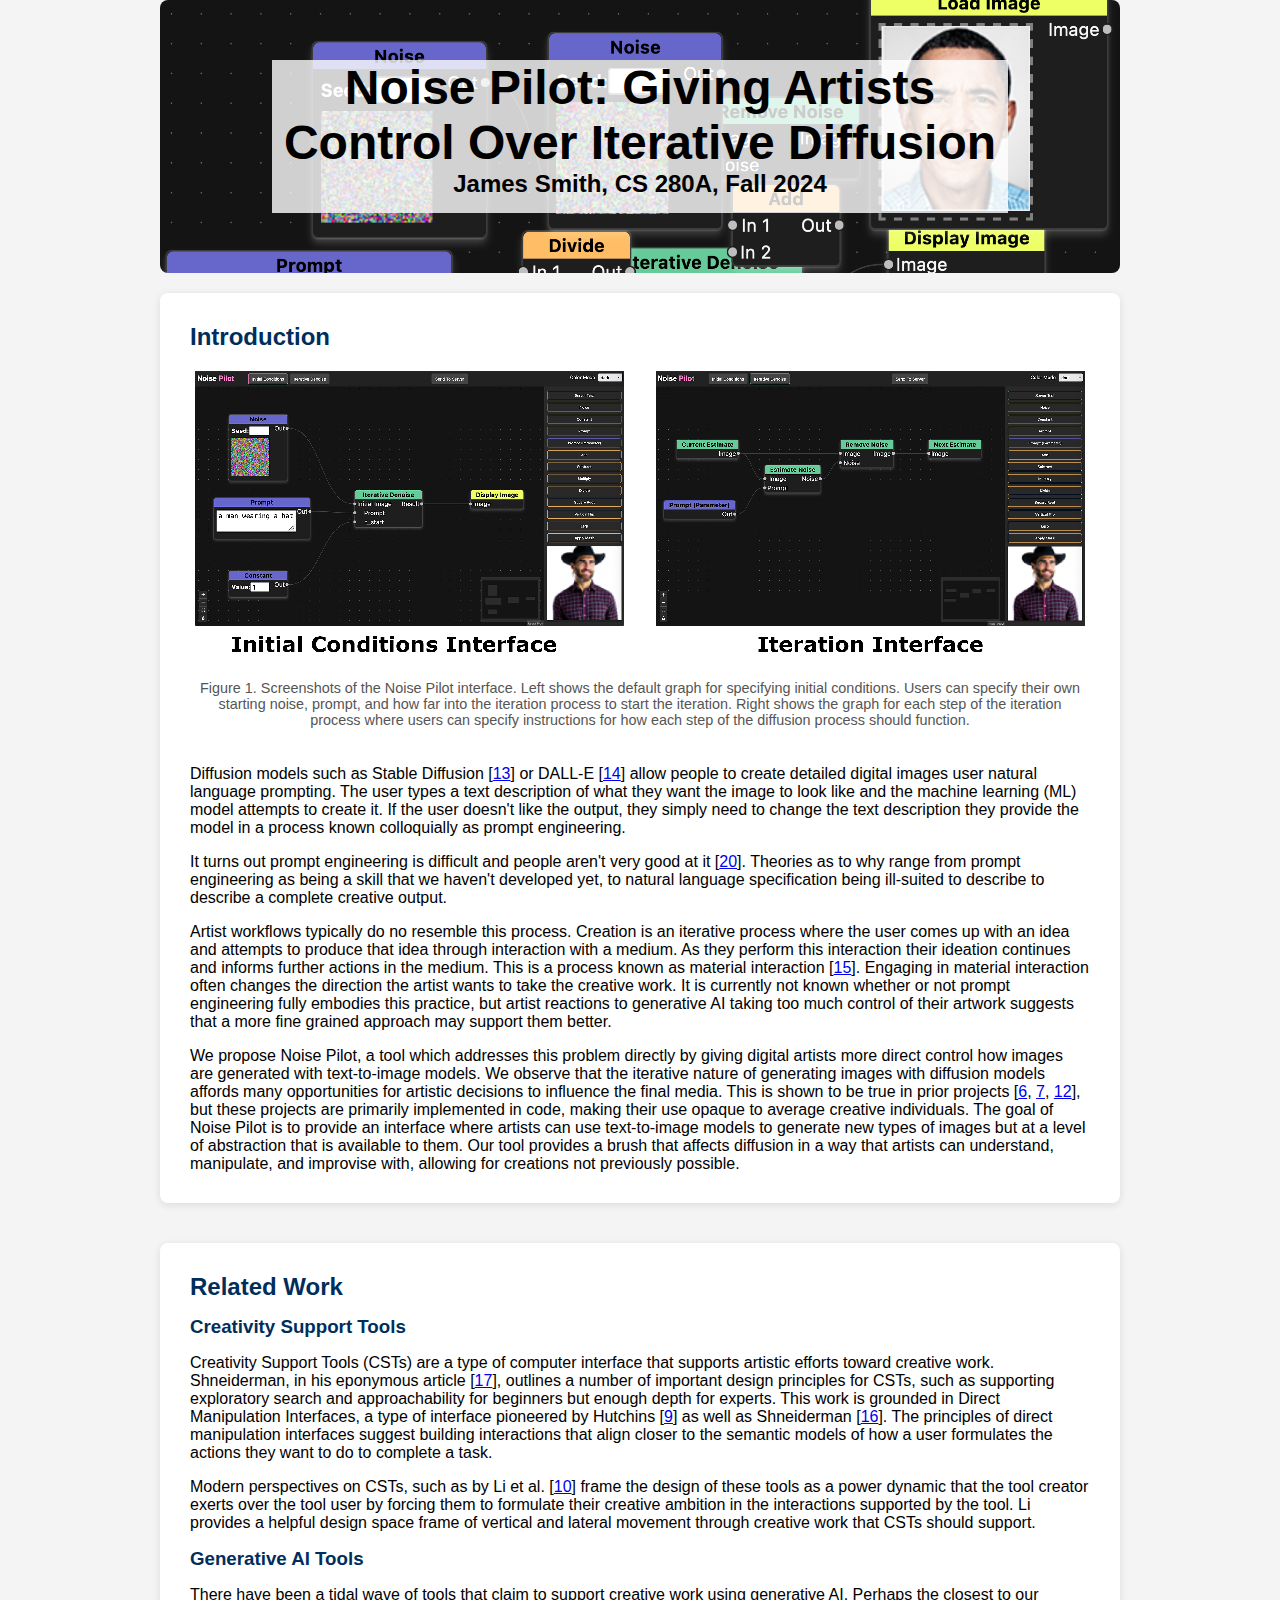
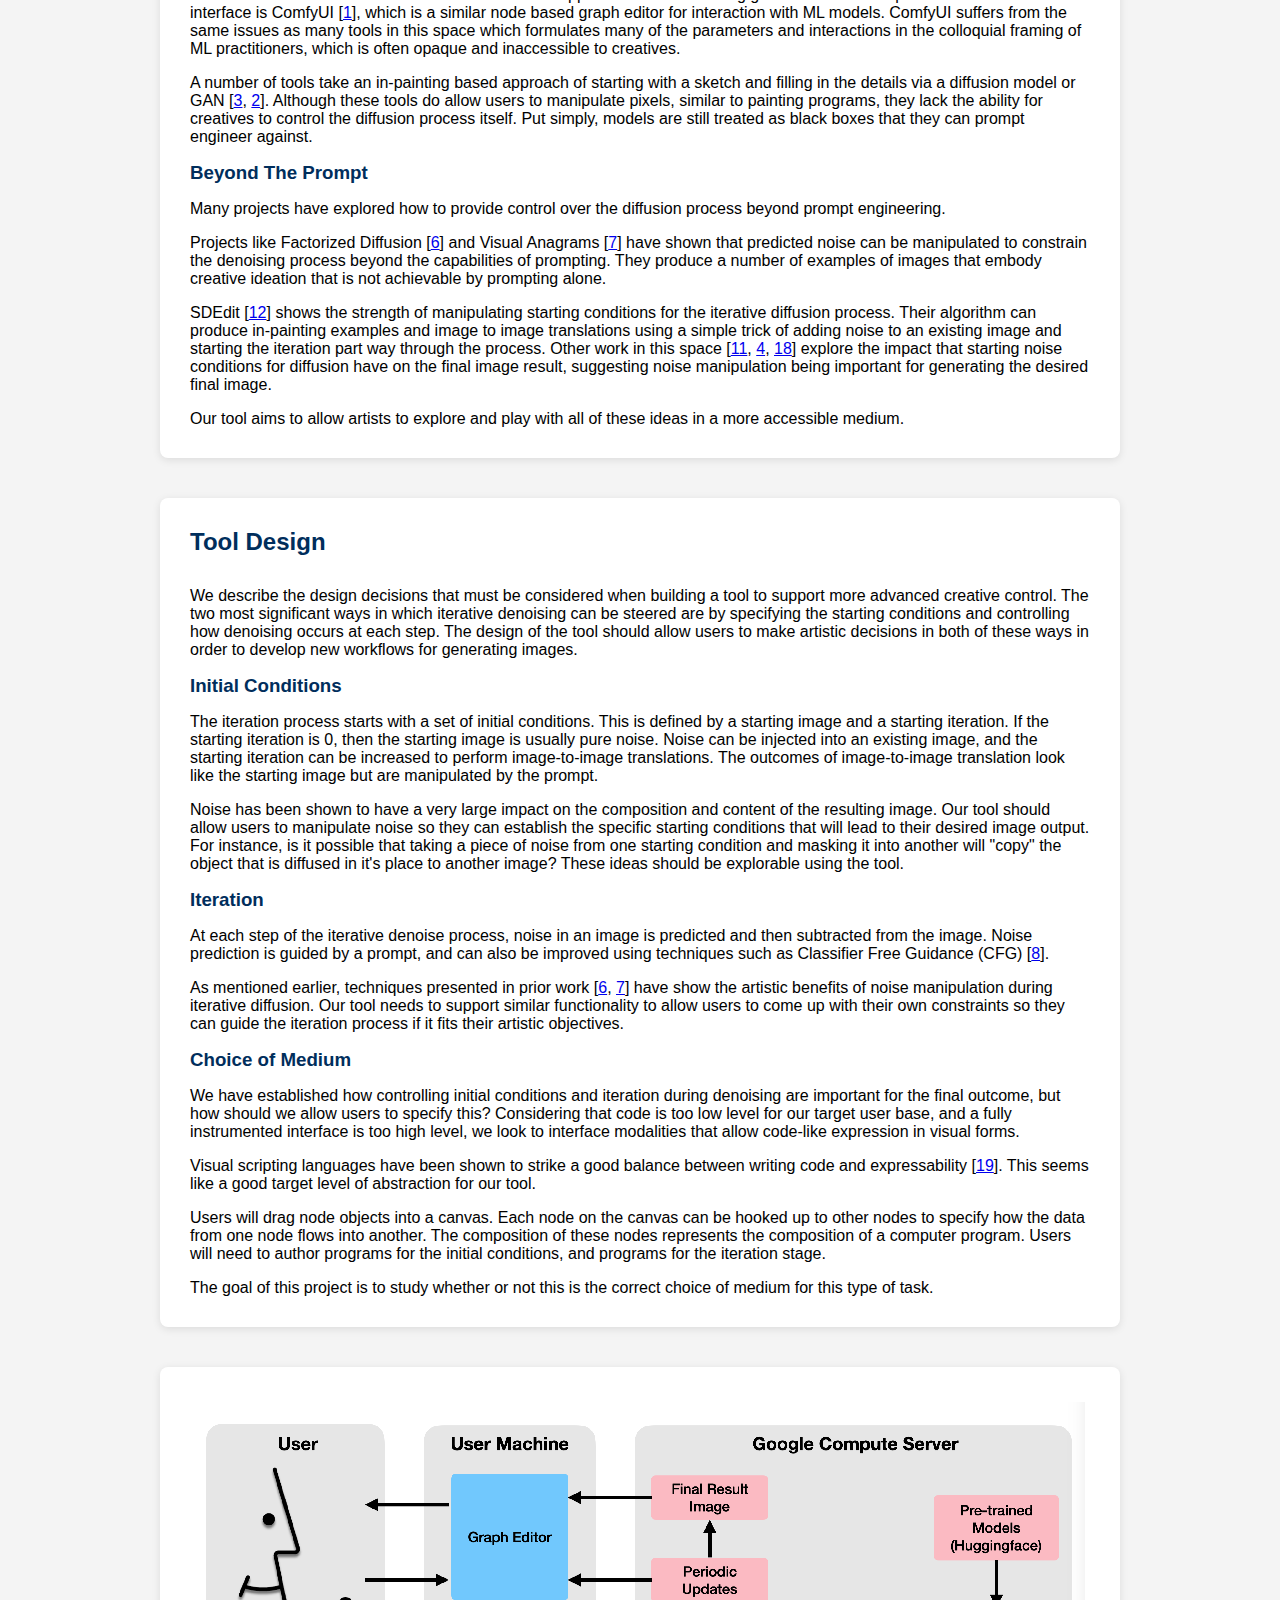
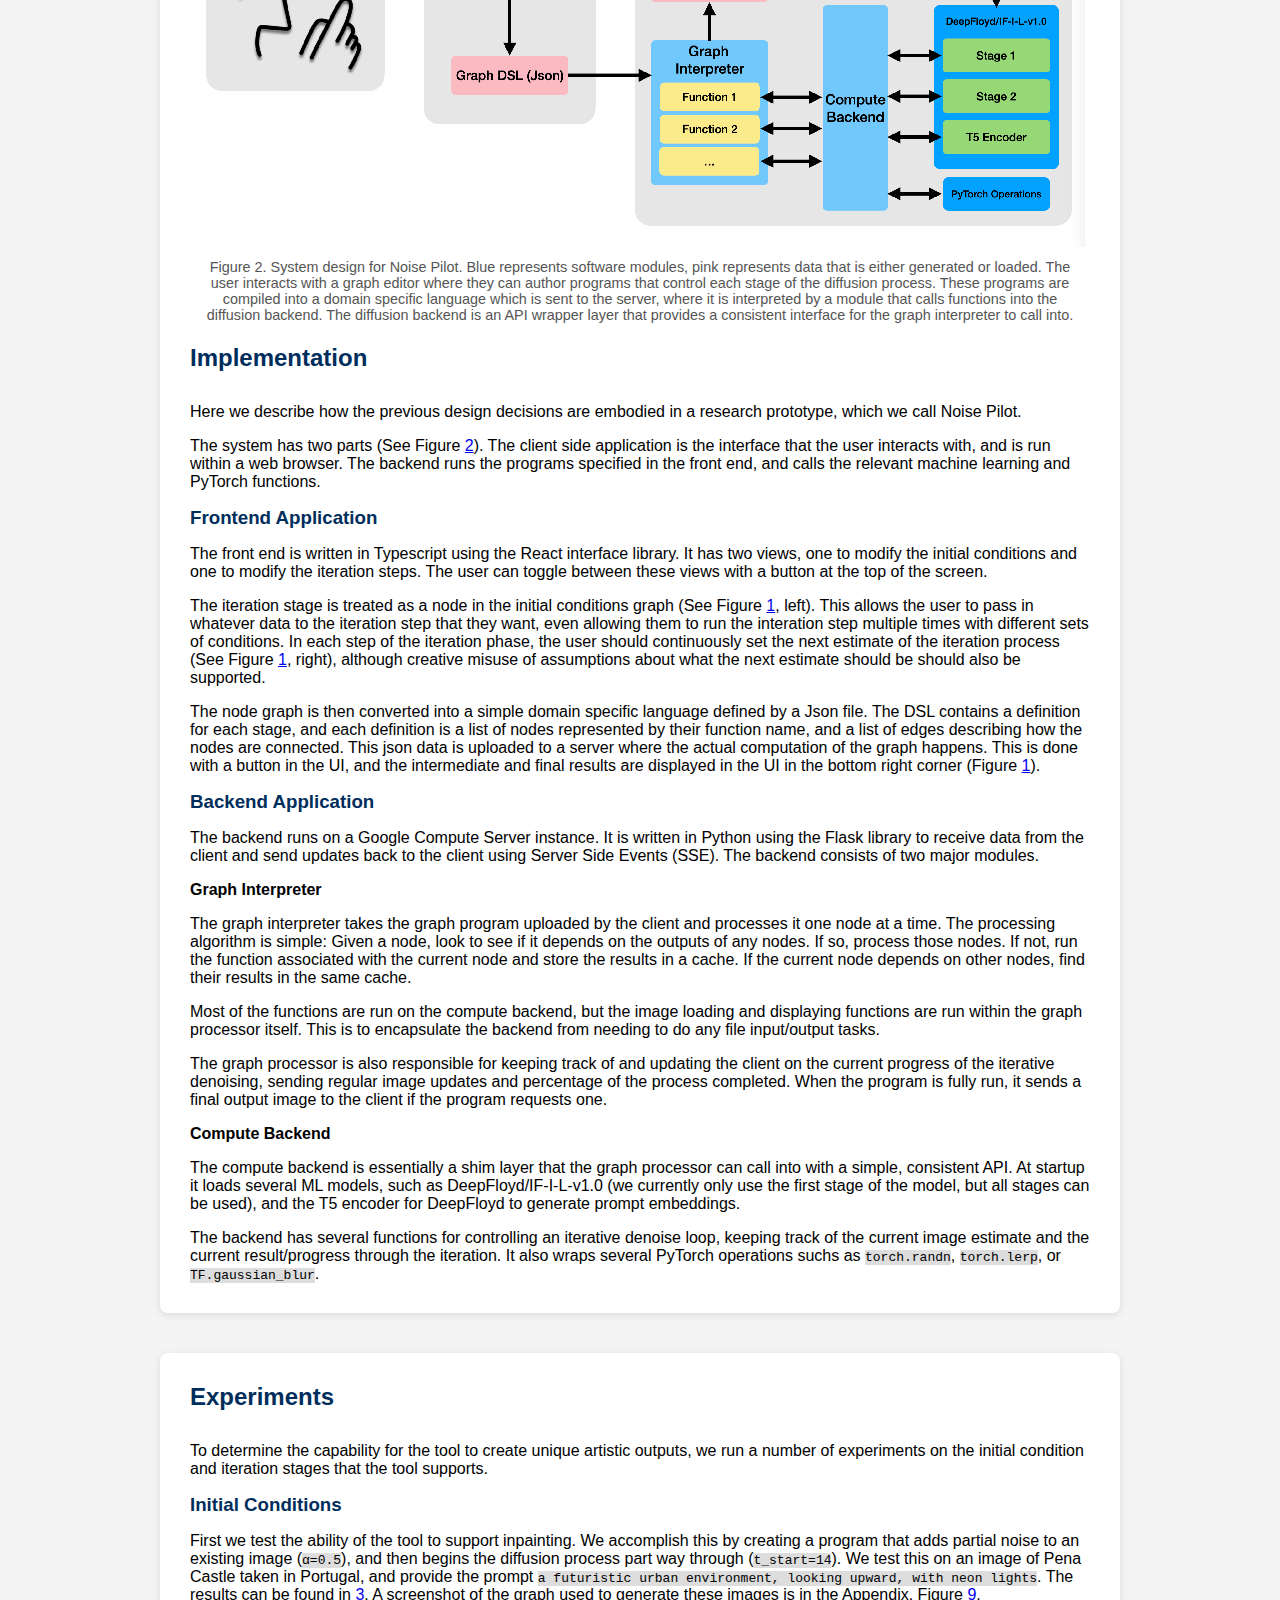
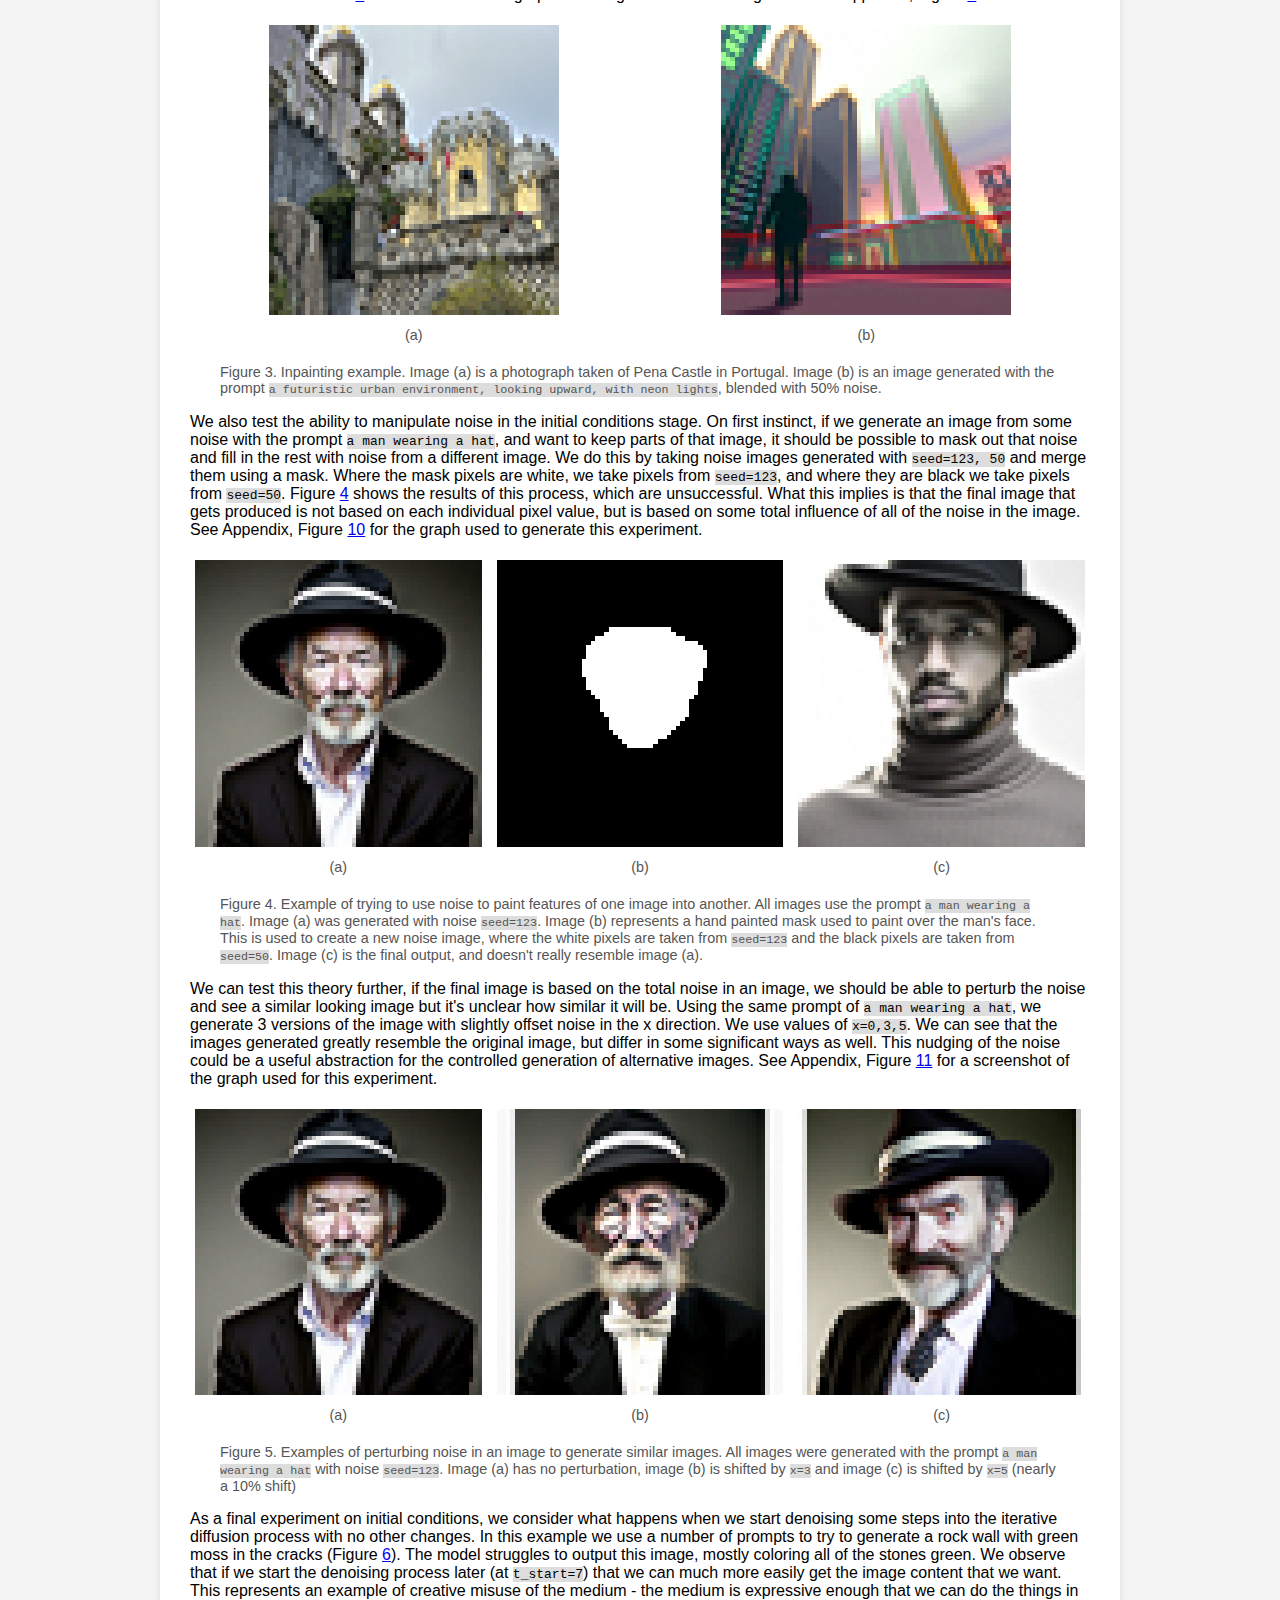
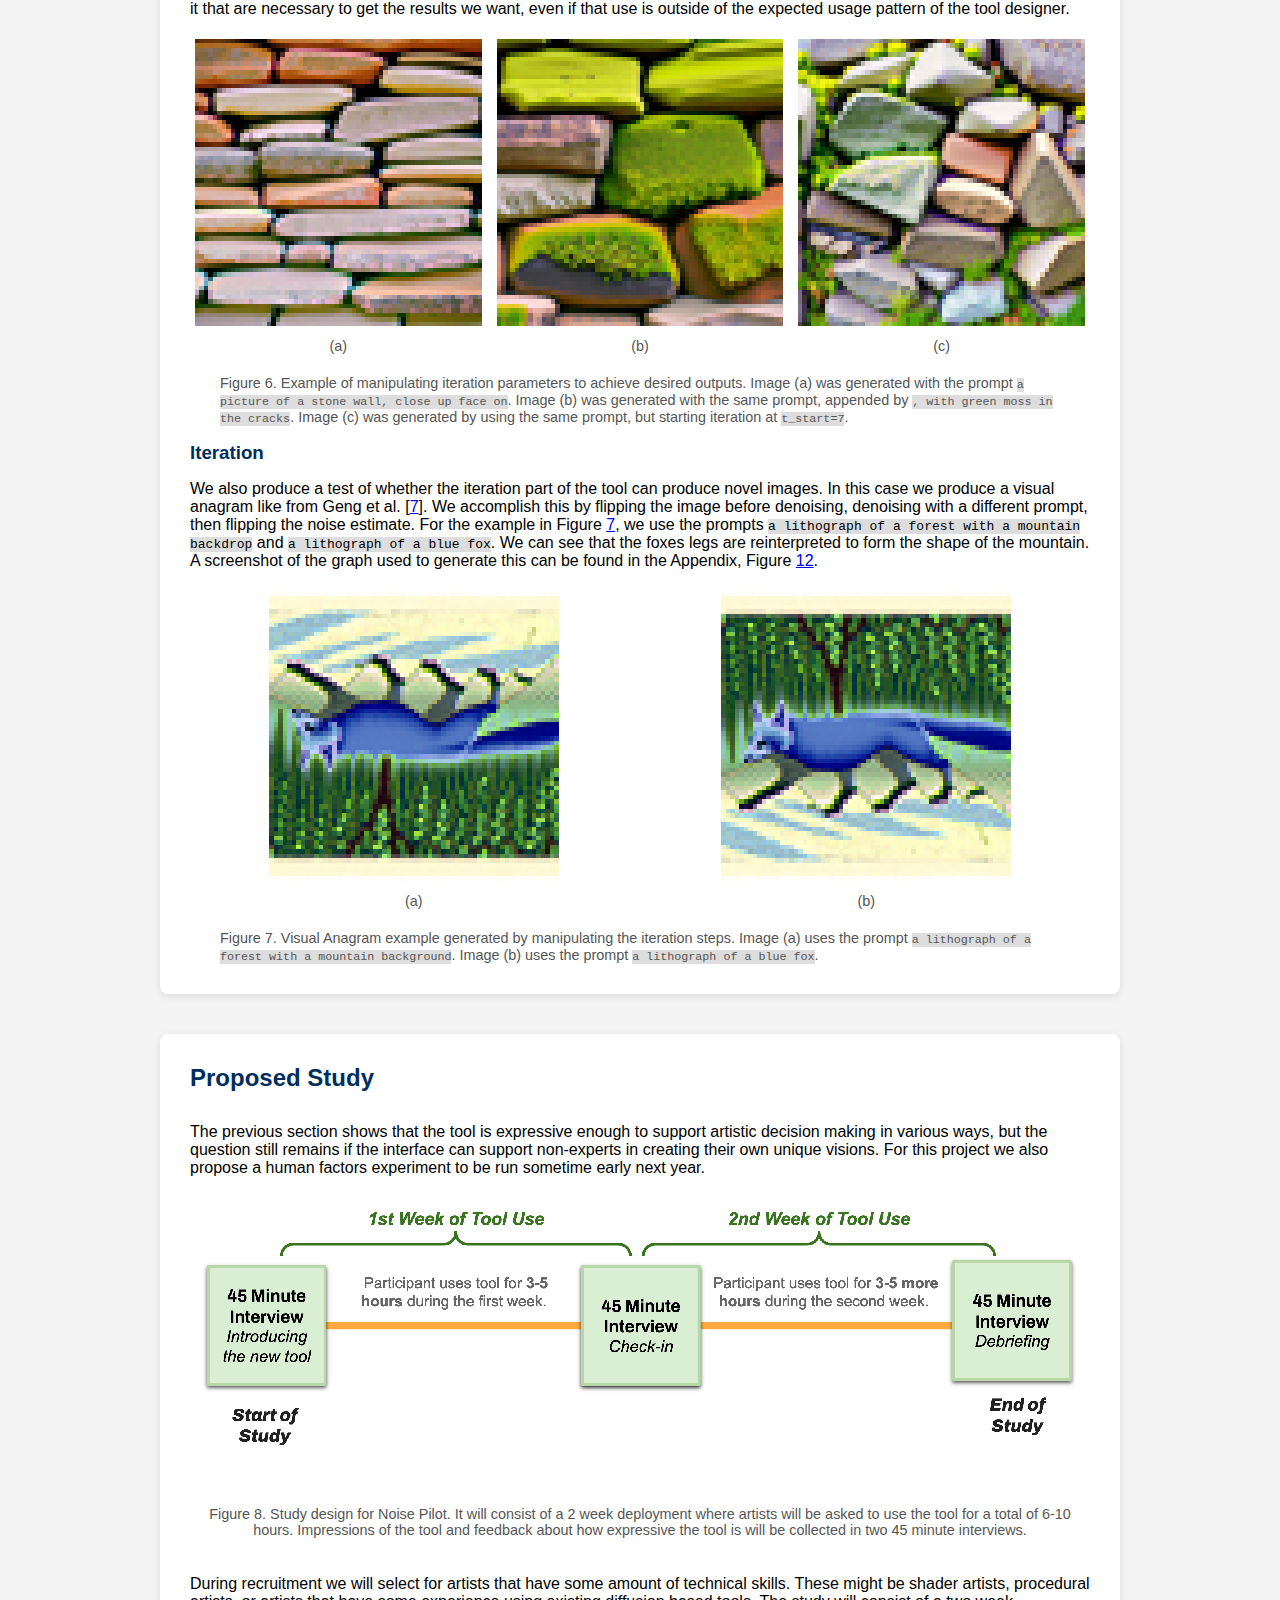
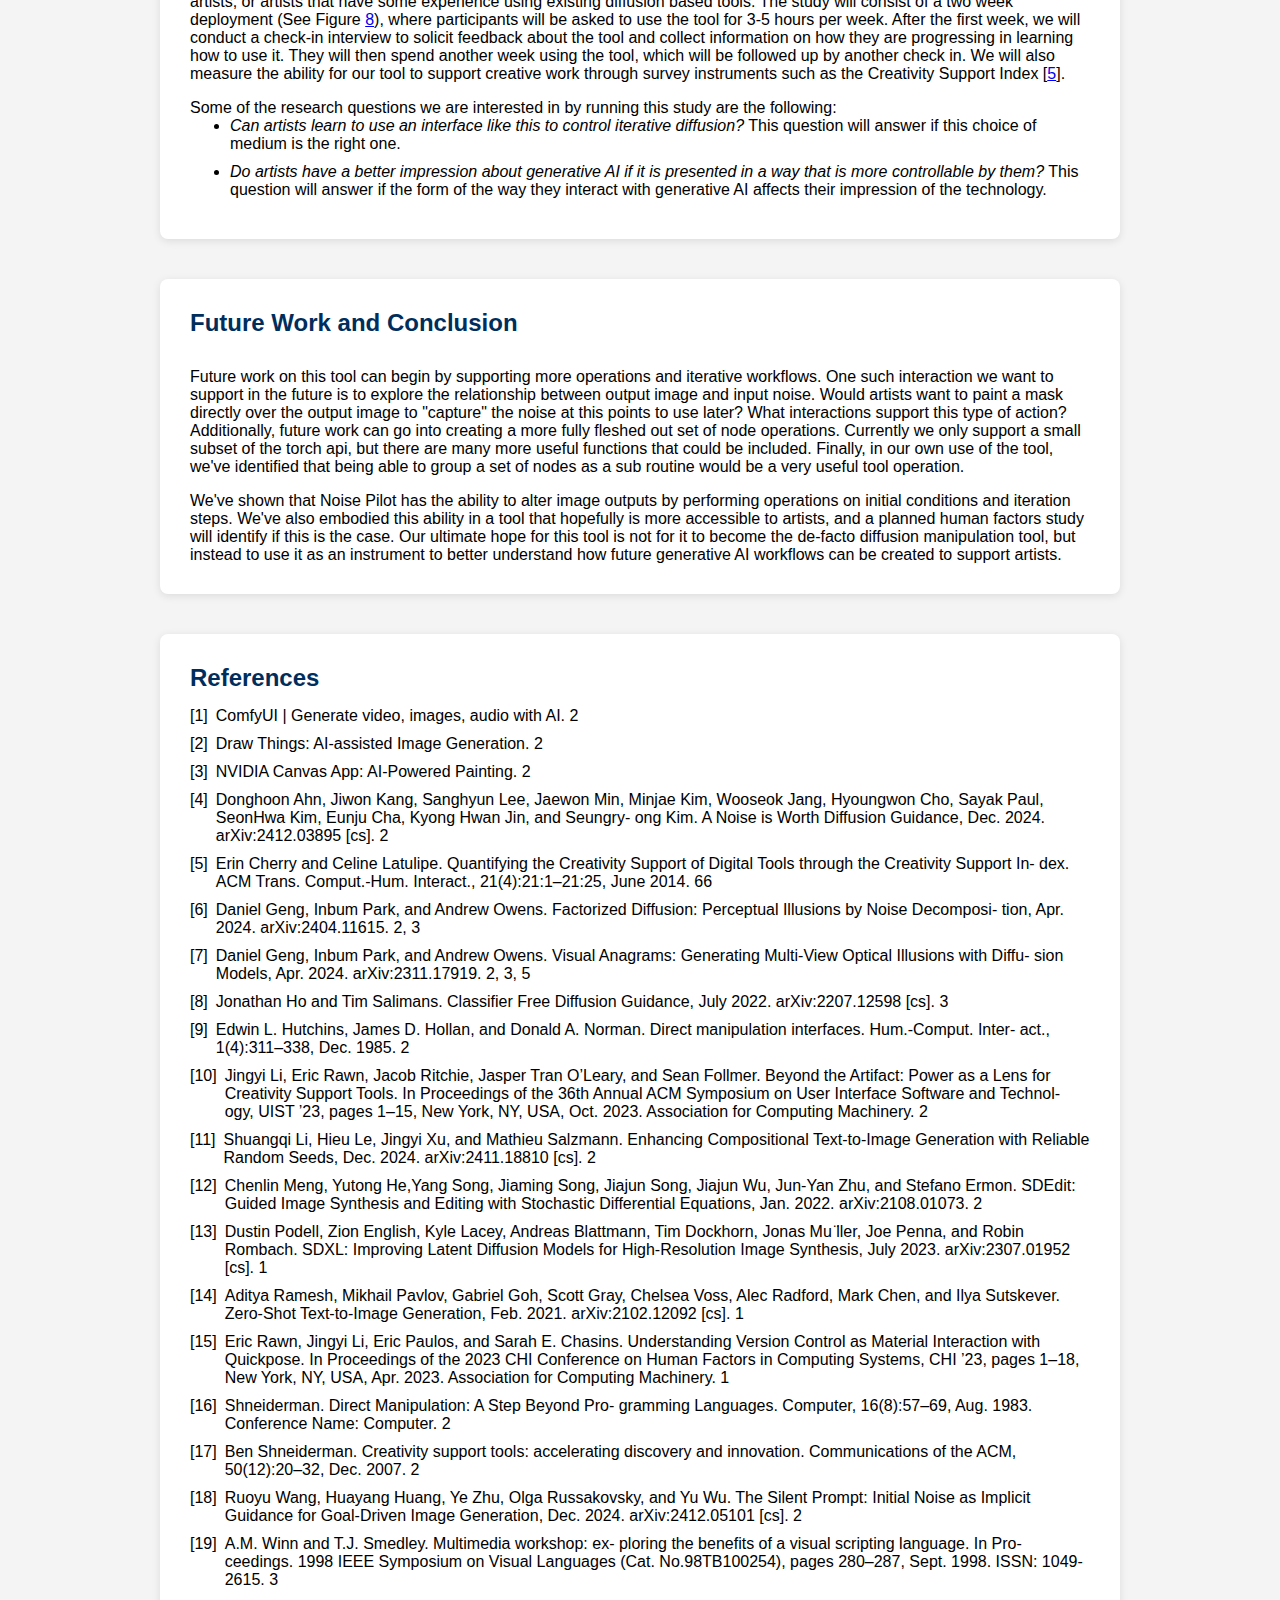
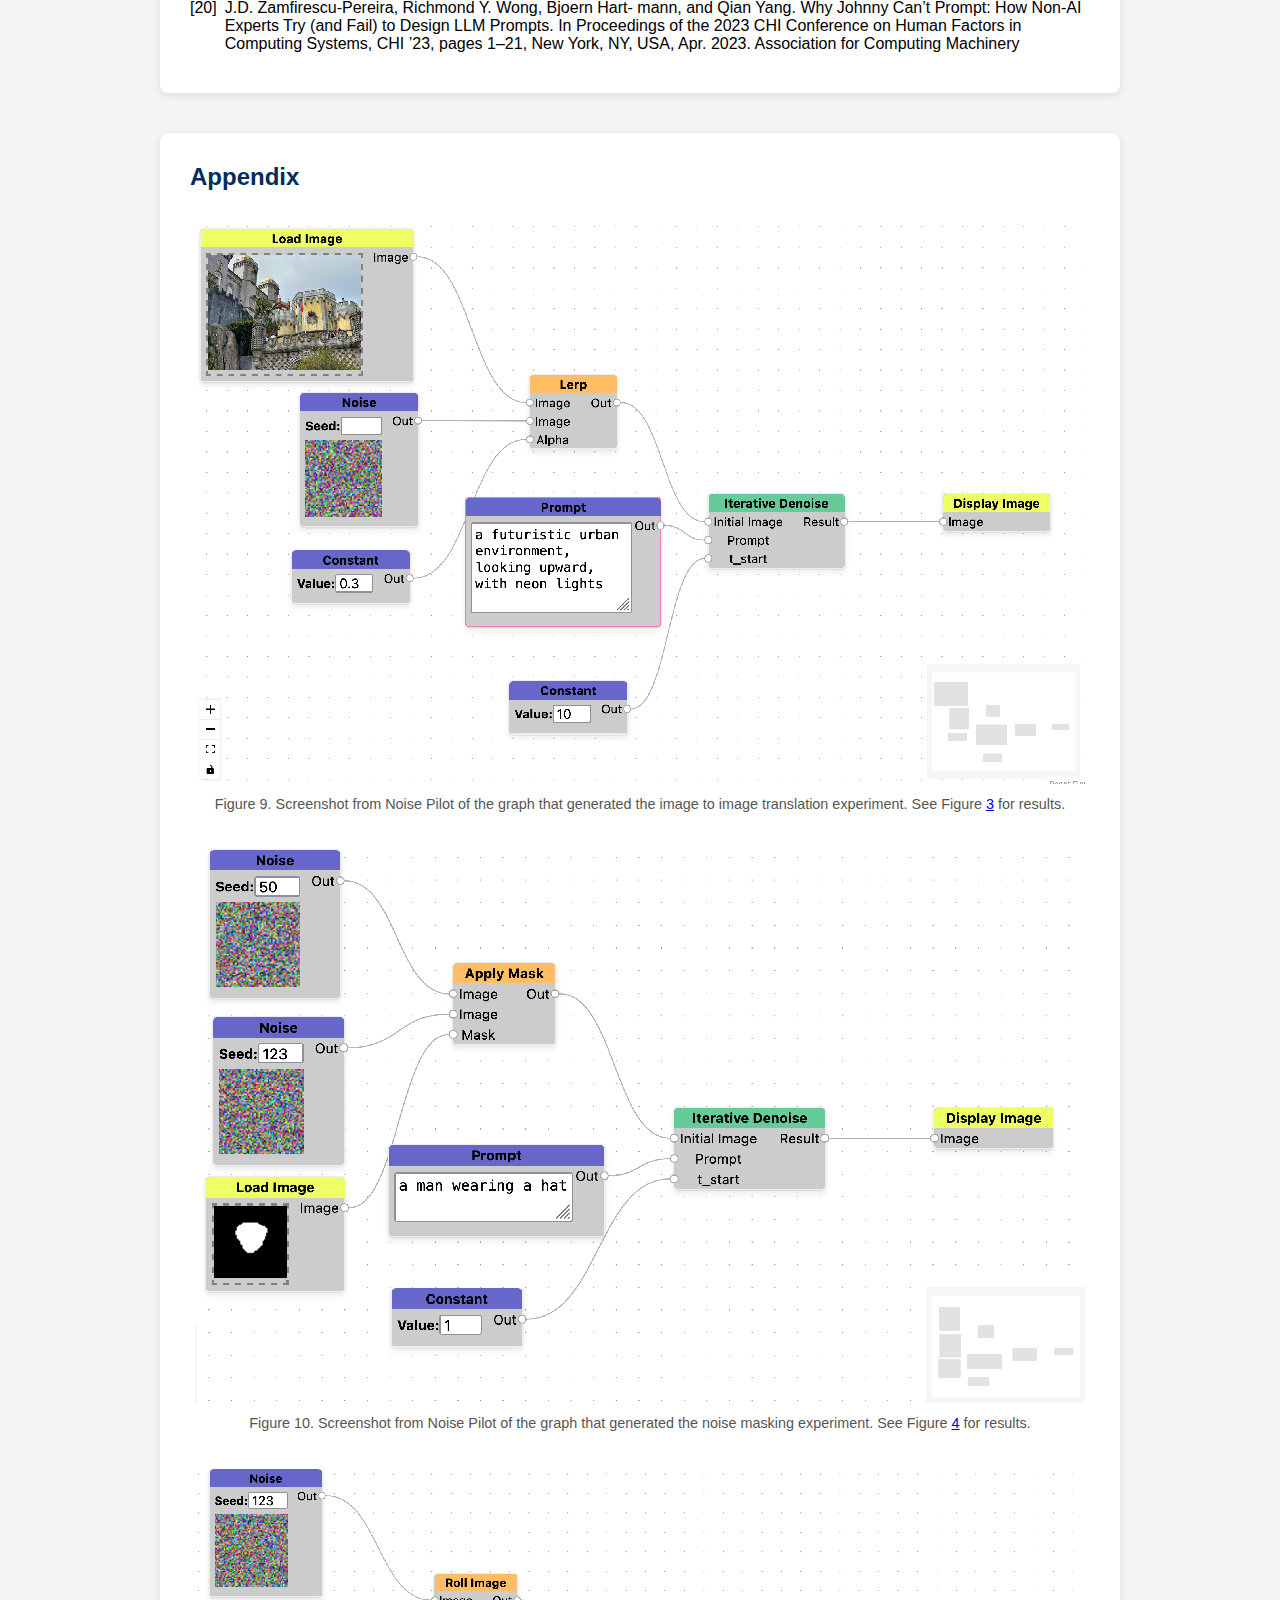
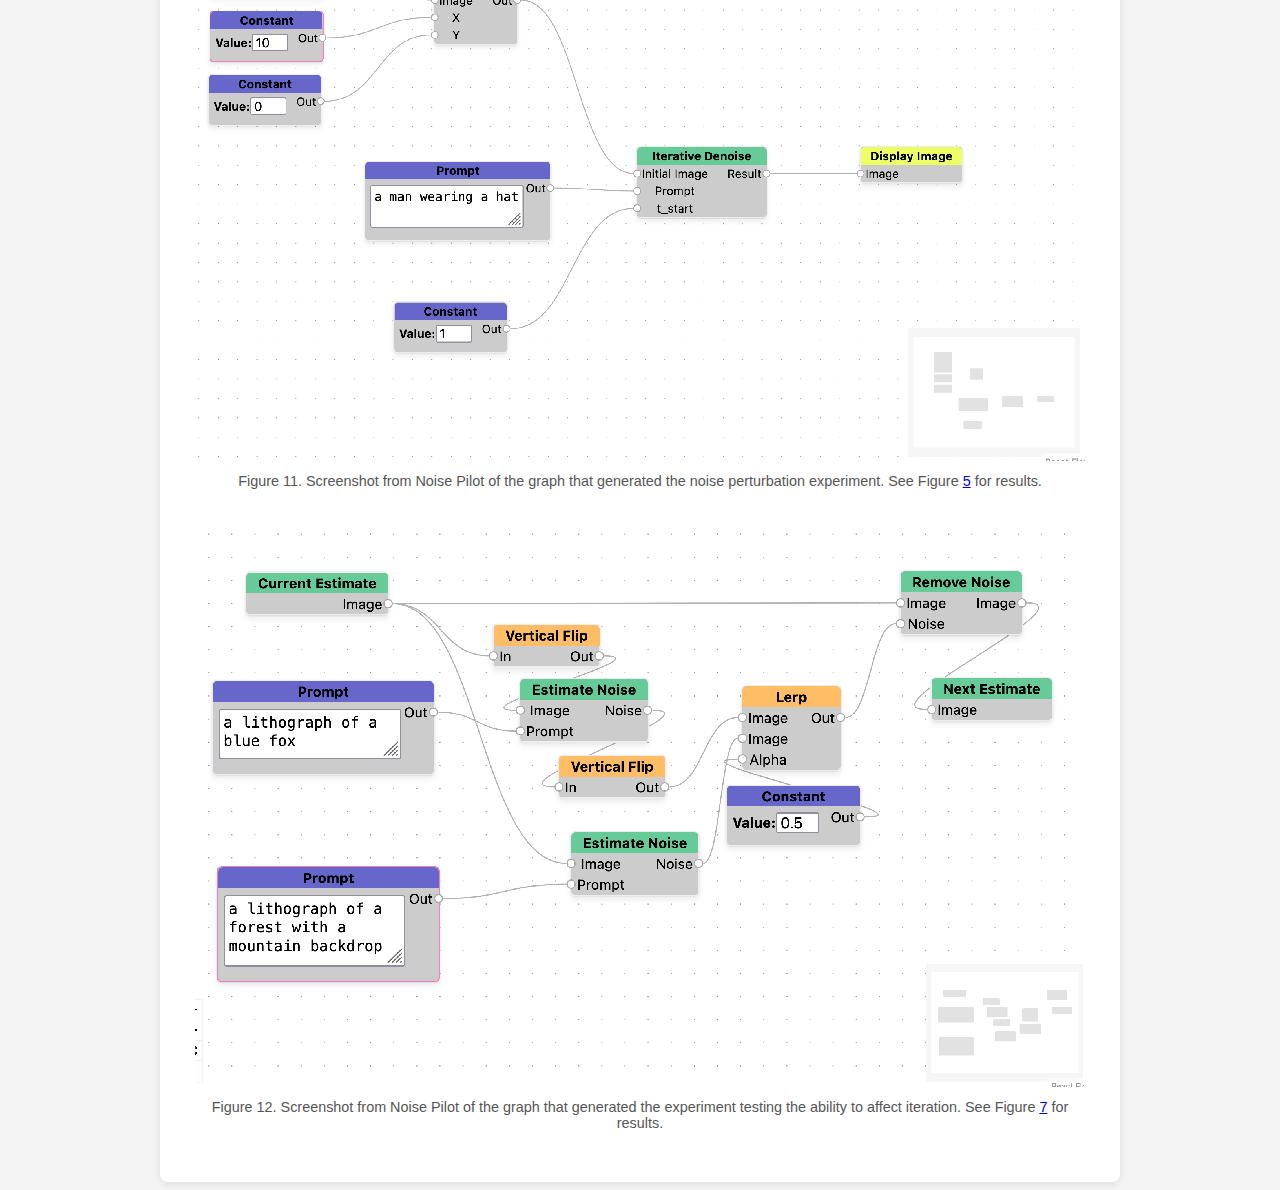
<file: 6/index.html>
<!DOCTYPE html>
<html lang="en">
  <head>
    <meta charset="UTF-8" />
    <meta name="viewport" content="width=device-width, initial-scale=1.0" />
    <title>CS280A Project 6</title>
    <link rel="stylesheet" href="styles.css" />
  </head>
  <body>
    <div class="container">
      <header class="jumbotron">
        <div class="header">
          <h1>Noise Pilot: Giving Artists Control Over Iterative Diffusion</h1>
          <p></p>
          <h2>James Smith, CS 280A, Fall 2024</h2>
        </div>
      </header>

      <section class="solution">
        <div class="content-area">
          <h2>Introduction</h2>
          <div class="gallery-1">
            <figure>
              <a name="teaser"></a>
              <img src="img/figure1.png" alt="" />
              <figcaption>
                Figure 1. Screenshots of the Noise Pilot interface. Left shows the default graph for specifying initial
                conditions. Users can specify their own starting noise, prompt, and how far into the iteration process
                to start the iteration. Right shows the graph for each step of the iteration process where users can
                specify instructions for how each step of the diffusion process should function.
              </figcaption>
            </figure>
          </div>
          <p>
            Diffusion models such as Stable Diffusion [<a href="#podell_sdxl_2023">13</a>] or DALL-E [<a
              href="#ramesh_zero-shot_2021"
              >14</a
            >] allow people to create detailed digital images user natural language prompting. The user types a text
            description of what they want the image to look like and the machine learning (ML) model attempts to create
            it. If the user doesn't like the output, they simply need to change the text description they provide the
            model in a process known colloquially as prompt engineering.
          </p>
          <p>
            It turns out prompt engineering is difficult and people aren't very good at it [<a
              href="#zamfirescu-pereira_why_2023"
              >20</a
            >]. Theories as to why range from prompt engineering as being a skill that we haven't developed yet, to
            natural language specification being ill-suited to describe to describe a complete creative output.
          </p>
          <p>
            Artist workflows typically do no resemble this process. Creation is an iterative process where the user
            comes up with an idea and attempts to produce that idea through interaction with a medium. As they perform
            this interaction their ideation continues and informs further actions in the medium. This is a process known
            as material interaction [<a href="#rawn_understanding_2023">15</a>]. Engaging in material interaction often
            changes the direction the artist wants to take the creative work. It is currently not known whether or not
            prompt engineering fully embodies this practice, but artist reactions to generative AI taking too much
            control of their artwork suggests that a more fine grained approach may support them better.
          </p>
          <p>
            We propose Noise Pilot, a tool which addresses this problem directly by giving digital artists more direct
            control how images are generated with text-to-image models. We observe that the iterative nature of
            generating images with diffusion models affords many opportunities for artistic decisions to influence the
            final media. This is shown to be true in prior projects [<a href="#geng_factorized_2024">6</a>,
            <a href="#geng_visual_2024">7</a>, <a href="#meng_sdedit_2022">12</a>], but these projects are primarily
            implemented in code, making their use opaque to average creative individuals. The goal of Noise Pilot is to
            provide an interface where artists can use text-to-image models to generate new types of images but at a
            level of abstraction that is available to them. Our tool provides a brush that affects diffusion in a way
            that artists can understand, manipulate, and improvise with, allowing for creations not previously possible.
          </p>
        </div>
      </section>

      <section class="solution">
        <div class="content-area">
          <h2>Related Work</h2>
          <h3>Creativity Support Tools</h3>
          <p>
            Creativity Support Tools (CSTs) are a type of computer interface that supports artistic efforts toward
            creative work. Shneiderman, in his eponymous article [<a href="#shneiderman_creativity_2007">17</a>],
            outlines a number of important design principles for CSTs, such as supporting exploratory search and
            approachability for beginners but enough depth for experts. This work is grounded in Direct Manipulation
            Interfaces, a type of interface pioneered by Hutchins [<a href="#hutchins_direct_1985">9</a>] as well as
            Shneiderman [<a href="#shneiderman_direct_1983">16</a>]. The principles of direct manipulation interfaces
            suggest building interactions that align closer to the semantic models of how a user formulates the actions
            they want to do to complete a task.
          </p>
          <p>
            Modern perspectives on CSTs, such as by Li et al. [<a href="#li_beyond_2023">10</a>] frame the design of
            these tools as a power dynamic that the tool creator exerts over the tool user by forcing them to formulate
            their creative ambition in the interactions supported by the tool. Li provides a helpful design space frame
            of vertical and lateral movement through creative work that CSTs should support.
          </p>
          <p></p>
          <h3>Generative AI Tools</h3>
          <p>
            There have been a tidal wave of tools that claim to support creative work using generative AI. Perhaps the
            closest to our interface is ComfyUI [<a href="#comfyui">1</a>], which is a similar node based graph editor
            for interaction with ML models. ComfyUI suffers from the same issues as many tools in this space which
            formulates many of the parameters and interactions in the colloquial framing of ML practitioners, which is
            often opaque and inaccessible to creatives.
          </p>
          <p>
            A number of tools take an in-painting based approach of starting with a sketch and filling in the details
            via a diffusion model or GAN [<a href="#nvidia-canvas">3</a>, <a href="#draw-things">2</a>]. Although these
            tools do allow users to manipulate pixels, similar to painting programs, they lack the ability for creatives
            to control the diffusion process itself. Put simply, models are still treated as black boxes that they can
            prompt engineer against.
          </p>
          <p></p>
          <h3>Beyond The Prompt</h3>
          <p>
            Many projects have explored how to provide control over the diffusion process beyond prompt engineering.
          </p>
          <p>
            Projects like Factorized Diffusion [<a href="#geng_factorized_2024">6</a>] and Visual Anagrams [<a
              href="#geng_visual_2024"
              >7</a
            >] have shown that predicted noise can be manipulated to constrain the denoising process beyond the
            capabilities of prompting. They produce a number of examples of images that embody creative ideation that is
            not achievable by prompting alone.
          </p>
          <p>
            SDEdit [<a href="#meng_sdedit_2022">12</a>] shows the strength of manipulating starting conditions for the
            iterative diffusion process. Their algorithm can produce in-painting examples and image to image
            translations using a simple trick of adding noise to an existing image and starting the iteration part way
            through the process. Other work in this space [<a href="#li_enhancing_2024">11</a>,
            <a href="#ahn_noise_2024">4</a>, <a href="#wang_silent_2024">18</a>] explore the impact that starting noise
            conditions for diffusion have on the final image result, suggesting noise manipulation being important for
            generating the desired final image.
          </p>
          <p>Our tool aims to allow artists to explore and play with all of these ideas in a more accessible medium.</p>
        </div>
      </section>

      <section class="solution">
        <div class="content-area">
          <h2>Tool Design</h2>
          <p>
            We describe the design decisions that must be considered when building a tool to support more advanced
            creative control. The two most significant ways in which iterative denoising can be steered are by
            specifying the starting conditions and controlling how denoising occurs at each step. The design of the tool
            should allow users to make artistic decisions in both of these ways in order to develop new workflows for
            generating images.
          </p>
          <p></p>
          <h3>Initial Conditions</h3>
          <p>
            The iteration process starts with a set of initial conditions. This is defined by a starting image and a
            starting iteration. If the starting iteration is 0, then the starting image is usually pure noise. Noise can
            be injected into an existing image, and the starting iteration can be increased to perform image-to-image
            translations. The outcomes of image-to-image translation look like the starting image but are manipulated by
            the prompt.
          </p>
          <p>
            Noise has been shown to have a very large impact on the composition and content of the resulting image. Our
            tool should allow users to manipulate noise so they can establish the specific starting conditions that will
            lead to their desired image output. For instance, is it possible that taking a piece of noise from one
            starting condition and masking it into another will "copy" the object that is diffused in it's place to
            another image? These ideas should be explorable using the tool.
          </p>
          <p></p>
          <h3>Iteration</h3>
          <p>
            At each step of the iterative denoise process, noise in an image is predicted and then subtracted from the
            image. Noise prediction is guided by a prompt, and can also be improved using techniques such as Classifier
            Free Guidance (CFG) [<a href="#ho_classifier-free_2022">8</a>].
          </p>
          <p>
            As mentioned earlier, techniques presented in prior work [<a href="#geng_factorized_2024">6</a>,
            <a href="#geng_visual_2024">7</a>] have show the artistic benefits of noise manipulation during iterative
            diffusion. Our tool needs to support similar functionality to allow users to come up with their own
            constraints so they can guide the iteration process if it fits their artistic objectives.
          </p>
          <p></p>
          <h3>Choice of Medium</h3>
          <p>
            We have established how controlling initial conditions and iteration during denoising are important for the
            final outcome, but how should we allow users to specify this? Considering that code is too low level for our
            target user base, and a fully instrumented interface is too high level, we look to interface modalities that
            allow code-like expression in visual forms.
          </p>
          <p>
            Visual scripting languages have been shown to strike a good balance between writing code and expressability
            [<a href="#winn_multimedia_1998">19</a>]. This seems like a good target level of abstraction for our tool.
          </p>
          <p>
            Users will drag node objects into a canvas. Each node on the canvas can be hooked up to other nodes to
            specify how the data from one node flows into another. The composition of these nodes represents the
            composition of a computer program. Users will need to author programs for the initial conditions, and
            programs for the iteration stage.
          </p>
          <p>
            The goal of this project is to study whether or not this is the correct choice of medium for this type of
            task.
          </p>
        </div>
      </section>

      <section class="solution">
        <div class="content-area">
          <a name="system-diagram"></a>
          <div class="gallery-1">
            <figure>
              <img src="img/system-diagram.png" alt="" />
              <figcaption>
                Figure 2. System design for Noise Pilot. Blue represents software modules, pink represents data that is
                either generated or loaded. The user interacts with a graph editor where they can author programs that
                control each stage of the diffusion process. These programs are compiled into a domain specific language
                which is sent to the server, where it is interpreted by a module that calls functions into the diffusion
                backend. The diffusion backend is an API wrapper layer that provides a consistent interface for the
                graph interpreter to call into.
              </figcaption>
            </figure>
          </div>
          <h2>Implementation</h2>
          <p>
            Here we describe how the previous design decisions are embodied in a research prototype, which we call Noise
            Pilot.
          </p>
          <p>
            The system has two parts (See Figure <a href="#system-diagram">2</a>). The client side application is the
            interface that the user interacts with, and is run within a web browser. The backend runs the programs
            specified in the front end, and calls the relevant machine learning and PyTorch functions.
          </p>
          <p></p>
          <h3>Frontend Application</h3>
          <p>
            The front end is written in Typescript using the React interface library. It has two views, one to modify
            the initial conditions and one to modify the iteration steps. The user can toggle between these views with a
            button at the top of the screen.
          </p>
          <p>
            The iteration stage is treated as a node in the initial conditions graph (See Figure
            <a href="#teaser">1</a>, left). This allows the user to pass in whatever data to the iteration step that
            they want, even allowing them to run the interation step multiple times with different sets of conditions.
            In each step of the iteration phase, the user should continuously set the next estimate of the iteration
            process (See Figure <a href="#teaser">1</a>, right), although creative misuse of assumptions about what the
            next estimate should be should also be supported.
          </p>
          <p>
            The node graph is then converted into a simple domain specific language defined by a Json file. The DSL
            contains a definition for each stage, and each definition is a list of nodes represented by their function
            name, and a list of edges describing how the nodes are connected. This json data is uploaded to a server
            where the actual computation of the graph happens. This is done with a button in the UI, and the
            intermediate and final results are displayed in the UI in the bottom right corner (Figure
            <a href="#teaser">1</a>).
          </p>
          <p></p>
          <h3>Backend Application</h3>
          <p>
            The backend runs on a Google Compute Server instance. It is written in Python using the Flask library to
            receive data from the client and send updates back to the client using Server Side Events (SSE). The backend
            consists of two major modules.
          </p>
          <p></p>
          <h4>Graph Interpreter</h4>
          <p>
            The graph interpreter takes the graph program uploaded by the client and processes it one node at a time.
            The processing algorithm is simple: Given a node, look to see if it depends on the outputs of any nodes. If
            so, process those nodes. If not, run the function associated with the current node and store the results in
            a cache. If the current node depends on other nodes, find their results in the same cache.
          </p>
          <p>
            Most of the functions are run on the compute backend, but the image loading and displaying functions are run
            within the graph processor itself. This is to encapsulate the backend from needing to do any file
            input/output tasks.
          </p>
          <p>
            The graph processor is also responsible for keeping track of and updating the client on the current progress
            of the iterative denoising, sending regular image updates and percentage of the process completed. When the
            program is fully run, it sends a final output image to the client if the program requests one.
          </p>
          <p></p>
          <h4>Compute Backend</h4>
          <p>
            The compute backend is essentially a shim layer that the graph processor can call into with a simple,
            consistent API. At startup it loads several ML models, such as DeepFloyd/IF-I-L-v1.0 (we currently only use
            the first stage of the model, but all stages can be used), and the T5 encoder for DeepFloyd to generate
            prompt embeddings.
          </p>
          <p>
            The backend has several functions for controlling an iterative denoise loop, keeping track of the current
            image estimate and the current result/progress through the iteration. It also wraps several PyTorch
            operations suchs as <tt>torch.randn</tt>, <tt>torch.lerp</tt>, or <tt>TF.gaussian_blur</tt>.
          </p>
        </div>
      </section>

      <section class="solution">
        <div class="content-area">
          <h2>Experiments</h2>
          <p>
            To determine the capability for the tool to create unique artistic outputs, we run a number of experiments
            on the initial condition and iteration stages that the tool supports.
          </p>
          <p></p>
          <h3>Initial Conditions</h3>
          <p>
            First we test the ability of the tool to support inpainting. We accomplish this by creating a program that
            adds partial noise to an existing image (<span class="eq">α=0.5</span>), and then begins the diffusion
            process part way through (<span class="eq">t_start=14</span>). We test this on an image of Pena Castle taken
            in Portugal, and provide the prompt
            <tt>a futuristic urban environment, looking upward, with neon lights</tt>. The results can be found in
            <a href="#pena">3</a>. A screenshot of the graph used to generate these images is in the Appendix, Figure
            <a href="#graph-im-2-im">9</a>.
          </p>
          <p></p>
          <a name="pena"></a>
          <div class="gallery-2">
            <figure>
              <img src="img/pena.png" alt="" />
              <figcaption>(a)</figcaption>
            </figure>
            <figure>
              <img src="img/pena-future-2.png" alt="" />
              <figcaption>(b)</figcaption>
            </figure>
          </div>
          <p class="caption">
            Figure 3. Inpainting example. Image (a) is a photograph taken of Pena Castle in Portugal. Image (b) is an
            image generated with the prompt <tt>a futuristic urban environment, looking upward, with neon lights</tt>,
            blended with 50% noise.
          </p>
          <p>
            We also test the ability to manipulate noise in the initial conditions stage. On first instinct, if we
            generate an image from some noise with the prompt <tt>a man wearing a hat</tt>, and want to keep parts of
            that image, it should be possible to mask out that noise and fill in the rest with noise from a different
            image. We do this by taking noise images generated with <span class="eq">seed=123, 50</span> and merge them
            using a mask. Where the mask pixels are white, we take pixels from <span class="eq">seed=123</span>, and
            where they are black we take pixels from <span class="eq">seed=50</span>. Figure <a href="#man">4</a> shows
            the results of this process, which are unsuccessful. What this implies is that the final image that gets
            produced is not based on each individual pixel value, but is based on some total influence of all of the
            noise in the image. See Appendix, Figure <a href="#graph-man">10</a> for the graph used to generate this
            experiment.
          </p>
          <p></p>
          <a name="man"></a>
          <div class="gallery-3">
            <figure>
              <img src="img/man-1.png" alt="" />
              <figcaption>(a)</figcaption>
            </figure>
            <figure>
              <img src="img/facemask.png" alt="" />
              <figcaption>(b)</figcaption>
            </figure>
            <figure>
              <img src="img/man-2.png" alt="" />
              <figcaption>(c)</figcaption>
            </figure>
          </div>
          <p class="caption">
            Figure 4. Example of trying to use noise to paint features of one image into another. All images use the
            prompt <tt>a man wearing a hat</tt>. Image (a) was generated with noise <span class="eq">seed=123</span>.
            Image (b) represents a hand painted mask used to paint over the man's face. This is used to create a new
            noise image, where the white pixels are taken from <span class="eq">seed=123</span> and the black pixels are
            taken from <span class="eq">seed=50</span>. Image (c) is the final output, and doesn't really resemble image
            (a).
          </p>
          <p>
            We can test this theory further, if the final image is based on the total noise in an image, we should be
            able to perturb the noise and see a similar looking image but it's unclear how similar it will be. Using the
            same prompt of <tt>a man wearing a hat</tt>, we generate 3 versions of the image with slightly offset noise
            in the x direction. We use values of <span class="eq">x=0,3,5</span>. We can see that the images generated
            greatly resemble the original image, but differ in some significant ways as well. This nudging of the noise
            could be a useful abstraction for the controlled generation of alternative images. See Appendix, Figure
            <a href="#graph-noise">11</a> for a screenshot of the graph used for this experiment.
          </p>
          <p></p>
          <a name="noise"></a>
          <div class="gallery-3">
            <figure>
              <img src="img/noise-1.png" alt="" />
              <figcaption>(a)</figcaption>
            </figure>
            <figure>
              <img src="img/noise-2.png" alt="" />
              <figcaption>(b)</figcaption>
            </figure>
            <figure>
              <img src="img/noise-3.png" alt="" />
              <figcaption>(c)</figcaption>
            </figure>
          </div>
          <p class="caption">
            Figure 5. Examples of perturbing noise in an image to generate similar images. All images were generated
            with the prompt <tt>a man wearing a hat</tt> with noise <span class="eq">seed=123</span>. Image (a) has no
            perturbation, image (b) is shifted by <span class="eq">x=3</span> and image (c) is shifted by
            <span class="eq">x=5</span> (nearly a 10% shift)
          </p>
          <p>
            As a final experiment on initial conditions, we consider what happens when we start denoising some steps
            into the iterative diffusion process with no other changes. In this example we use a number of prompts to
            try to generate a rock wall with green moss in the cracks (Figure <a href="#wall">6</a>). The model
            struggles to output this image, mostly coloring all of the stones green. We observe that if we start the
            denoising process later (at <span class="eq">t_start=7</span>) that we can much more easily get the image
            content that we want. This represents an example of creative misuse of the medium - the medium is expressive
            enough that we can do the things in it that are necessary to get the results we want, even if that use is
            outside of the expected usage pattern of the tool designer.
          </p>
          <p></p>
          <a name="wall"></a>
          <div class="gallery-3">
            <figure>
              <img src="img/wall-1.png" alt="" />
              <figcaption>(a)</figcaption>
            </figure>
            <figure>
              <img src="img/wall-2.png" alt="" />
              <figcaption>(b)</figcaption>
            </figure>
            <figure>
              <img src="img/wall-3.png" alt="" />
              <figcaption>(c)</figcaption>
            </figure>
          </div>
          <p class="caption">
            Figure 6. Example of manipulating iteration parameters to achieve desired outputs. Image (a) was generated
            with the prompt <tt>a picture of a stone wall, close up face on</tt>. Image (b) was generated with the same
            prompt, appended by <tt>, with green moss in the cracks</tt>. Image (c) was generated by using the same
            prompt, but starting iteration at <span class="eq">t_start=7</span>.
          </p>
          <p></p>
          <h3>Iteration</h3>
          <p>
            We also produce a test of whether the iteration part of the tool can produce novel images. In this case we
            produce a visual anagram like from Geng et al. [<a href="#geng_visual_2024">7</a>]. We accomplish this by
            flipping the image before denoising, denoising with a different prompt, then flipping the noise estimate.
            For the example in Figure <a href="#fox">7</a>, we use the prompts
            <tt>a lithograph of a forest with a mountain backdrop</tt> and <tt>a lithograph of a blue fox</tt>. We can
            see that the foxes legs are reinterpreted to form the shape of the mountain. A screenshot of the graph used
            to generate this can be found in the Appendix, Figure <a href="#graph-fox">12</a>.
          </p>
          <p></p>
          <a name="fox"></a>
          <div class="gallery-2">
            <figure>
              <img src="img/fox-1.png" alt="" />
              <figcaption>(a)</figcaption>
            </figure>
            <figure>
              <img src="img/fox-2.png" alt="" />
              <figcaption>(b)</figcaption>
            </figure>
          </div>
          <p class="caption">
            Figure 7. Visual Anagram example generated by manipulating the iteration steps. Image (a) uses the prompt
            <tt>a lithograph of a forest with a mountain background</tt>. Image (b) uses the prompt
            <tt>a lithograph of a blue fox</tt>.
          </p>
        </div>
      </section>

      <section class="solution">
        <div class="content-area">
          <h2>Proposed Study</h2>
          <p>
            The previous section shows that the tool is expressive enough to support artistic decision making in various
            ways, but the question still remains if the interface can support non-experts in creating their own unique
            visions. For this project we also propose a human factors experiment to be run sometime early next year.
          </p>
          <a name="study-design"></a>
          <div class="gallery-1">
            <figure>
              <img src="img/study.png" alt="" />
              <figcaption>
                Figure 8. Study design for Noise Pilot. It will consist of a 2 week deployment where artists will be
                asked to use the tool for a total of 6-10 hours. Impressions of the tool and feedback about how
                expressive the tool is will be collected in two 45 minute interviews.
              </figcaption>
            </figure>
          </div>
          <p>
            During recruitment we will select for artists that have some amount of technical skills. These might be
            shader artists, procedural artists, or artists that have some experience using existing diffusion based
            tools. The study will consist of a two week deployment (See Figure <a href="#study-design">8</a>), where
            participants will be asked to use the tool for 3-5 hours per week. After the first week, we will conduct a
            check-in interview to solicit feedback about the tool and collect information on how they are progressing in
            learning how to use it. They will then spend another week using the tool, which will be followed up by
            another check in. We will also measure the ability for our tool to support creative work through survey
            instruments such as the Creativity Support Index [<a href="#cherry_quantifying_2014">5</a>].
          </p>
          <p>Some of the research questions we are interested in by running this study are the following:</p>
          <ul>
            <li>
              <i>Can artists learn to use an interface like this to control iterative diffusion?</i> This question will
              answer if this choice of medium is the right one.
            </li>
            <li>
              <i
                >Do artists have a better impression about generative AI if it is presented in a way that is more
                controllable by them?</i
              >
              This question will answer if the form of the way they interact with generative AI affects their impression
              of the technology.
            </li>
          </ul>
        </div>
      </section>

      <section class="solution">
        <div class="content-area">
          <h2>Future Work and Conclusion</h2>
          <p>
            Future work on this tool can begin by supporting more operations and iterative workflows. One such
            interaction we want to support in the future is to explore the relationship between output image and input
            noise. Would artists want to paint a mask directly over the output image to "capture" the noise at this
            points to use later? What interactions support this type of action? Additionally, future work can go into
            creating a more fully fleshed out set of node operations. Currently we only support a small subset of the
            torch api, but there are many more useful functions that could be included. Finally, in our own use of the
            tool, we've identified that being able to group a set of nodes as a sub routine would be a very useful tool
            operation.
          </p>
          <p>
            We've shown that Noise Pilot has the ability to alter image outputs by performing operations on initial
            conditions and iteration steps. We've also embodied this ability in a tool that hopefully is more accessible
            to artists, and a planned human factors study will identify if this is the case. Our ultimate hope for this
            tool is not for it to become the de-facto diffusion manipulation tool, but instead to use it as an
            instrument to better understand how future generative AI workflows can be created to support artists.
          </p>
        </div>
      </section>

      <section class="solution">
        <div class="content-area">
          <h2>References</h2>
          <ol class="references">
            <li><a name="comfyui"></a>ComfyUI | Generate video, images, audio with AI. 2</li>
            <li><a name="draw-things"></a>Draw Things: AI-assisted Image Generation. 2</li>
            <li><a name="nvidia-canvas"></a>NVIDIA Canvas App: AI-Powered Painting. 2</li>
            <li>
              <a name="ahn_noise_2024"></a>
              Donghoon Ahn, Jiwon Kang, Sanghyun Lee, Jaewon Min, Minjae Kim, Wooseok Jang, Hyoungwon Cho, Sayak Paul,
              SeonHwa Kim, Eunju Cha, Kyong Hwan Jin, and Seungry- ong Kim. A Noise is Worth Diffusion Guidance, Dec.
              2024. arXiv:2412.03895 [cs]. 2
            </li>
            <li>
              <a name="cherry_quantifying_2014"></a>
              Erin Cherry and Celine Latulipe. Quantifying the Creativity Support of Digital Tools through the
              Creativity Support In- dex. ACM Trans. Comput.-Hum. Interact., 21(4):21:1–21:25, June 2014. 66
            </li>
            <li>
              <a name="geng_factorized_2024"></a>
              Daniel Geng, Inbum Park, and Andrew Owens. Factorized Diffusion: Perceptual Illusions by Noise Decomposi-
              tion, Apr. 2024. arXiv:2404.11615. 2, 3
            </li>
            <li>
              <a name="geng_visual_2024"></a>
              Daniel Geng, Inbum Park, and Andrew Owens. Visual Anagrams: Generating Multi-View Optical Illusions with
              Diffu- sion Models, Apr. 2024. arXiv:2311.17919. 2, 3, 5
            </li>
            <li>
              <a name="ho_classifier-free_2022"></a>
              Jonathan Ho and Tim Salimans. Classifier Free Diffusion Guidance, July 2022. arXiv:2207.12598 [cs]. 3
            </li>
            <li>
              <a name="hutchins_direct_1985"></a>
              Edwin L. Hutchins, James D. Hollan, and Donald A. Norman. Direct manipulation interfaces. Hum.-Comput.
              Inter- act., 1(4):311–338, Dec. 1985. 2
            </li>
            <li>
              <a name="li_beyond_2023"></a>
              Jingyi Li, Eric Rawn, Jacob Ritchie, Jasper Tran O’Leary, and Sean Follmer. Beyond the Artifact: Power as
              a Lens for Creativity Support Tools. In Proceedings of the 36th Annual ACM Symposium on User Interface
              Software and Technol- ogy, UIST ’23, pages 1–15, New York, NY, USA, Oct. 2023. Association for Computing
              Machinery. 2
            </li>
            <li>
              <a name="li_enhancing_2024"></a>
              Shuangqi Li, Hieu Le, Jingyi Xu, and Mathieu Salzmann. Enhancing Compositional Text-to-Image Generation
              with Reliable Random Seeds, Dec. 2024. arXiv:2411.18810 [cs]. 2
            </li>
            <li>
              <a name="meng_sdedit_2022"></a>
              Chenlin Meng, Yutong He,Yang Song, Jiaming Song, Jiajun Song, Jiajun Wu, Jun-Yan Zhu, and Stefano Ermon.
              SDEdit: Guided Image Synthesis and Editing with Stochastic Differential Equations, Jan. 2022.
              arXiv:2108.01073. 2
            </li>
            <li>
              <a name="podell_sdxl_2023"></a>
              Dustin Podell, Zion English, Kyle Lacey, Andreas Blattmann, Tim Dockhorn, Jonas Mu ̈ller, Joe Penna, and
              Robin Rombach. SDXL: Improving Latent Diffusion Models for High-Resolution Image Synthesis, July 2023.
              arXiv:2307.01952 [cs]. 1
            </li>
            <li>
              <a name="ramesh_zero-shot_2021"></a>
              Aditya Ramesh, Mikhail Pavlov, Gabriel Goh, Scott Gray, Chelsea Voss, Alec Radford, Mark Chen, and Ilya
              Sutskever. Zero-Shot Text-to-Image Generation, Feb. 2021. arXiv:2102.12092 [cs]. 1
            </li>
            <li>
              <a name="rawn_understanding_2023"></a>
              Eric Rawn, Jingyi Li, Eric Paulos, and Sarah E. Chasins. Understanding Version Control as Material
              Interaction with Quickpose. In Proceedings of the 2023 CHI Conference on Human Factors in Computing
              Systems, CHI ’23, pages 1–18, New York, NY, USA, Apr. 2023. Association for Computing Machinery. 1
            </li>
            <li>
              <a name="shneiderman_direct_1983"></a>
              Shneiderman. Direct Manipulation: A Step Beyond Pro- gramming Languages. Computer, 16(8):57–69, Aug. 1983.
              Conference Name: Computer. 2
            </li>
            <li>
              <a name="shneiderman_creativity_2007"></a>
              Ben Shneiderman. Creativity support tools: accelerating discovery and innovation. Communications of the
              ACM, 50(12):20–32, Dec. 2007. 2
            </li>
            <li>
              <a name="wang_silent_2024"></a>
              Ruoyu Wang, Huayang Huang, Ye Zhu, Olga Russakovsky, and Yu Wu. The Silent Prompt: Initial Noise as
              Implicit Guidance for Goal-Driven Image Generation, Dec. 2024. arXiv:2412.05101 [cs]. 2
            </li>
            <li>
              <a name="winn_multimedia_1998"></a>
              A.M. Winn and T.J. Smedley. Multimedia workshop: ex- ploring the benefits of a visual scripting language.
              In Pro- ceedings. 1998 IEEE Symposium on Visual Languages (Cat. No.98TB100254), pages 280–287, Sept. 1998.
              ISSN: 1049- 2615. 3
            </li>
            <li>
              <a name="zamfirescu-pereira_why_2023"></a>
              J.D. Zamfirescu-Pereira, Richmond Y. Wong, Bjoern Hart- mann, and Qian Yang. Why Johnny Can’t Prompt: How
              Non-AI Experts Try (and Fail) to Design LLM Prompts. In Proceedings of the 2023 CHI Conference on Human
              Factors in Computing Systems, CHI ’23, pages 1–21, New York, NY, USA, Apr. 2023. Association for Computing
              Machinery
            </li>
          </ol>
        </div>
      </section>

      <section class="solution">
        <div class="content-area">
          <h2>Appendix</h2>
          <a name="graph-im-2-im"></a>
          <div class="gallery-1">
            <figure>
              <img src="img/image-to-image-graph.png" alt="" />
              <figcaption>
                Figure 9. Screenshot from Noise Pilot of the graph that generated the image to image translation
                experiment. See Figure <a href="#pena">3</a> for results.
              </figcaption>
            </figure>
          </div>

          <a name="graph-man"></a>
          <div class="gallery-1">
            <figure>
              <img src="img/man-graph.png" alt="" />
              <figcaption>
                Figure 10. Screenshot from Noise Pilot of the graph that generated the noise masking experiment. See
                Figure <a href="#man">4</a> for results.
              </figcaption>
            </figure>
          </div>

          <a name="graph-noise"></a>
          <div class="gallery-1">
            <figure>
              <img src="img/noise-graph.png" alt="" />
              <figcaption>
                Figure 11. Screenshot from Noise Pilot of the graph that generated the noise perturbation experiment.
                See Figure <a href="#noise">5</a> for results.
              </figcaption>
            </figure>
          </div>

          <a name="graph-fox"></a>
          <div class="gallery-1">
            <figure>
              <img src="img/fox-graph.png" alt="" />
              <figcaption>
                Figure 12. Screenshot from Noise Pilot of the graph that generated the experiment testing the ability to
                affect iteration. See Figure <a href="#fox">7</a> for results.
              </figcaption>
            </figure>
          </div>
        </div>
      </section>
    </div>
    <script></script>
  </body>
</html>
</file>
<file: 1/styles.css>
* {
  margin: 0;
  padding: 0;
  box-sizing: border-box;
}

body {
  font-family: Arial, sans-serif;
  background-color: #f4f4f4;
}

.container {
  width: 75%;
  margin: 0 auto;
  display: flex;
  flex-direction: column;
}

.jumbotron {
  background-image: url("img/onion_church_final.jpg");
  background-size: cover;
  background-position: 50% 10%;
  color: black;
  padding: 60px 20px;
  text-align: center;
  border-radius: 8px;
  display: flex;
  justify-content: space-around;
}

.jumbotron .header {
  background-color: rgba(255, 255, 255, 0.6);
  width: 80%;
}

.jumbotron h1 {
  font-size: 3em;
}

section {
  padding: 20px;
  margin: 20px 0;
  background-color: white;
  border-radius: 8px;
  box-shadow: 0 2px 8px rgba(0, 0, 0, 0.1);
}

h2 {
  margin-bottom: 15px;
}

h2,
h3 {
  color: #002e5c;
}

.header h2 {
  color: black;
}

figure {
  width: 300px;
  text-align: center;
  padding: 10px;
}

.side-gallery {
  gap: 10px;
  justify-content: center;
}

.side-gallery figure {
  float: right;
}

.side-gallery img {
  height: 350px;
  object-fit: cover;
}

.gallery {
  display: flex;
  justify-content: space-around;
  flex-wrap: wrap;
}

.gallery img {
  width: 200px;
}

.gallery-large figure {
  width: 500px;
}

.gallery-large img {
  width: 100%;
}

.small-fig img {
  width: 150px;
  height: 150px;
}

figcaption {
  margin-top: 8px;
  font-size: 0.9em;
  color: #555;
}

section p {
  padding-bottom: 1em;
}

.problem {
  display: flex;
  justify-content: space-between;
  align-items: flex-start;
}

.solution {
  display: flex;
  justify-content: space-between;
  align-items: flex-start;
}

.content-area {
  flex-grow: 1;
  padding: 10px;
}
</file>
<file: 2/styles.css>
* {
  margin: 0;
  padding: 0;
  box-sizing: border-box;
}

body {
  font-family: Arial, sans-serif;
  background-color: #f4f4f4;
}

.diff {
  width: 200px;
}

.unmask {
  width: 400px;
}

.container {
  width: 75%;
  margin: 0 auto;
  display: flex;
  flex-direction: column;
}

.jumbotron {
  background-image: url("img/background.jpg");
  background-size: cover;
  background-position: 50% 10%;
  color: black;
  padding: 60px 20px;
  text-align: center;
  border-radius: 8px;
  display: flex;
  justify-content: space-around;
}

.jumbotron .header {
  background-color: rgba(255, 255, 255, 0.6);
  width: 80%;
}

.jumbotron h1 {
  font-size: 3em;
}

section {
  padding: 20px;
  margin: 20px 0;
  background-color: white;
  border-radius: 8px;
  box-shadow: 0 2px 8px rgba(0, 0, 0, 0.1);
}

h2 {
  margin-bottom: 15px;
}

h2,
h3 {
  color: #002e5c;
}

h3 {
  padding-top: 3em;
}

.header h2 {
  color: black;
}

figure {
  width: 300px;
  text-align: center;
  padding: 10px;
}

.side-gallery {
  gap: 10px;
  justify-content: center;
}

.side-gallery figure {
  float: right;
}

.side-gallery img {
  height: 350px;
  object-fit: cover;
}

.gallery, .gallery-large, .gallery-wide {
  display: flex;
  justify-content: space-around;
  flex-wrap: wrap;
}

.gallery-5 {
  display: grid;
  grid-template-columns: repeat(6, auto);
  grid-gap: 5px;
  
  place-items: center;
}

.gallery-5 figure, .gallery-5 .side-label {
  padding: 5px;
  width: 100%;
}

.gallery-5 img {
  width: 100%;
}

.gallery-3 {
  display: grid;
  grid-template-columns: repeat(4, auto);
}

.gallery-3 figure {
  padding: 5px;
  width: 200px;
}

.gallery-3 figure, .gallery-3 .side-label {
  padding: 5px;
  width: 60%;
}

.gallery-3 img {
  width: 100%;
}

.gallery-wide figure {
  padding: 5px;
  width: 300px;
}

.gallery-wide img {
  width: 100%;
}

.side-label {
  display: grid;
  place-items: center;
  width: 200px;
  height: 100%;
  text-align: center;
}

.gallery img {
  width: 300px;
}

.large figure {
  width: 500px;
}
.large img {
  width: 500px;
}

.dog img {
  width: 100px;
}

.gallery-large figure {
  width: 500px;
}

.gallery-large img {
  width: 100%;
}

.small-fig img {
  width: 150px;
  height: 150px;
}

figcaption {
  margin-top: 8px;
  font-size: 0.9em;
  color: #555;
}

section p {
  padding-bottom: 1em;
}

.problem {
  display: flex;
  justify-content: space-between;
  align-items: flex-start;
}

.solution {
  display: flex;
  justify-content: space-between;
  align-items: flex-start;
}

.content-area {
  flex-grow: 1;
  padding: 10px;
}
</file>
<file: 5/styles.css>
* {
  margin: 0;
  padding: 0;
  box-sizing: border-box;
}

body {
  font-family: Arial, sans-serif;
  background-color: #f4f4f4;
}

.diff {
  width: 200px;
}

.unmask {
  width: 400px;
}

.container {
  width: 75%;
  margin: 0 auto;
  display: flex;
  flex-direction: column;
}

.jumbotron {
  background-image: url("img/background.png");
  background-size: cover;
  background-position: 50% 60%;
  color: black;
  padding: 60px 20px;
  text-align: center;
  border-radius: 8px;
  display: flex;
  justify-content: space-around;
  image-rendering: pixelated;
}

.jumbotron .header {
  background-color: rgba(255, 255, 255, 0.6);
  width: 80%;
}

.jumbotron h1 {
  font-size: 3em;
}

section {
  padding: 20px;
  margin: 20px 0;
  background-color: white;
  border-radius: 8px;
  box-shadow: 0 2px 8px rgba(0, 0, 0, 0.1);
}

h2 {
  margin-bottom: 15px;
}

h2,
h3 {
  color: #002e5c;
}

.header h2 {
  color: black;
}

ul {
  padding-left: 40px;
}

figure {
  width: 300px;
  text-align: center;
  padding: 10px;
}

.side-gallery {
  gap: 10px;
  justify-content: center;
}

.side-gallery figure {
  float: right;
}

.side-gallery img {
  height: 350px;
  object-fit: cover;
}

.gallery,
.gallery-large,
.gallery-wide {
  display: flex;
  justify-content: space-around;
  flex-wrap: wrap;
}

.gallery,
.gallery-1,
.gallery-2,
.gallery-3,
.gallery-4,
.gallery-5,
.gallery-6,
.gallery-7 {
  padding-bottom: 1em;
}

.gallery-1 {
  display: grid;
  grid-template-columns: repeat(1, minmax(0, 1fr));
  grid-gap: 5px;

  place-items: start center;
}

.gallery-2 {
  display: grid;
  grid-template-columns: repeat(2, minmax(0, 1fr));
  grid-gap: 5px;

  place-items: start center;
}

.gallery-3 {
  display: grid;
  grid-template-columns: repeat(3, minmax(0, 1fr));
  grid-gap: 5px;

  place-items: start center;
}

.gallery-4 {
  display: grid;
  grid-template-columns: repeat(4, minmax(0, 1fr));
  grid-gap: 5px;

  place-items: start center;
}

.gallery-5 {
  display: grid;
  grid-template-columns: repeat(5, minmax(0, 1fr));
  grid-gap: 5px;

  place-items: start center;
}

.gallery-6 {
  display: grid;
  grid-template-columns: repeat(6, minmax(0, 1fr));
  grid-gap: 5px;

  place-items: start center;
}

.gallery-7 {
  display: grid;
  grid-template-columns: repeat(7, minmax(0, 1fr));
  grid-gap: 5px;

  place-items: start center;
}

figure,
.side-label {
  padding: 5px;
  width: 100%;
}

.gallery-1 figure {
  /* max-width: 800px; */
  max-width: 100%;
}

/* .gallery-2 figure {
  max-width: 500px;
} */

img {
  width: 100%;
  image-rendering: pixelated;
}

.half figure img {
  width: 50%;
  image-rendering: pixelated;
}

figure.small {
  width: 30%;
}

.side-label {
  display: grid;
  place-items: center;
  width: 200px;
  height: 100%;
  text-align: center;
}

.gallery img {
  width: 300px;
}

.gallery figure {
  width: 300px;
  text-align: center;
  padding: 10px;
}

.large figure {
  width: 500px;
}
.large img {
  width: 500px;
}

.dog img {
  width: 100px;
}

.small-fig img {
  width: 150px;
  height: 150px;
}

.inline-img {
  width: 300px;
}

figcaption {
  margin-top: 8px;
  font-size: 0.9em;
  color: #555;
}

section p {
  padding-top: 1.5em;
  padding-bottom: 1.5em;
}

.problem {
  display: flex;
  justify-content: space-between;
  align-items: flex-start;
}

.solution {
  display: flex;
  justify-content: space-between;
  align-items: flex-start;
}

.content-area {
  flex-grow: 1;
  padding: 10px;
}

pre {
  white-space: pre-wrap;
}
</file>
<file: 6/styles.css>
* {
  margin: 0;
  padding: 0;
  box-sizing: border-box;
}

body {
  font-family: Arial, sans-serif;
  background-color: #f4f4f4;
}

.diff {
  width: 200px;
}

.unmask {
  width: 400px;
}

.container {
  width: 75%;
  margin: 0 auto;
  display: flex;
  flex-direction: column;
}

.jumbotron {
  background-image: url("img/background.png");
  background-size: cover;
  background-position: 50% 10%;
  color: black;
  padding: 60px 20px;
  text-align: center;
  border-radius: 8px;
  display: flex;
  justify-content: space-around;
}

.jumbotron .header {
  background-color: rgba(255, 255, 255, 0.8);
  width: 80%;
}

.jumbotron h1 {
  font-size: 3em;
}

section {
  padding: 20px;
  margin: 20px 0;
  background-color: white;
  border-radius: 8px;
  box-shadow: 0 2px 8px rgba(0, 0, 0, 0.1);
}

h2 {
  margin-bottom: 15px;
}

h2,
h3 {
  color: #002e5c;
}

.header h2 {
  color: black;
}

ul {
  padding-left: 40px;
}

ol {
  padding-left: 40px;
}

li {
  margin-bottom: 10px;
}

.references {
  list-style: none;
  counter-reset: list-counter;
  padding-left: 0;
}
.references li {
  counter-increment: list-counter;
  display: flex;
  align-items: flex-start;
}
.references li::before {
  content: "[" counter(list-counter) "] ";
  flex-shrink: 0;
  padding-right: 0.5em; /* Space between the number and the text */
}

figure {
  width: 300px;
  text-align: center;
  padding: 10px;
}

.side-gallery {
  gap: 10px;
  justify-content: center;
}

.side-gallery figure {
  float: right;
}

.side-gallery img {
  height: 350px;
  object-fit: cover;
}

.gallery,
.gallery-large,
.gallery-wide {
  display: flex;
  justify-content: space-around;
  flex-wrap: wrap;
}

.gallery,
.gallery-1,
.gallery-2,
.gallery-3,
.gallery-4,
.gallery-5,
.gallery-6,
.gallery-7 {
  padding-bottom: 1em;
}

.gallery-1 {
  display: grid;
  grid-template-columns: repeat(1, minmax(0, 1fr));
  grid-gap: 5px;

  place-items: start center;
}

.gallery-2 {
  display: grid;
  grid-template-columns: repeat(2, minmax(0, 1fr));
  grid-gap: 5px;

  place-items: start center;
}

.gallery-3 {
  display: grid;
  grid-template-columns: repeat(3, minmax(0, 1fr));
  grid-gap: 5px;

  place-items: start center;
}

.gallery-4 {
  display: grid;
  grid-template-columns: repeat(4, minmax(0, 1fr));
  grid-gap: 5px;

  place-items: start center;
}

.gallery-5 {
  display: grid;
  grid-template-columns: repeat(5, minmax(0, 1fr));
  grid-gap: 5px;

  place-items: start center;
}

.gallery-6 {
  display: grid;
  grid-template-columns: repeat(6, minmax(0, 1fr));
  grid-gap: 5px;

  place-items: start center;
}

.gallery-7 {
  display: grid;
  grid-template-columns: repeat(7, minmax(0, 1fr));
  grid-gap: 5px;

  place-items: start center;
}

figure,
.side-label {
  padding: 5px;
  width: 100%;
}

.gallery-1 figure {
  /* max-width: 800px; */
  max-width: 100%;
}

.gallery-2 figure,
.gallery-3 figure {
  max-width: 300px;
}

img {
  width: 100%;
  image-rendering: pixelated;
}

.half figure img {
  width: 50%;
  image-rendering: pixelated;
}

figure.small {
  width: 30%;
}

tt {
  background-color: #ddd;
}

.eq {
  /* monospaced */
  font-family: monospace;
  background-color: #ddd;
}

.side-label {
  display: grid;
  place-items: center;
  width: 200px;
  height: 100%;
  text-align: center;
}

.gallery img {
  width: 300px;
}

.gallery figure {
  width: 300px;
  text-align: center;
  padding: 10px;
}

.large figure {
  width: 500px;
}
.large img {
  width: 500px;
}

.dog img {
  width: 100px;
}

.small-fig img {
  width: 150px;
  height: 150px;
}

.inline-img {
  width: 300px;
}

figcaption {
  margin-top: 8px;
  font-size: 0.9em;
  color: #555;
}

.caption {
  /* margin-top: 8px; */
  margin-top: 0;
  padding-top: 0;
  font-size: 0.9em;
  color: #555;
  padding-right: 30px;
  padding-left: 30px;
}

section p {
  padding-top: 1em;
  /* padding-bottom: 1em; */
}

.problem {
  display: flex;
  justify-content: space-between;
  align-items: flex-start;
}

.solution {
  display: flex;
  justify-content: space-between;
  align-items: flex-start;
}

.content-area {
  flex-grow: 1;
  padding: 10px;
}

pre {
  white-space: pre-wrap;
}
</file>
